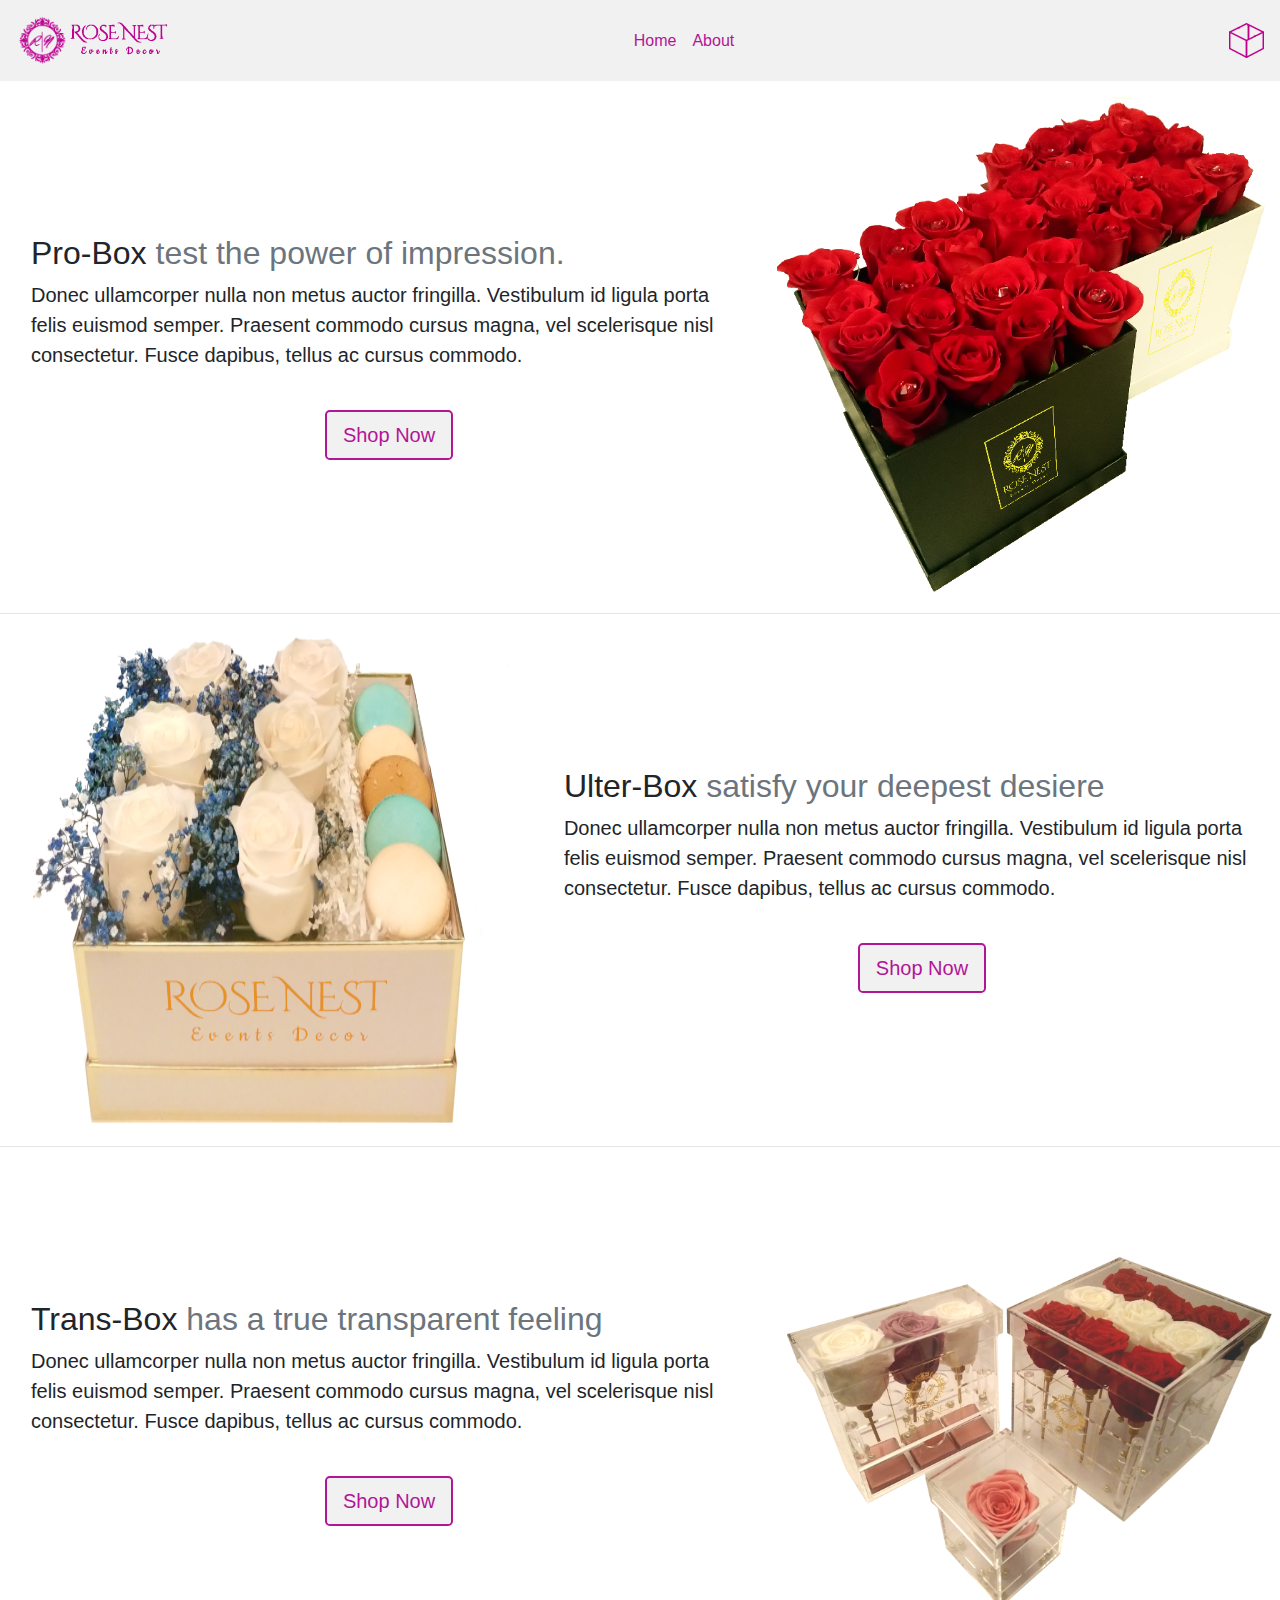
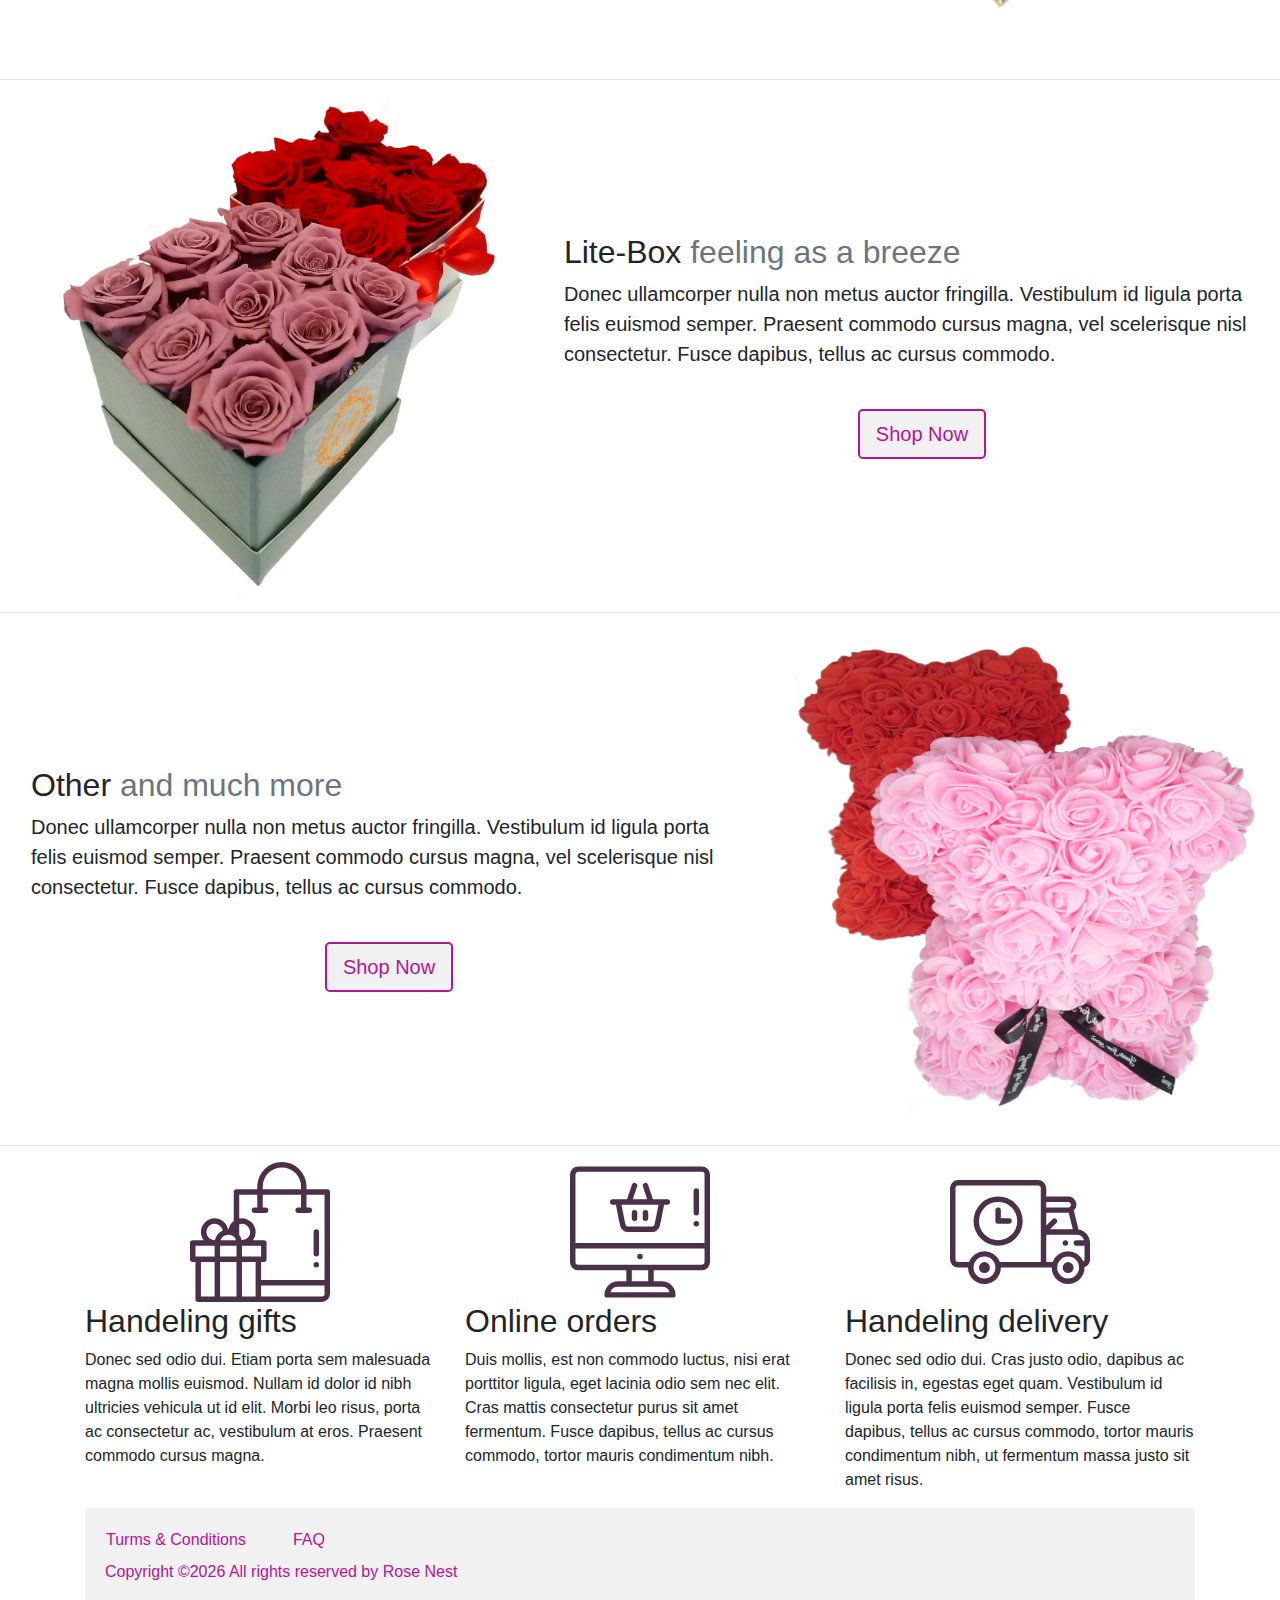
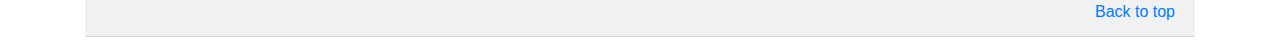
<file: index.html>
<html lang="en"><link id="jsrunning" rel="flbcjbhgomclbhlchggbmnpekhfeacim">
    <head>
        <meta charset="utf-8">
        <meta name="viewport" content="width=device-width, initial-scale=1, shrink-to-fit=no">
        <meta name="description" content="">
        <meta name="author" content="">
        <link rel="icon" type="image/png" href="img/icons/site_logo.png"/>
        <title>Rose Nest</title>

        <!-- Bootstrap core CSS -->
        <link rel="stylesheet" type="text/css" href="bootstrap-4.5.2/css/bootstrap.min.css">
        
        <!-- Custom styles for this template -->
        <link href="css/custom.css" rel="stylesheet">
    </head>
  <body>

    <header>
      <nav class="navbar navbar-expand-md fixed-top bg-grayl">
        <a class="navbar-brand" href="landing.html"><img src="img/icons/purple_logo.png" alt="logo"></a>
        <button class="navbar-toggler" type="button" data-toggle="collapse" data-target="#navbarCollapse" aria-controls="navbarCollapse" aria-expanded="false" aria-label="Toggle navigation">
          <span class="navbar-toggler-icon"> <img src="img/icons/menu.png"></span>
        </button>
        <div class="collapse navbar-collapse" id="navbarCollapse">
          <ul class="navbar-nav pr-5 mx-auto">
            <li class="nav-item active ">
              <a class="nav-link text-purple" href="index.html">Home <span class="sr-only">(current)</span></a>
            </li>
            <li class="nav-item">
              <a class="nav-link text-purple" href="#">About</a>
            </li>
          </ul>
          <div class="hearer_icon d-flex align-items-center">
            <a href="cart.html">
                <img src="img/icons/purple_box.png"></i>
            </a>
        </div>
          
        </div>
      </nav>
    </header>

    <main role="main" class= "body_main">


        <!-- START THE FEATURETTES -->

        <hr class="featurette-divider">

        <div class="row featurette ml-3">
          <div class="col-md-7 my-auto">
            <h2 class="featurette-heading">Pro-Box <span class="text-muted">test the power of impression.</span></h2>
            <p class="lead">Donec ullamcorper nulla non metus auctor fringilla. Vestibulum id ligula porta felis euismod semper. Praesent commodo cursus magna, vel scelerisque nisl consectetur. Fusce dapibus, tellus ac cursus commodo.</p>
            <br>
            <div class="text-center">
              <a href="probox_list.html">
                <button type="button" class="btn bg-grayl btn-lg text-purple btn-b-purple">Shop Now</button>
              </a>
            </div>
          </div>
          <div class="col-md-5">
            <img class="featurette-image img-fluid mx-auto" data-src="holder.js/500x500/auto" alt="500x500" style="width: 500px; height: 500px;" src="img/probox/black_wight_logo.png" data-holder-rendered="true">
          </div>
        </div>

        <hr class="featurette-divider">

        <div class="row featurette ml-3">
          <div class="col-md-7 order-md-2 my-auto">
            <h2 class="featurette-heading">Ulter-Box <span class="text-muted">satisfy your deepest desiere</span></h2>
            <p class="lead">Donec ullamcorper nulla non metus auctor fringilla. Vestibulum id ligula porta felis euismod semper. Praesent commodo cursus magna, vel scelerisque nisl consectetur. Fusce dapibus, tellus ac cursus commodo.</p>
            <br>
            <div class="text-center">
              <a href="ulterbox_list.html">
              <button type="button" class="btn bg-grayl btn-lg text-purple btn-b-purple">Shop Now</button>
              </a>
            </div>
          </div>
          <div class="col-md-5 order-md-1">
            <img class="featurette-image img-fluid mx-auto" data-src="holder.js/500x500/auto" alt="500x500" src="img/ultrbox/ultr-box-white-macron.png" data-holder-rendered="true" style="width: 500px; height: 500px;">
          </div>
        </div>

        <hr class="featurette-divider">

        <div class="row featurette ml-3">
          <div class="col-md-7 my-auto">
            <h2 class="featurette-heading">Trans-Box <span class="text-muted">has a true transparent feeling</span></h2>
            <p class="lead">Donec ullamcorper nulla non metus auctor fringilla. Vestibulum id ligula porta felis euismod semper. Praesent commodo cursus magna, vel scelerisque nisl consectetur. Fusce dapibus, tellus ac cursus commodo.</p>
            <br>
            <div class="text-center">
              <a href="transbox_list.html">
              <button type="button" class="btn bg-grayl btn-lg text-purple btn-b-purple">Shop Now</button>
              </a>
            </div>
          </div>
          <div class="col-md-5 order-md-1">
            <img class="featurette-image img-fluid mx-auto" data-src="holder.js/500x500/auto" alt="500x500" src="img/transbox/trans-box-all.png" data-holder-rendered="true" style="width: 500px; height: 500px;">
          </div>
        </div>

        <hr class="featurette-divider">

        <div class="row featurette ml-3">
          <div class="col-md-7 order-md-2 my-auto">
            <h2 class="featurette-heading">Lite-Box <span class="text-muted">feeling as a breeze</span></h2>
            <p class="lead">Donec ullamcorper nulla non metus auctor fringilla. Vestibulum id ligula porta felis euismod semper. Praesent commodo cursus magna, vel scelerisque nisl consectetur. Fusce dapibus, tellus ac cursus commodo.</p>
            <br>
            <div class="text-center">
              <a href="litebox_list.html">
              <button type="button" class="btn bg-grayl btn-lg text-purple btn-b-purple">Shop Now</button>
              </a>
            </div>
          </div>
          <div class="col-md-5">
            <img class="featurette-image img-fluid mx-auto" data-src="holder.js/500x500/auto" alt="500x500" src="img/litebox/light_2boxes.png" data-holder-rendered="true" style="width: 500px; height: 500px;">
          </div>
        </div>

        <hr class="featurette-divider">

        <div class="row featurette ml-3">
          <div class="col-md-7 my-auto">
            <h2 class="featurette-heading">Other <span class="text-muted">and much more</span></h2>
            <p class="lead">Donec ullamcorper nulla non metus auctor fringilla. Vestibulum id ligula porta felis euismod semper. Praesent commodo cursus magna, vel scelerisque nisl consectetur. Fusce dapibus, tellus ac cursus commodo.</p>
            <br>
            <div class="text-center">
              <a href="other_list.html">
              <button type="button" class="btn bg-grayl btn-lg text-purple btn-b-purple">Shop Now</button>
              </a>
            </div>
          </div>
          <div class="col-md-5 order-md-1">
            <img class="featurette-image img-fluid mx-auto" data-src="holder.js/500x500/auto" alt="500x500" src="img/other/2_bears.png" data-holder-rendered="true" style="width: 500px; height: 500px;">
          </div>
        </div>

        <hr class="featurette-divider">

        <!-- /END THE FEATURETTES -->


 <!-- Marketing messaging and featurettes
      ================================================== -->
      <!-- Wrap the rest of the page in another container to center all the content. -->

      <div class="container marketing">

        <!-- Three columns of text below the carousel -->
        <div class="row">
          <div class="col-lg-4">
            <img class="mx-auto d-block" src="img/icons/gift.svg" alt="Generic placeholder image" width="140" height="140">
            <h2>Handeling gifts</h2>
            <p>Donec sed odio dui. Etiam porta sem malesuada magna mollis euismod. Nullam id dolor id nibh ultricies vehicula ut id elit. Morbi leo risus, porta ac consectetur ac, vestibulum at eros. Praesent commodo cursus magna.</p>
            <!-- <p><a class="btn btn-secondary" href="#" role="button">View details »</a></p> -->
          </div><!-- /.col-lg-4 -->
          <div class="col-lg-4">
            <img class="mx-auto d-block" src="img/icons/online_order.svg" alt="Generic placeholder image" width="140" height="140">
            <h2>Online orders</h2>
            <p>Duis mollis, est non commodo luctus, nisi erat porttitor ligula, eget lacinia odio sem nec elit. Cras mattis consectetur purus sit amet fermentum. Fusce dapibus, tellus ac cursus commodo, tortor mauris condimentum nibh.</p>
            <!-- <p><a class="btn btn-secondary" href="#" role="button">View details »</a></p> -->
          </div><!-- /.col-lg-4 -->
          <div class="col-lg-4">
            <img class="mx-auto d-block" src="img/icons/delivery.svg" alt="Generic placeholder image" width="140" height="140">
            <h2>Handeling delivery</h2>
            <p>Donec sed odio dui. Cras justo odio, dapibus ac facilisis in, egestas eget quam. Vestibulum id ligula porta felis euismod semper. Fusce dapibus, tellus ac cursus commodo, tortor mauris condimentum nibh, ut fermentum massa justo sit amet risus.</p>
            <!-- <p><a class="btn btn-secondary" href="#" role="button">View details »</a></p> -->
          </div><!-- /.col-lg-4 -->
        </div><!-- /.row -->

      </div><!-- /.container -->


      <!--::footer_part start::-->
      <footer class="container">
        <div class="card-header text-purple bg-grayl">
          <div class="row">
            <div class="col-md-sm">
              <a class="nav-link text-purple" href="#">Turms & Conditions</a>
            </div>
            <div class="col-md">
              <a class="nav-link text-purple" href="#">FAQ</a>
            </div>
          </div>
          
          <p>Copyright &copy;<script>document.write(new Date().getFullYear());</script> All rights reserved by <a class="text-purple" href="https://rosenest.com" target="_blank"> Rose Nest </a></p>
          <p class="float-right"><a href="#">Back to top</a></p>
          <br>
        </div>
      </footer>
      <!--::footer_part end::-->
    </main>

    <!-- Bootstrap core JavaScript
    ================================================== -->
    <!-- jquery plugins here-->
    <script src="js/jquery-3.2.1.min.js"></script>
    <!-- popper js -->
    <script src="js/popper.min.js"></script>
    <!-- bootstrap js -->
    <script src="bootstrap-4.5.2/js/bootstrap.min.js"></script>
    <!-- custom js -->
    <script src="js/custom.js"></script>
</file>
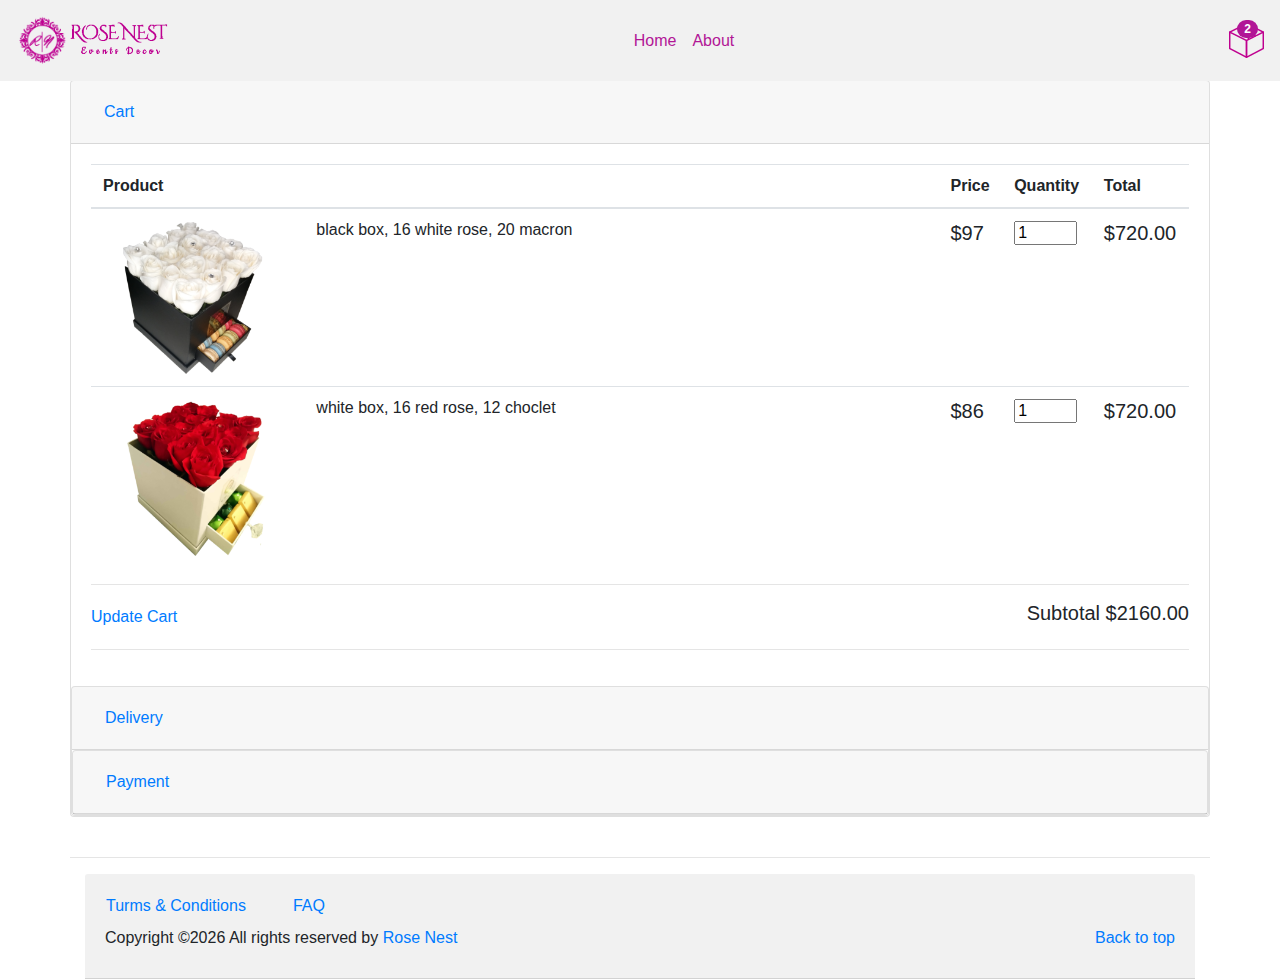
<file: cart.html>
<html lang="en"><link id="jsrunning" rel="flbcjbhgomclbhlchggbmnpekhfeacim">
    <head>
        <meta charset="utf-8">
        <meta name="viewport" content="width=device-width, initial-scale=1, shrink-to-fit=no">
        <meta name="description" content="">
        <meta name="author" content="">
        <link rel="icon" type="image/png" href="img/icons/site_logo.png"/>
        <title>Rose Nest</title>

        <!-- Bootstrap core CSS -->
        <link rel="stylesheet" type="text/css" href="bootstrap-4.5.2/css/bootstrap.min.css">
        
        <!-- Custom styles for this template -->
        <link href="css/custom.css" rel="stylesheet">
    </head>
  <body>

    <header>
      <nav class="navbar navbar-expand-md fixed-top bg-grayl">
        <a class="navbar-brand" href="landing.html"><img src="img/icons/purple_logo.png" alt="logo"></a>
        <button class="navbar-toggler" type="button" data-toggle="collapse" data-target="#navbarCollapse" aria-controls="navbarCollapse" aria-expanded="false" aria-label="Toggle navigation">
          <span class="navbar-toggler-icon"> <img src="img/icons/menu.png"></span>
        </button>
        <div class="collapse navbar-collapse" id="navbarCollapse">
          <ul class="navbar-nav pr-5 mx-auto">
            <li class="nav-item active ">
              <a class="nav-link text-purple" href="index.html">Home <span class="sr-only">(current)</span></a>
            </li>
            <li class="nav-item">
              <a class="nav-link text-purple" href="#">About</a>
            </li>
          </ul>
          <div class="hearer_icon d-flex align-items-center">
            <a href="cart.html">
              <span class="badge badge-pill badge-primary top-img">2</span>
                <img src="img/icons/purple_box.png"></i>
            </a>
        </div>
          
        </div>
      </nav>
    </header>

  <!-- Header part end-->
  <!-- <section class="cart_area section_padding" style="margin-top: 80px;"> -->
  <div class="container pr-0 pl-0" style="margin-top: 80px;">
    <div class="cart_inner">
    <div id="accordion">
      <div class="card">
        <div class="card-header" id="headingTwo">
          <h5 class="mb-0">
            <button class="btn btn-link collapsed" data-toggle="collapse" data-target="#collapseOne" aria-expanded="false" aria-controls="collapseOne">
                Cart
            </button>
          </h5>
        </div>
        <div id="collapseOne" class="collapse show" aria-labelledby="headingTwo" data-parent="#accordion">
          <div class="card-body">
            <div class="table-responsive">
              <table class="table">
                <thead>
                  <tr>
                    <th scope="col">Product</th>
                    <th scope="col">Price</th>
                    <th scope="col">Quantity</th>
                    <th scope="col">Total</th>
                  </tr>
                </thead>
                <tbody>
                  <tr>
                    <td>
                      <div class="row">
                        <div class="col-md-3">
                          <img class="col-sm-auto" src="img/probox/box black white fowers angle left.png" alt="" />
                        </div>
                        <div class="col-sm">
                          <p class="d-none d-lg-block">black box, 16 white rose, 20 macron</p>
                        </div>
                      </div>
                    </td>
                    <td>
                      <h5>$97</h5>
                    </td>
                    <td>
                      <div class="product_count">
                        <input class="product_count_item input-number" type="number" value="1" min="1" max="10">
                      </div>
                    </td>
                    <td>
                      <h5>$720.00</h5>
                    </td>
                  </tr>
                  <tr>
                    <td>
                      <div class="row">
                        <div class="col-md-3">
                          <img class="col-sm-auto" src="img/probox/ultr-box-white-macron.png" alt="" />
                        </div>
                        <div class="col-sm">
                          <p class="d-none d-lg-block">white box, 16 red rose, 12 choclet</p>
                        </div>
                      </div>
                    </td>
                    <td>
                      <h5>$86</h5>
                    </td>
                    <td>
                      <div class="product_count">
                        <input class="product_count_item input-number" type="number" value="1" min="1" max="10">

                      </div>
                    </td>
                    <td>
                      <h5>$720.00</h5>
                    </td>
                  </tr>
                </tbody>
              </table>
              <hr>
              <div class="row">
                <div class="col-4 my-auto"><a class="btn_1" href="#">Update Cart</a></div>
                <div class="col-8"><h5 class="float-right">Subtotal $2160.00</h5></div>
              </div>
              <hr>
            </div>
          </div>
        </div>
        <div class="card">
          <div class="card-header" id="headingOne">
            <h5 class="mb-0">
              <button class="btn btn-link align-self-center" data-toggle="collapse" data-target="#collapseTwo" aria-expanded="true" aria-controls="collapseTwo">
                Delivery
              </button>
            </h5>
          </div>
        
          <div id="collapseTwo" class="collapse" aria-labelledby="headingOne" data-parent="#accordion">
            <div class="card-body">
            <h5>Address</h5>
            <p>
              <input class="post_code" type="text" placeholder="Street address" />
              <select class="post_code pt-pb">
                <option value="1">Ottawa</option>
                <option value="2">Kanata</option>
                <option value="3">Brahaven</option>
                <option value="4">Gatineau</option>
                <option value="5">Aylmer</option>
                <option value="6">Plateau</option>
                <option value="7">Other</option>
              </select>
              <input class="post_code" type="text" placeholder="postal code" />
            </p>
            <h5>Delivery date and time</h5>
            <p>
              <input type="date" id="de-date" name="birthday">
              <input type="time" id="appt" name="appt" min="09:00" max="18:00" required>

            </p>
            <div class="checkout_btn_inner float-right">
              <h5>+ $10</h5>
            </div>
            <br>
            <hr class="featurette-divider">
            <div>
              <h5 class="float-right">Subtotal $2170.00</h5>
            </div>
          </div>
        </div>

        <div class="card">
          <div class="card-header" id="headingOne">
            <h5 class="mb-0">
              <button class="btn btn-link align-self-center" data-toggle="collapse" data-target="#collapseThree" aria-expanded="true" aria-controls="collapseThree">
                Payment
              </button>
            </h5>
          </div>
          <div id="collapseThree" class="collapse" aria-labelledby="headingOne" data-parent="#accordion">
            <div class="card-body">
              <h5>Payment</h5>
              <div class="row ml-1 mb-2">
                <div class="col"><input class="post_code" type="text" placeholder="Name on card" /></div>
                <div class="col"><input class="post_code" type="text" placeholder="Card number" /></div>
              </div>
              <div class="row ml-1">
                <div class="col"><input type="date" id="de-date" name="birthday"></div>
                <div class="col"><input class="post_code" type="text" placeholder="Security number" /></div>
              </div>
              <hr class="featurette-divider">
              <div class="row">
                <div class="col"><a href="">
                  <button type="button" class="btn bg-grayl btn-md text-gold">Pay</button>
                  </a></div>
                <div class="col-8"><h5 class="float-right">Subtotal $2170.00</h5></div>
              </div>
            </div>
          </div>
        </div>

      </div>
    </div>
    </div>
  </div>
    <!-- </section> -->
  <br>
  <hr class="featurette-divider">
  
      <!--::footer_part start::-->
      <footer class="container">
        <div class="card-header text-gold bg-grayl">
          <div class="row">
            <div class="col-md-sm">
              <a class="nav-link text-gold" href="#">Turms & Conditions</a>
            </div>
            <div class="col-md">
              <a class="nav-link text-gold" href="#">FAQ</a>
            </div>
          </div>
          <p class="float-right"><a href="#">Back to top</a></p>
        <p>Copyright &copy;<script>document.write(new Date().getFullYear());</script> All rights reserved by <a class="text-gold" href="https://rosenest.com" target="_blank"> Rose Nest </a></p>
        
      </div>
      </footer>
      <!--::footer_part end::-->

    <!-- Bootstrap core JavaScript
    ================================================== -->
    <!-- jquery plugins here-->
    <script src="js/jquery-3.2.1.min.js"></script>
    <!-- popper js -->
    <script src="js/popper.min.js"></script>
    <!-- bootstrap js -->
    <script src="bootstrap-4.5.2/js/bootstrap.min.js"></script>
    <!-- custom js -->
    <script src="js/custom.js"></script>
</body>

</html>
</file>
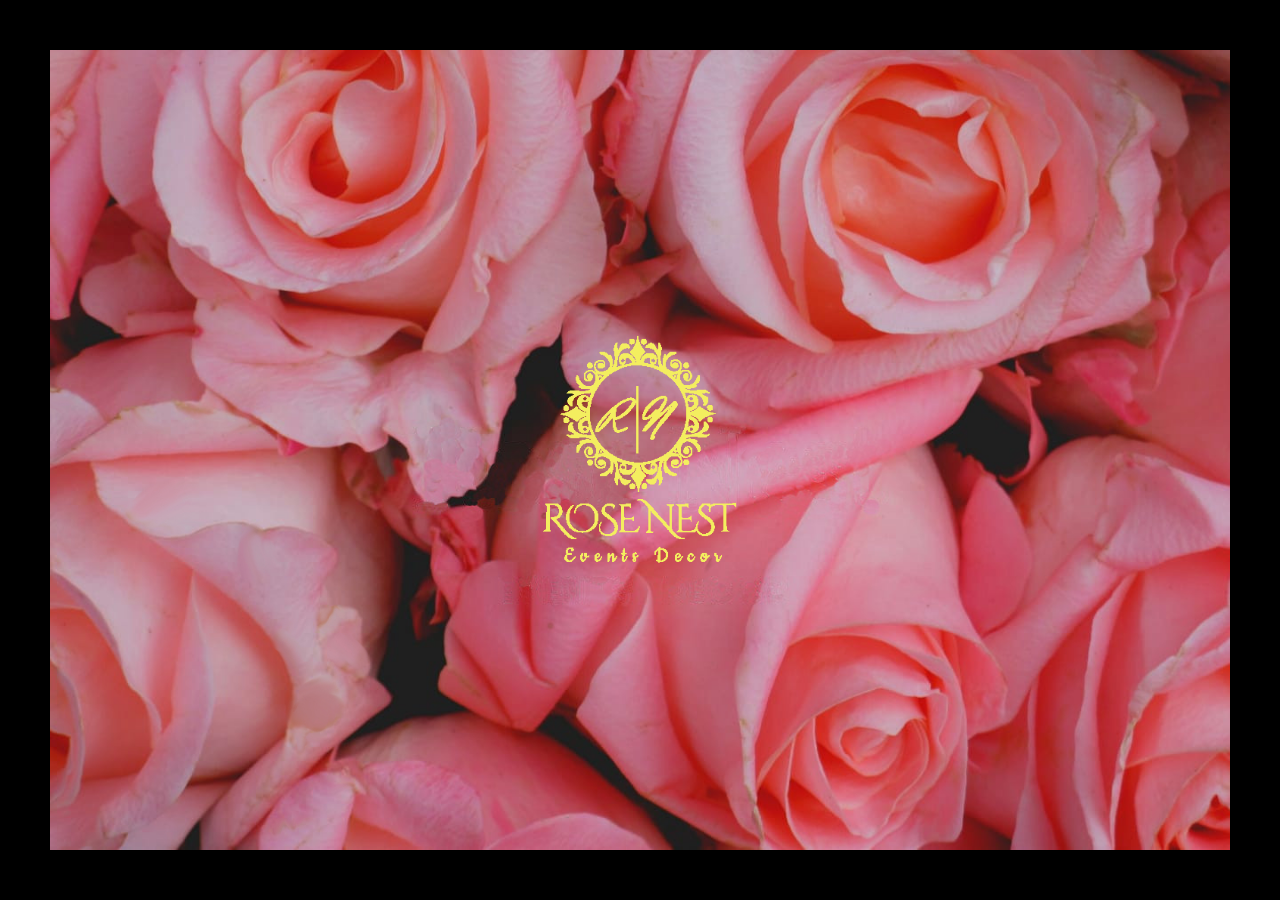
<file: landing.html>
<!DOCTYPE html>
<html lang="en">
<head>
	<title>Rose Nest</title>
	<meta charset="UTF-8">
	<meta name="viewport" content="width=device-width, initial-scale=1">
<!--===============================================================================================-->	
	<link rel="icon" type="image/png" href="img/icons/site_logo.png"/>
<!--===============================================================================================-->
	<link rel="stylesheet" type="text/css" href="bootstrap-4.5.2/css/bootstrap.min.css">
<!--===============================================================================================-->
	<link rel="stylesheet" type="text/css" href="css/util.css">
	<link rel="stylesheet" type="text/css" href="css/main.css">
<!--===============================================================================================-->
</head>
<body>
	
	<!-- here we but all imges -->
	<div class="simpleslide100">
		<div class="simpleslide100-item bg-img1" style="background-image: url('img/bg/bg01.jpg');"></div>
		<div class="simpleslide100-item bg-img1" style="background-image: url('img/bg/bg02.jpg');"></div>
		<div class="simpleslide100-item bg-img1" style="background-image: url('img/bg/bg03.jpg');"></div>
		<div class="simpleslide100-item bg-img1" style="background-image: url('img/bg/bg04.jpg');"></div>
	</div> 


	<div class="size1 overlay1">
		<div class="size1 flex-col-c-m p-l-15 p-r-15 p-t-50 p-b-50">
			<a href="index.html">
				<img src="img/bg/landing_logo.png" alt="Italian Trulli" style="width:200px" >
			</a>
			<form class="w-full flex-w flex-c-m validate-form"> </form>
		</div>
	</div>


<!--===============================================================================================-->	
	<script src="js/jquery-3.2.1.min.js"></script>
<!--===============================================================================================-->
	<script src="js/custom.js"></script>
<!--===============================================================================================-->

</body>
</html>
</file>
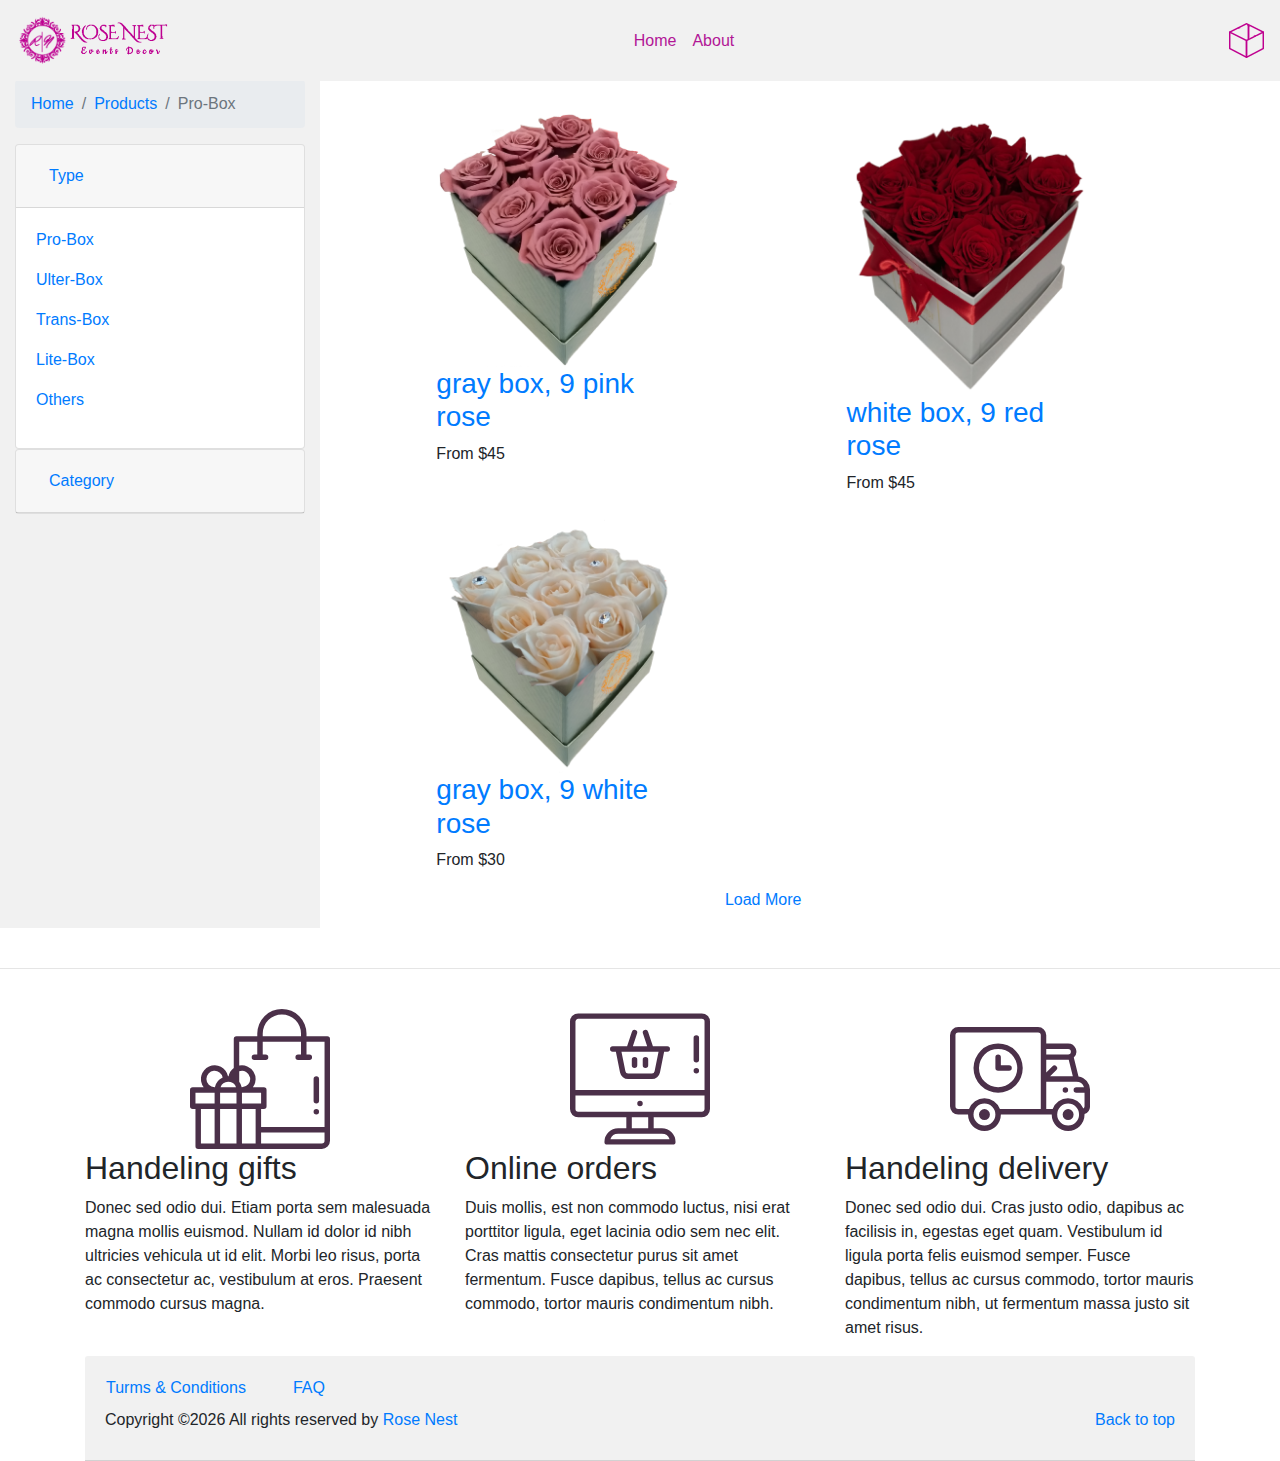
<file: litebox_list.html>
<html lang="en"><link id="jsrunning" rel="flbcjbhgomclbhlchggbmnpekhfeacim">
    <head>
        <meta charset="utf-8">
        <meta name="viewport" content="width=device-width, initial-scale=1, shrink-to-fit=no">
        <meta name="description" content="">
        <meta name="author" content="">
        <link rel="icon" type="image/png" href="img/icons/site_logo.png"/>
        <title>Rose Nest</title>

        <!-- Bootstrap core CSS -->
        <link rel="stylesheet" type="text/css" href="bootstrap-4.5.2/css/bootstrap.min.css">
        
        <!-- Custom styles for this template -->
        <link href="css/custom.css" rel="stylesheet">
    </head>

  <body>
    <header>
      <nav class="navbar navbar-expand-md fixed-top bg-grayl">
        <a class="navbar-brand" href="landing.html"><img src="img/icons/purple_logo.png" alt="logo"></a>
        <button class="navbar-toggler" type="button" data-toggle="collapse" data-target="#navbarCollapse" aria-controls="navbarCollapse" aria-expanded="false" aria-label="Toggle navigation">
          <span class="navbar-toggler-icon"> <img src="img/icons/menu.png"></span>
        </button>
        <div class="collapse navbar-collapse" id="navbarCollapse">
          <ul class="navbar-nav pr-5 mx-auto">
            <li class="nav-item active ">
              <a class="nav-link text-purple" href="index.html">Home <span class="sr-only">(current)</span></a>
            </li>
            <li class="nav-item">
              <a class="nav-link text-purple" href="#">About</a>
            </li>
          </ul>
          <div class="hearer_icon d-flex align-items-center">
            <a href="cart.html">
                <img src="img/icons/purple_box.png"></i>
            </a>
          </div>
          
        </div>
      </nav>
    </header>
    <!-- Header part end-->
<div class="container-fluid mrtop"> 
    <div class="row">
        <div class="col-md-3 d-md-block bg-grayl sidebar">
            <!-- breadcrumb part start-->
            <nav aria-label="breadcrumb">
                <ol class="breadcrumb">
                  <li class="breadcrumb-item"><a href="index.html">Home</a></li>
                  <li class="breadcrumb-item"><a href="#">Products</a></li>
                  <li class="breadcrumb-item active" aria-current="page">Pro-Box</li>
                </ol>
            </nav>
            <!-- breadcrumb part end-->

            <div id="accordion">

                <div class="card">
                  <div class="card-header" id="headingTwo">
                      <h5 class="mb-0">
                          <button class="btn btn-link collapsed" data-toggle="collapse" data-target="#collapseTwo" aria-expanded="false" aria-controls="collapseTwo">
                              Type
                          </button>
                      </h5>
                  </div>
                  <div id="collapseTwo" class="collapse show" aria-labelledby="headingTwo" data-parent="#accordion">
                      <div class="card-body">
                        <p><a href="probox_list.html">Pro-Box</a></p>
                        <p><a href="ulterbox_list.html">Ulter-Box</a></p>
                        <p><a href="transbox_list.html">Trans-Box</a></p>
                        <p><a href="litebox_list.html">Lite-Box</a></p>
                        <p><a href="other_list.html">Others</a></p>
                      </div>
                  </div>
                </div>

                <div class="card">
                    <div class="card-header" id="headingOne">
                        <h5 class="mb-0">
                            <button class="btn btn-link" data-toggle="collapse" data-target="#collapseOne" aria-expanded="true" aria-controls="collapseOne">
                                Category
                            </button>
                        </h5>
                    </div>
                
                    <div id="collapseOne" class="collapse" aria-labelledby="headingOne" data-parent="#accordion">
                        <div class="card-body">
                            <p><a href="#">Macron</a></p>
                            <p><a href="#">Choclite</a></p>
                            <p><a href="#">Gift</a></p>
                            <p><a href="#">Black Box</a></p>
                            <p><a href="#">White Box</a></p>
                            <p><a href="#">White Rose</a></p>
                            <p><a href="#">Red Rose</a></p>
                        </div>
                    </div>
                </div>

    
            </div>

        </div>

        <main class="col-12 col-md-9 col-xl-8 py-md-3 pl-md-5 bd-content" role="main">
        <!-- product list part start-->
            <div class="product_list mt-3">
                <div class="row justify-content-md-around">
                    <div class="col-sm-4">
                        <div class="single_product_item">
                            <img src="img/litebox/litebox_pink_rose.png" alt="#" class="img-fluid">
                            <h3> <a href="single-product.html">gray box, 9 pink rose</a> </h3>
                            <p>From $45</p>
                        </div>
                    </div>
                    <div class="col-sm-4">
                        <div class="single_product_item">
                            <img src="img/litebox/litebox_white_red.png" alt="#" class="img-fluid">
                            <h3> <a href="single-product.html">white box, 9 red rose</a> </h3>
                            <p>From $45</p>
                        </div>
                    </div>
                </div>
                <div class="row justify-content-md-around">
                  <div class="col-sm-4">
                      <div class="single_product_item">
                          <img src="img/litebox/litebox_gray_white.png" alt="#" class="img-fluid">
                          <h3> <a href="single-product.html">gray box, 9 white rose</a> </h3>
                          <p>From $30</p>
                      </div>
                  </div>
                  <div class="col-sm-4">
 
                  </div>
                </div>
                <div class="load_more_btn text-center">
                    <a href="#" class="btn_3">Load More</a>
                </div>
            </div>
        <!-- product list part end-->
        </div>

    </div>

</div>
<br>
<hr class="featurette-divider">
<br>
    
    


    
    <!-- client review part here -->
    <!-- Marketing messaging and featurettes
      ================================================== -->
      <!-- Wrap the rest of the page in another container to center all the content. -->

      <div class="container marketing">

        <!-- Three columns of text below the carousel -->
        <div class="row">
          <div class="col-lg-4">
            <img class="mx-auto d-block" src="img/icons/gift.svg" alt="Generic placeholder image" width="140" height="140">
            <h2>Handeling gifts</h2>
            <p>Donec sed odio dui. Etiam porta sem malesuada magna mollis euismod. Nullam id dolor id nibh ultricies vehicula ut id elit. Morbi leo risus, porta ac consectetur ac, vestibulum at eros. Praesent commodo cursus magna.</p>
            <!-- <p><a class="btn btn-secondary" href="#" role="button">View details »</a></p> -->
          </div><!-- /.col-lg-4 -->
          <div class="col-lg-4">
            <img class="mx-auto d-block" src="img/icons/online_order.svg" alt="Generic placeholder image" width="140" height="140">
            <h2>Online orders</h2>
            <p>Duis mollis, est non commodo luctus, nisi erat porttitor ligula, eget lacinia odio sem nec elit. Cras mattis consectetur purus sit amet fermentum. Fusce dapibus, tellus ac cursus commodo, tortor mauris condimentum nibh.</p>
            <!-- <p><a class="btn btn-secondary" href="#" role="button">View details »</a></p> -->
          </div><!-- /.col-lg-4 -->
          <div class="col-lg-4">
            <img class="mx-auto d-block" src="img/icons/delivery.svg" alt="Generic placeholder image" width="140" height="140">
            <h2>Handeling delivery</h2>
            <p>Donec sed odio dui. Cras justo odio, dapibus ac facilisis in, egestas eget quam. Vestibulum id ligula porta felis euismod semper. Fusce dapibus, tellus ac cursus commodo, tortor mauris condimentum nibh, ut fermentum massa justo sit amet risus.</p>
            <!-- <p><a class="btn btn-secondary" href="#" role="button">View details »</a></p> -->
          </div><!-- /.col-lg-4 -->
        </div><!-- /.row -->

      </div><!-- /.container -->
    <!-- client review part end -->

      <!--::footer_part start::-->
      <footer class="container">
        <div class="card-header text-gold bg-grayl">
          <div class="row">
            <div class="col-md-sm">
              <a class="nav-link text-gold" href="#">Turms & Conditions</a>
            </div>
            <div class="col-md">
              <a class="nav-link text-gold" href="#">FAQ</a>
            </div>
          </div>
          <p class="float-right"><a href="#">Back to top</a></p>
        <p>Copyright &copy;<script>document.write(new Date().getFullYear());</script> All rights reserved by <a class="text-gold" href="https://rosenest.com" target="_blank"> Rose Nest </a></p>
        
      </div>
      </footer>
      <!--::footer_part end::-->

    <!-- Bootstrap core JavaScript
    ================================================== -->
    <!-- jquery plugins here-->
    <script src="js/jquery-3.2.1.min.js"></script>
    <!-- popper js -->
    <script src="js/popper.min.js"></script>
    <!-- bootstrap js -->
    <script src="bootstrap-4.5.2/js/bootstrap.min.js"></script>
    <!-- custom js -->
    <script src="js/custom.js"></script>
</body>

</html>
</file>
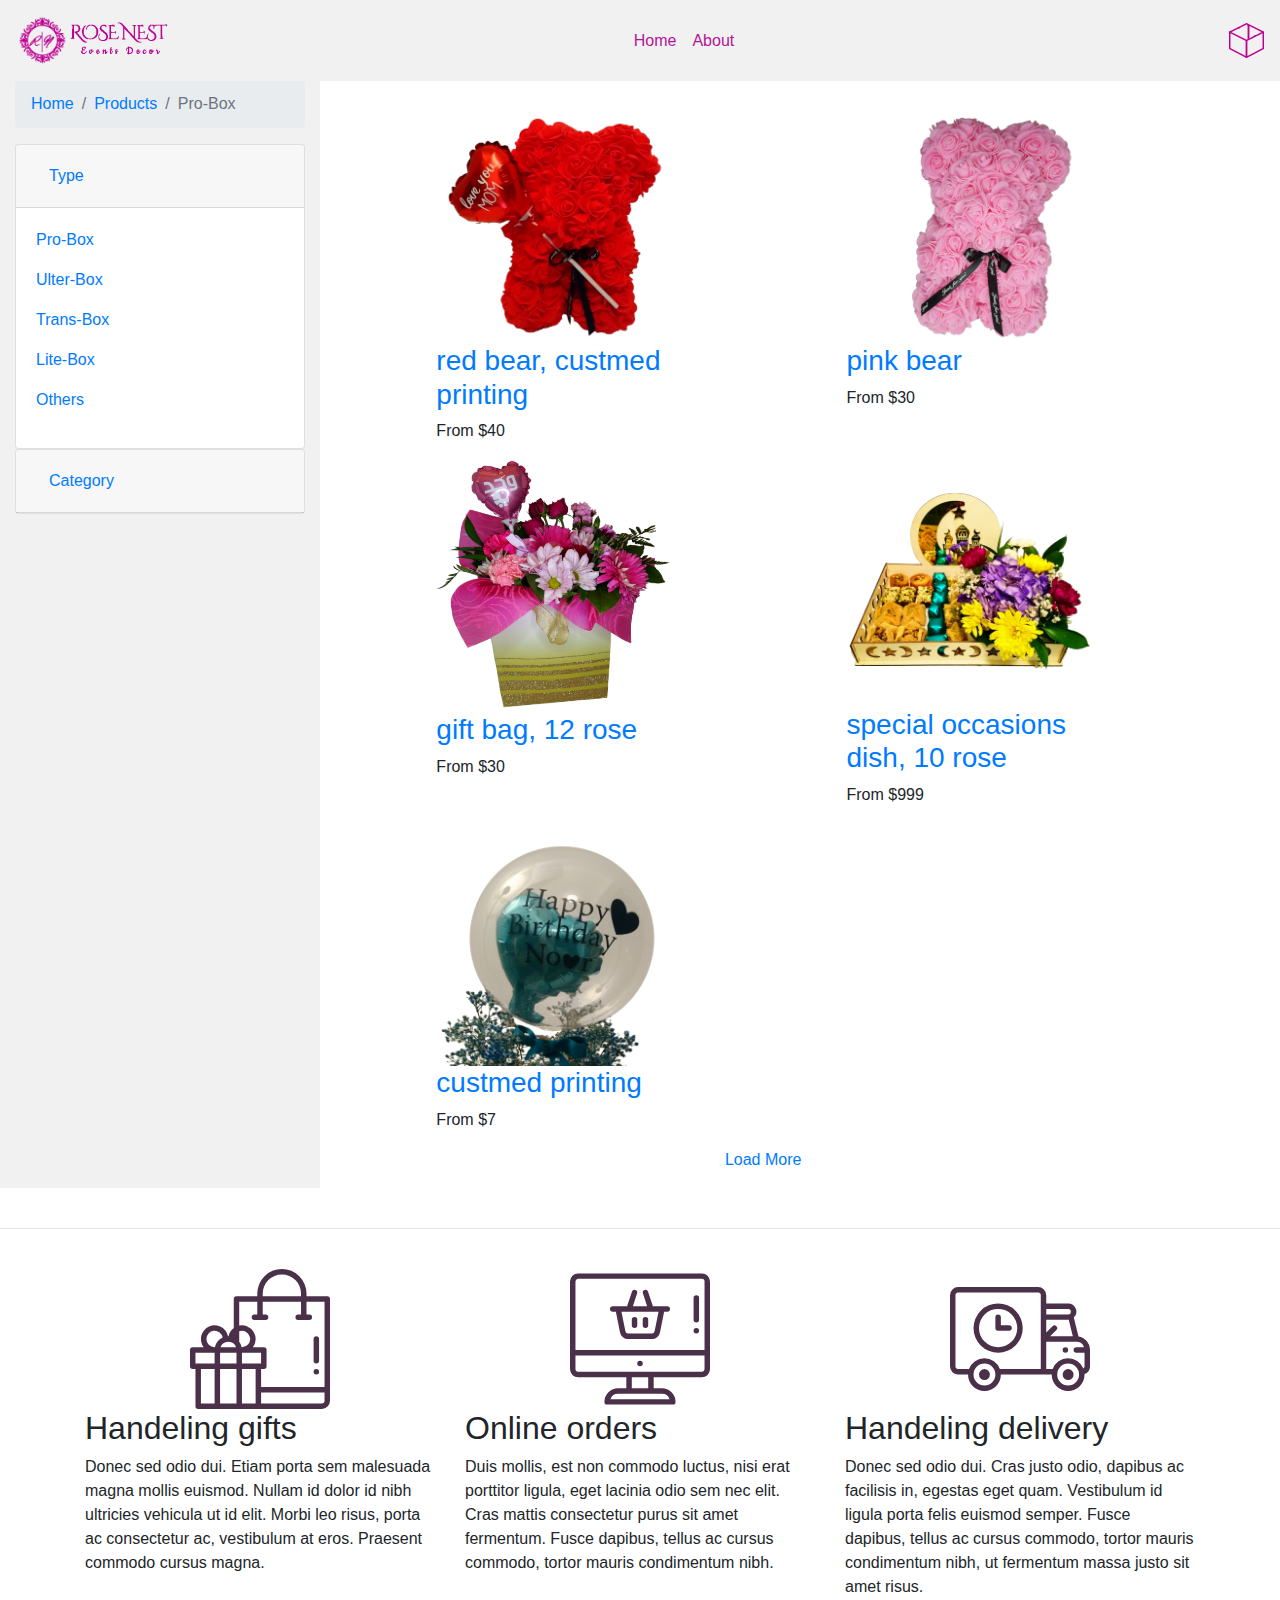
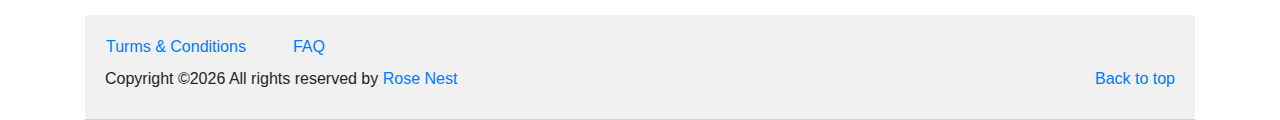
<file: other_list.html>
<html lang="en"><link id="jsrunning" rel="flbcjbhgomclbhlchggbmnpekhfeacim">
    <head>
        <meta charset="utf-8">
        <meta name="viewport" content="width=device-width, initial-scale=1, shrink-to-fit=no">
        <meta name="description" content="">
        <meta name="author" content="">
        <link rel="icon" type="image/png" href="img/icons/site_logo.png"/>
        <title>Rose Nest</title>

        <!-- Bootstrap core CSS -->
        <link rel="stylesheet" type="text/css" href="bootstrap-4.5.2/css/bootstrap.min.css">
        
        <!-- Custom styles for this template -->
        <link href="css/custom.css" rel="stylesheet">
    </head>
  <body>

    <header>
      <nav class="navbar navbar-expand-md fixed-top bg-grayl">
        <a class="navbar-brand" href="landing.html"><img src="img/icons/purple_logo.png" alt="logo"></a>
        <button class="navbar-toggler" type="button" data-toggle="collapse" data-target="#navbarCollapse" aria-controls="navbarCollapse" aria-expanded="false" aria-label="Toggle navigation">
          <span class="navbar-toggler-icon"> <img src="img/icons/menu.png"></span>
        </button>
        <div class="collapse navbar-collapse" id="navbarCollapse">
          <ul class="navbar-nav pr-5 mx-auto">
            <li class="nav-item active ">
              <a class="nav-link text-purple" href="index.html">Home <span class="sr-only">(current)</span></a>
            </li>
            <li class="nav-item">
              <a class="nav-link text-purple" href="#">About</a>
            </li>
          </ul>
          <div class="hearer_icon d-flex align-items-center">
            <a href="cart.html">
                <img src="img/icons/purple_box.png"></i>
            </a>
        </div>
          
        </div>
      </nav>
    </header>
    <!-- Header part end-->
<div class="container-fluid mrtop"> 
    <div class="row">
        <div class="col-md-3 d-md-block bg-grayl sidebar">
            <!-- breadcrumb part start-->
            <nav aria-label="breadcrumb">
                <ol class="breadcrumb">
                  <li class="breadcrumb-item"><a href="index.html">Home</a></li>
                  <li class="breadcrumb-item"><a href="#">Products</a></li>
                  <li class="breadcrumb-item active" aria-current="page">Pro-Box</li>
                </ol>
            </nav>
            <!-- breadcrumb part end-->

            <div id="accordion">

                <div class="card">
                  <div class="card-header" id="headingTwo">
                      <h5 class="mb-0">
                          <button class="btn btn-link collapsed" data-toggle="collapse" data-target="#collapseTwo" aria-expanded="false" aria-controls="collapseTwo">
                              Type
                          </button>
                      </h5>
                  </div>
                  <div id="collapseTwo" class="collapse show" aria-labelledby="headingTwo" data-parent="#accordion">
                      <div class="card-body">
                        <p><a href="probox_list.html">Pro-Box</a></p>
                        <p><a href="ulterbox_list.html">Ulter-Box</a></p>
                        <p><a href="transbox_list.html">Trans-Box</a></p>
                        <p><a href="litebox_list.html">Lite-Box</a></p>
                        <p><a href="other_list.html">Others</a></p>
                      </div>
                  </div>
                </div>

                <div class="card">
                    <div class="card-header" id="headingOne">
                        <h5 class="mb-0">
                            <button class="btn btn-link" data-toggle="collapse" data-target="#collapseOne" aria-expanded="true" aria-controls="collapseOne">
                                Category
                            </button>
                        </h5>
                    </div>
                
                    <div id="collapseOne" class="collapse" aria-labelledby="headingOne" data-parent="#accordion">
                        <div class="card-body">
                            <p><a href="#">Macron</a></p>
                            <p><a href="#">Choclite</a></p>
                            <p><a href="#">Gift</a></p>
                            <p><a href="#">Black Box</a></p>
                            <p><a href="#">White Box</a></p>
                            <p><a href="#">White Rose</a></p>
                            <p><a href="#">Red Rose</a></p>
                        </div>
                    </div>
                </div>

    
            </div>

        </div>

        <main class="col-12 col-md-9 col-xl-8 py-md-3 pl-md-5 bd-content" role="main">
        <!-- product list part start-->
            <div class="product_list mt-3">
                <div class="row justify-content-md-around">
                    <div class="col-sm-4">
                        <div class="single_product_item">
                            <img src="img/other/red_bear_heart.png" alt="#" class="img-fluid">
                            <h3> <a href="single-product.html">red bear, custmed printing</a> </h3>
                            <p>From $40</p>
                        </div>
                    </div>
                    <div class="col-sm-4">
                        <div class="single_product_item">
                            <img src="img/other/pink_bear.png" alt="#" class="img-fluid">
                            <h3> <a href="single-product.html">pink bear</a> </h3>
                            <p>From $30</p>
                        </div>
                    </div>
                </div>
                <div class="row justify-content-md-around">
                  <div class="col-sm-4">
                      <div class="single_product_item">
                          <img src="img/other/gift_flower_bag.png" alt="#" class="img-fluid">
                          <h3> <a href="single-product.html">gift bag, 12 rose</a> </h3>
                          <p>From $30</p>
                      </div>
                  </div>
                  <div class="col-sm-4">
                      <div class="single_product_item">
                          <img src="img/other/Ramadan_flower.png" alt="#" class="img-fluid">
                          <h3> <a href="single-product.html">special occasions dish, 10 rose</a> </h3>
                          <p>From $999</p>
                      </div>
                  </div>
              </div>
              <div class="row justify-content-md-around">
                <div class="col-sm-4">
                    <div class="single_product_item">
                        <img src="img/other/Birthday.png" alt="#" class="img-fluid">
                        <h3> <a href="single-product.html">custmed printing</a> </h3>
                        <p>From $7</p>
                    </div>
                </div>
                <div class="col-sm-4">

                </div>
            </div>
                <div class="load_more_btn text-center">
                    <a href="#" class="btn_3">Load More</a>
                </div>
            </div>
        <!-- product list part end-->
        </div>

    </div>

</div>
<br>
<hr class="featurette-divider">
<br>
    
    


    
    <!-- client review part here -->
    <!-- Marketing messaging and featurettes
      ================================================== -->
      <!-- Wrap the rest of the page in another container to center all the content. -->

      <div class="container marketing">

        <!-- Three columns of text below the carousel -->
        <div class="row">
          <div class="col-lg-4">
            <img class="mx-auto d-block" src="img/icons/gift.svg" alt="Generic placeholder image" width="140" height="140">
            <h2>Handeling gifts</h2>
            <p>Donec sed odio dui. Etiam porta sem malesuada magna mollis euismod. Nullam id dolor id nibh ultricies vehicula ut id elit. Morbi leo risus, porta ac consectetur ac, vestibulum at eros. Praesent commodo cursus magna.</p>
            <!-- <p><a class="btn btn-secondary" href="#" role="button">View details »</a></p> -->
          </div><!-- /.col-lg-4 -->
          <div class="col-lg-4">
            <img class="mx-auto d-block" src="img/icons/online_order.svg" alt="Generic placeholder image" width="140" height="140">
            <h2>Online orders</h2>
            <p>Duis mollis, est non commodo luctus, nisi erat porttitor ligula, eget lacinia odio sem nec elit. Cras mattis consectetur purus sit amet fermentum. Fusce dapibus, tellus ac cursus commodo, tortor mauris condimentum nibh.</p>
            <!-- <p><a class="btn btn-secondary" href="#" role="button">View details »</a></p> -->
          </div><!-- /.col-lg-4 -->
          <div class="col-lg-4">
            <img class="mx-auto d-block" src="img/icons/delivery.svg" alt="Generic placeholder image" width="140" height="140">
            <h2>Handeling delivery</h2>
            <p>Donec sed odio dui. Cras justo odio, dapibus ac facilisis in, egestas eget quam. Vestibulum id ligula porta felis euismod semper. Fusce dapibus, tellus ac cursus commodo, tortor mauris condimentum nibh, ut fermentum massa justo sit amet risus.</p>
            <!-- <p><a class="btn btn-secondary" href="#" role="button">View details »</a></p> -->
          </div><!-- /.col-lg-4 -->
        </div><!-- /.row -->

      </div><!-- /.container -->
    <!-- client review part end -->

      <!--::footer_part start::-->
      <footer class="container">
        <div class="card-header text-gold bg-grayl">
          <div class="row">
            <div class="col-md-sm">
              <a class="nav-link text-gold" href="#">Turms & Conditions</a>
            </div>
            <div class="col-md">
              <a class="nav-link text-gold" href="#">FAQ</a>
            </div>
          </div>
          <p class="float-right"><a href="#">Back to top</a></p>
        <p>Copyright &copy;<script>document.write(new Date().getFullYear());</script> All rights reserved by <a class="text-gold" href="https://rosenest.com" target="_blank"> Rose Nest </a></p>
        
      </div>
      </footer>
      <!--::footer_part end::-->

    <!-- Bootstrap core JavaScript
    ================================================== -->
    <!-- jquery plugins here-->
    <script src="js/jquery-3.2.1.min.js"></script>
    <!-- popper js -->
    <script src="js/popper.min.js"></script>
    <!-- bootstrap js -->
    <script src="bootstrap-4.5.2/js/bootstrap.min.js"></script>
    <!-- custom js -->
    <script src="js/custom.js"></script>
</body>

</html>
</file>
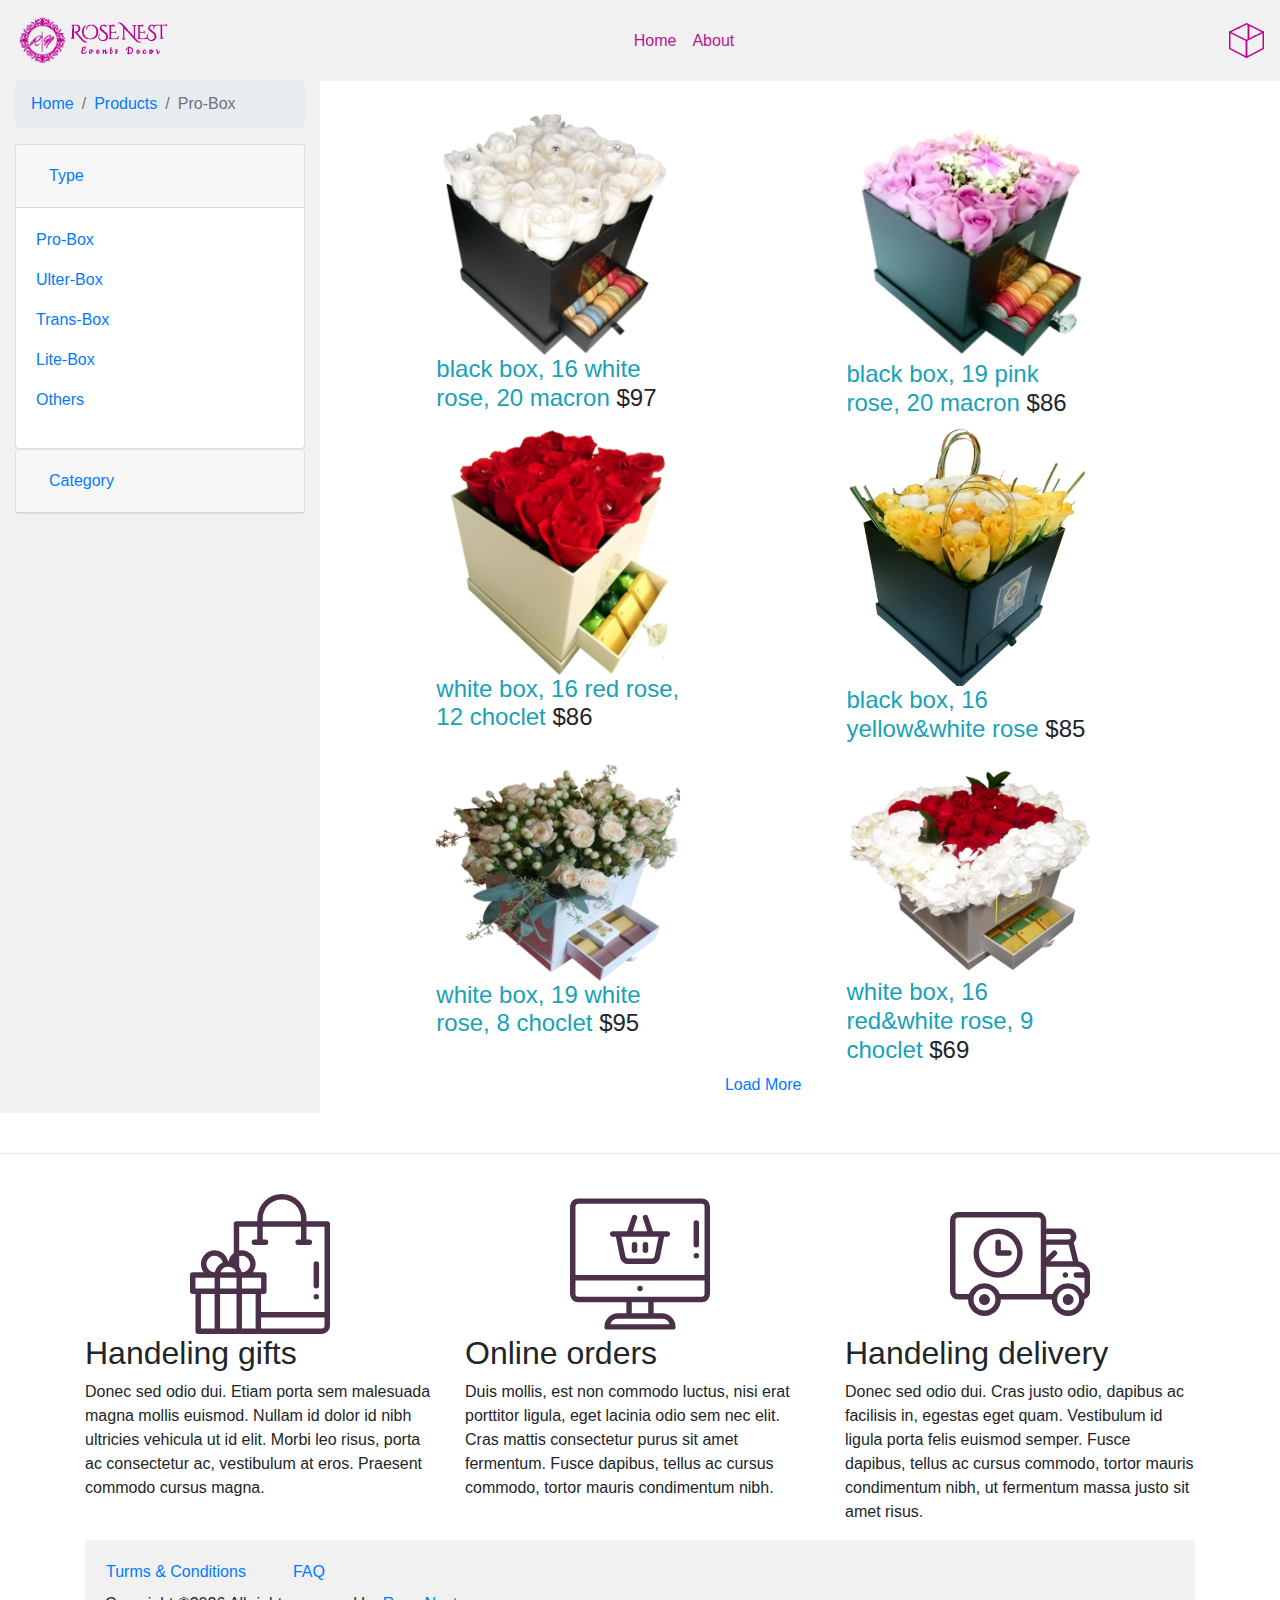
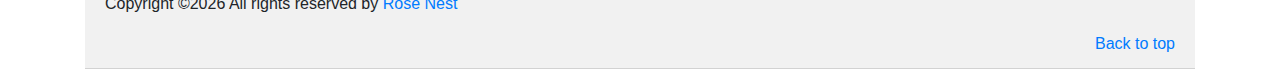
<file: probox_list.html>
<html lang="en"><link id="jsrunning" rel="flbcjbhgomclbhlchggbmnpekhfeacim">
    <head>
        <meta charset="utf-8">
        <meta name="viewport" content="width=device-width, initial-scale=1, shrink-to-fit=no">
        <meta name="description" content="">
        <meta name="author" content="">
        <link rel="icon" type="image/png" href="img/icons/site_logo.png"/>
        <title>Rose Nest</title>

        <!-- Bootstrap core CSS -->
        <link rel="stylesheet" type="text/css" href="bootstrap-4.5.2/css/bootstrap.min.css">
        
        <!-- Custom styles for this template -->
        <link href="css/custom.css" rel="stylesheet">
    </head>
  <body>

    <header>
      <nav class="navbar navbar-expand-md fixed-top bg-grayl">
        <a class="navbar-brand" href="landing.html"><img src="img/icons/purple_logo.png" alt="logo"></a>
        <button class="navbar-toggler" type="button" data-toggle="collapse" data-target="#navbarCollapse" aria-controls="navbarCollapse" aria-expanded="false" aria-label="Toggle navigation">
          <span class="navbar-toggler-icon"> <img src="img/icons/menu.png"></span>
        </button>
        <div class="collapse navbar-collapse" id="navbarCollapse">
          <ul class="navbar-nav pr-5 mx-auto">
            <li class="nav-item active ">
              <a class="nav-link text-purple" href="index.html">Home <span class="sr-only">(current)</span></a>
            </li>
            <li class="nav-item">
              <a class="nav-link text-purple" href="#">About</a>
            </li>
          </ul>
          <div class="hearer_icon d-flex align-items-center">
            <a href="cart.html">
                <img src="img/icons/purple_box.png"></i>
            </a>
        </div>
          
        </div>
      </nav>
    </header>
    <!-- Header part end-->
<div class="container-fluid mrtop"> 
    <div class="row">
        <div class="col-md-3 d-md-block bg-grayl sidebar">
            <!-- breadcrumb part start-->
            <nav aria-label="breadcrumb">
                <ol class="breadcrumb">
                  <li class="breadcrumb-item"><a href="index.html">Home</a></li>
                  <li class="breadcrumb-item"><a href="#">Products</a></li>
                  <li class="breadcrumb-item active" aria-current="page">Pro-Box</li>
                </ol>
            </nav>
            <!-- breadcrumb part end-->

            <div id="accordion">

                <div class="card">
                  <div class="card-header" id="headingTwo">
                      <h5 class="mb-0">
                          <button class="btn btn-link collapsed" data-toggle="collapse" data-target="#collapseTwo" aria-expanded="false" aria-controls="collapseTwo">
                              Type
                          </button>
                      </h5>
                  </div>
                  <div id="collapseTwo" class="collapse show" aria-labelledby="headingTwo" data-parent="#accordion">
                      <div class="card-body">
                          <p><a href="probox_list.html">Pro-Box</a></p>
                          <p><a href="ulterbox_list.html">Ulter-Box</a></p>
                          <p><a href="transbox_list.html">Trans-Box</a></p>
                          <p><a href="litebox_list.html">Lite-Box</a></p>
                          <p><a href="other_list.html">Others</a></p>
                      </div>
                  </div>
                </div>

                <div class="card">
                    <div class="card-header" id="headingOne">
                        <h5 class="mb-0">
                            <button class="btn btn-link" data-toggle="collapse" data-target="#collapseOne" aria-expanded="true" aria-controls="collapseOne">
                                Category
                            </button>
                        </h5>
                    </div>
                
                    <div id="collapseOne" class="collapse" aria-labelledby="headingOne" data-parent="#accordion">
                        <div class="card-body">
                            <p><a href="#">Macron</a></p>
                            <p><a href="#">Choclite</a></p>
                            <p><a href="#">Gift</a></p>
                            <p><a href="#">Black Box</a></p>
                            <p><a href="#">White Box</a></p>
                            <p><a href="#">White Rose</a></p>
                            <p><a href="#">Red Rose</a></p>
                        </div>
                    </div>
                </div>

    
            </div>

        </div>

        <main class="col-12 col-md-9 col-xl-8 py-md-3 pl-md-5 bd-content" role="main">
        <!-- product list part start-->
            <div class="product_list mt-3">
                <div class="row justify-content-md-around">
                    <div class="col-sm-4">
                        <div class="single_product_item">
                            <img src="img/probox/box black white fowers angle left.png" alt="#" class="img-fluid">
                            <h4> <a class="text-info" href="single_product.html">black box, 16 white rose, 20 macron</a> <span class="text-gold">$97</span> </h4>
                            
                        </div>
                    </div>
                    <div class="col-sm-4">
                        <div class="single_product_item">
                            <img src="img/probox/pink_black_pBox_macron.png" alt="#" class="img-fluid">
                            <h4> <a class="text-info" href="single-product.html">black box, 19 pink rose, 20 macron</a> <span class="text-gold">$86</span></h4>
                        </div>
                    </div>
                </div>
                <div class="row justify-content-md-around">
                    <div class="col-sm-4">
                        <div class="single_product_item">
                            <img src="img/probox/ultr-box-white-macron.png" alt="#" class="img-fluid">
                            <h4> <a class="text-info" href="single-product.html">white box, 16 red rose, 12 choclet</a> <span class="text-gold">$86</span> </h4>
                            
                        </div>
                    </div>
                    <div class="col-sm-4">
                        <div class="single_product_item">
                            <img src="img/probox/box black yellow fowers.png" alt="#" class="img-fluid">
                            <h4> <a class="text-info" href="single-product.html">black box, 16 yellow&white rose</a> <span class="text-gold">$85</span></h4>
                          
                        </div>
                    </div>
                </div>
                <div class="row justify-content-md-around">
                    <div class="col-sm-4">
                        <div class="single_product_item">
                            <img src="img/probox/white_pbox_white_white_flower_choclet.png" alt="#" class="img-fluid">
                            <h4> <a class="text-info" href="single-product.html">white box, 19 white rose, 8 choclet</a> <span class="text-gold">$95</span></h4>
                          
                        </div>
                    </div>
                    <div class="col-sm-4">
                        <div class="single_product_item">
                            <img src="img/probox/white_pbox_white_red_rose.png" alt="#" class="img-fluid">
                            <h4> <a class="text-info" href="single-product.html">white box, 16 red&white rose, 9 choclet</a> <span class="text-gold">$69</span></h4>
                            
                        </div>
                    </div>
                </div>
                <div class="load_more_btn text-center">
                    <a href="#" class="btn_3">Load More</a>
                </div>
            </div>
        <!-- product list part end-->
        </div>

    </div>

</div>
<br>
<hr class="featurette-divider">
<br>
    
    


    
    <!-- client review part here -->
    <!-- Marketing messaging and featurettes
      ================================================== -->
      <!-- Wrap the rest of the page in another container to center all the content. -->

      <div class="container marketing">

        <!-- Three columns of text below the carousel -->
        <div class="row">
          <div class="col-lg-4">
            <img class="mx-auto d-block" src="img/icons/gift.svg" alt="Generic placeholder image" width="140" height="140">
            <h2>Handeling gifts</h2>
            <p>Donec sed odio dui. Etiam porta sem malesuada magna mollis euismod. Nullam id dolor id nibh ultricies vehicula ut id elit. Morbi leo risus, porta ac consectetur ac, vestibulum at eros. Praesent commodo cursus magna.</p>
            <!-- <p><a class="btn btn-secondary" href="#" role="button">View details »</a></p> -->
          </div><!-- /.col-lg-4 -->
          <div class="col-lg-4">
            <img class="mx-auto d-block" src="img/icons/online_order.svg" alt="Generic placeholder image" width="140" height="140">
            <h2>Online orders</h2>
            <p>Duis mollis, est non commodo luctus, nisi erat porttitor ligula, eget lacinia odio sem nec elit. Cras mattis consectetur purus sit amet fermentum. Fusce dapibus, tellus ac cursus commodo, tortor mauris condimentum nibh.</p>
            <!-- <p><a class="btn btn-secondary" href="#" role="button">View details »</a></p> -->
          </div><!-- /.col-lg-4 -->
          <div class="col-lg-4">
            <img class="mx-auto d-block" src="img/icons/delivery.svg" alt="Generic placeholder image" width="140" height="140">
            <h2>Handeling delivery</h2>
            <p>Donec sed odio dui. Cras justo odio, dapibus ac facilisis in, egestas eget quam. Vestibulum id ligula porta felis euismod semper. Fusce dapibus, tellus ac cursus commodo, tortor mauris condimentum nibh, ut fermentum massa justo sit amet risus.</p>
            <!-- <p><a class="btn btn-secondary" href="#" role="button">View details »</a></p> -->
          </div><!-- /.col-lg-4 -->
        </div><!-- /.row -->

      </div><!-- /.container -->
    <!-- client review part end -->

      <!--::footer_part start::-->
      <footer class="container">
        <div class="card-header text-gold bg-grayl">
          <div class="row">
            <div class="col-md-sm">
              <a class="nav-link text-gold" href="#">Turms & Conditions</a>
            </div>
            <div class="col-md">
              <a class="nav-link text-gold" href="#">FAQ</a>
            </div>
          </div>
          
        <p>Copyright &copy;<script>document.write(new Date().getFullYear());</script> All rights reserved by <a class="text-gold" href="https://rosenest.com" target="_blank"> Rose Nest </a></p>
        <p class="float-right"><a href="#">Back to top</a></p>
        <br>
      </div>
      </footer>
      <!--::footer_part end::-->

    <!-- Bootstrap core JavaScript
    ================================================== -->
    <!-- jquery plugins here-->
    <script src="js/jquery-3.2.1.min.js"></script>
    <!-- popper js -->
    <script src="js/popper.min.js"></script>
    <!-- bootstrap js -->
    <script src="bootstrap-4.5.2/js/bootstrap.min.js"></script>
    <!-- custom js -->
    <script src="js/custom.js"></script>
</body>

</html>
</file>
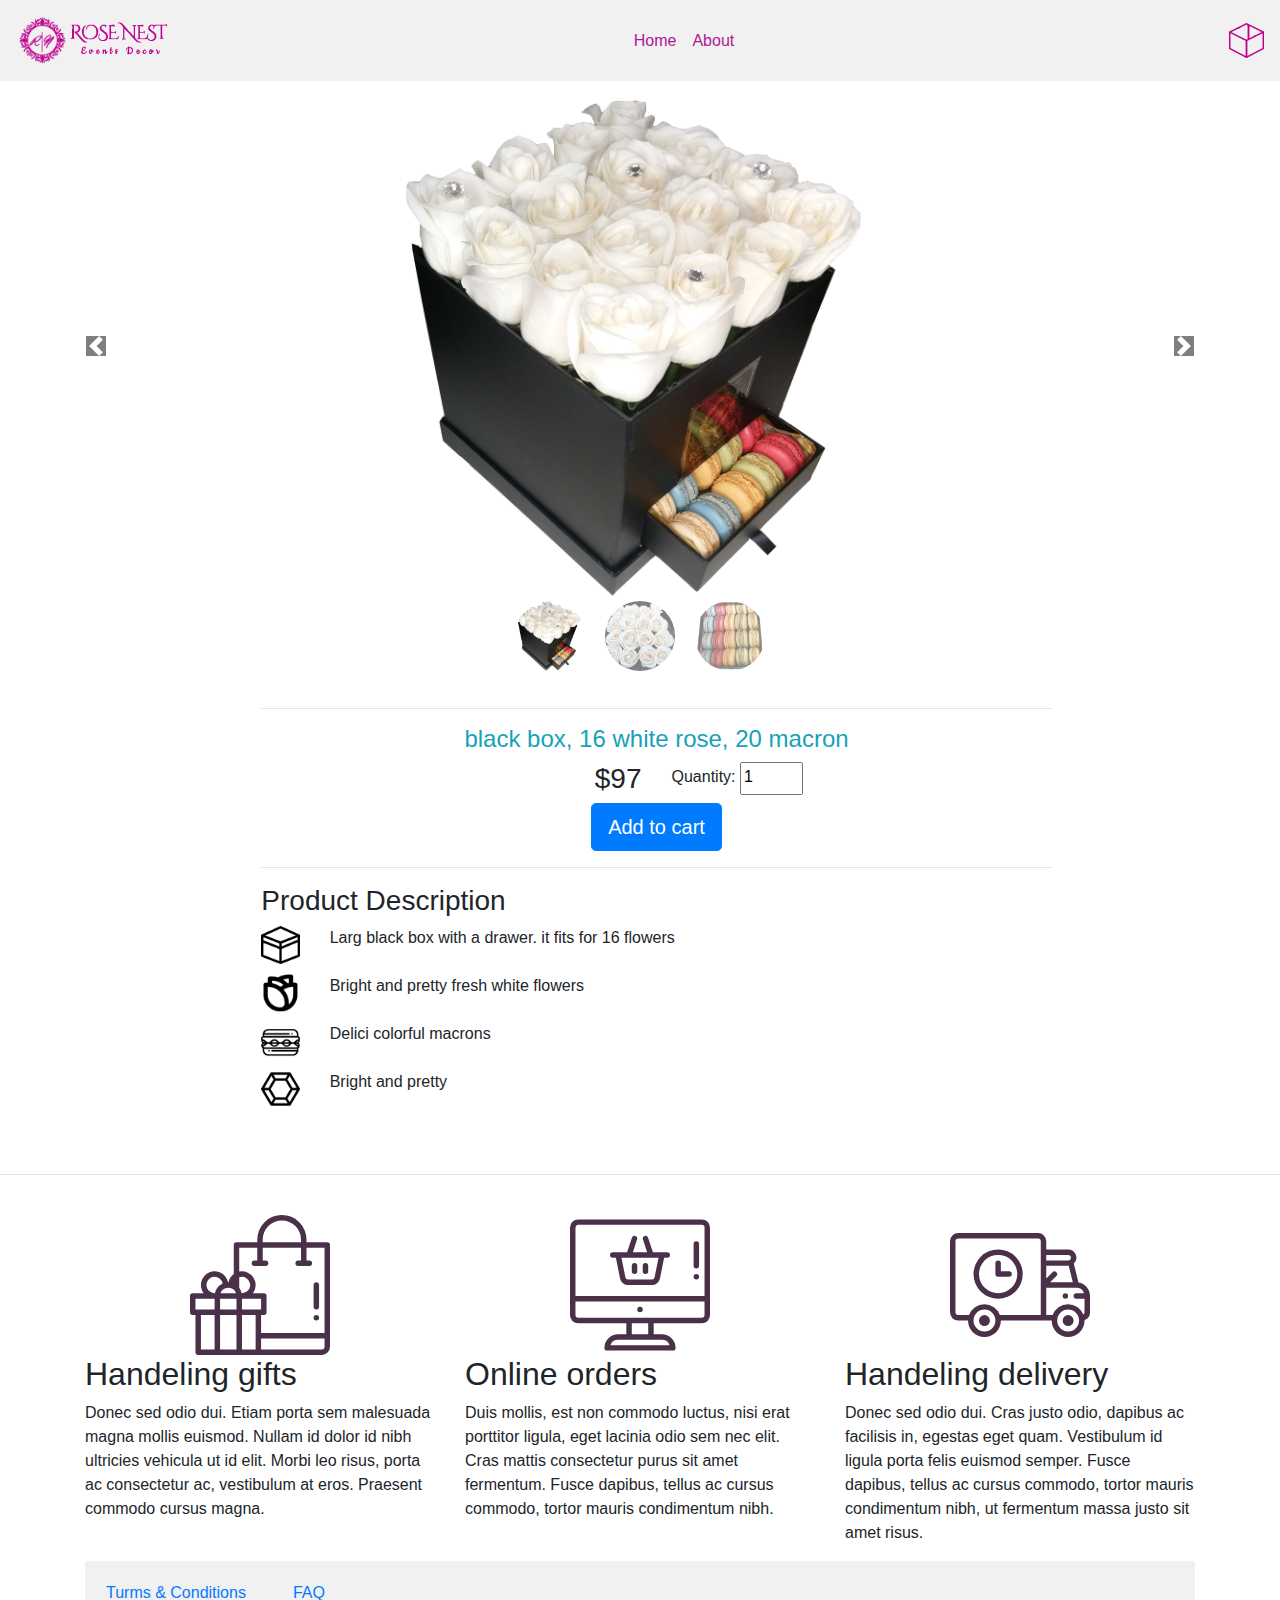
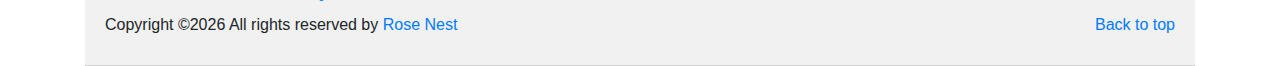
<file: single_product.html>
<html lang="en"><link id="jsrunning" rel="flbcjbhgomclbhlchggbmnpekhfeacim">
    <head>
        <meta charset="utf-8">
        <meta name="viewport" content="width=device-width, initial-scale=1, shrink-to-fit=no">
        <meta name="description" content="">
        <meta name="author" content="">
        <link rel="icon" type="image/png" href="img/icons/site_logo.png"/>
        <title>Rose Nest</title>

        <!-- Bootstrap core CSS -->
        <link rel="stylesheet" type="text/css" href="bootstrap-4.5.2/css/bootstrap.min.css">
        
        <!-- Custom styles for this template -->
        <link href="css/custom.css" rel="stylesheet">
    </head>
  <body>

    <header>
      <nav class="navbar navbar-expand-md fixed-top bg-grayl">
        <a class="navbar-brand" href="landing.html"><img src="img/icons/purple_logo.png" alt="logo"></a>
        <button class="navbar-toggler" type="button" data-toggle="collapse" data-target="#navbarCollapse" aria-controls="navbarCollapse" aria-expanded="false" aria-label="Toggle navigation">
          <span class="navbar-toggler-icon"> <img src="img/icons/menu.png"></span>
        </button>
        <div class="collapse navbar-collapse" id="navbarCollapse">
          <ul class="navbar-nav pr-5 mx-auto">
            <li class="nav-item active ">
              <a class="nav-link text-purple" href="index.html">Home <span class="sr-only">(current)</span></a>
            </li>
            <li class="nav-item">
              <a class="nav-link text-purple" href="#">About</a>
            </li>
          </ul>
          <div class="hearer_icon d-flex align-items-center">
            <a href="cart.html">
                <img src="img/icons/purple_box.png"></i>
            </a>
        </div>
          
        </div>
      </nav>
    </header>
  <!-- Header part end-->
  <br>
  <br>
  <br>
  <br>
    <div id="carouselExampleCaptions" class="carousel slide" data-ride="carousel" data-pause="true" data-interval="false" data-ride="false">
      <ol class="carousel-indicators">
        <li data-target="#carouselExampleCaptions" data-slide-to="0" class="active"><img src="img/probox/box black white fowers angle left.png"></li>
        <li data-target="#carouselExampleCaptions" data-slide-to="1"><img src="img/probox/wihte_flower.png"></li>
        <li data-target="#carouselExampleCaptions" data-slide-to="2"><img src="img/probox/macon.png"></li>
        
      </ol>
      <div class="carousel-inner" role="listbox">
        <div class="carousel-item active">
          <img src="img/probox/box black white fowers angle left.png" class="d-block mx-auto mobile_width" alt="...">
        </div>
        <div class="carousel-item">
          <img src="img/probox/wihte_flower.png" class="d-block mx-auto mobile_width" alt="...">
        </div>
        <div class="carousel-item">
          <img src="img/probox/macon.png" class="d-block mx-auto mobile_width" alt="...">
        </div>
      </div>
      <a class="carousel-control-prev" href="#carouselExampleCaptions" role="button" data-slide="prev">
        <span class="carousel-control-prev-icon" aria-hidden="true"></span>
        <span class="sr-only">Previous</span>
      </a>
      <a class="carousel-control-next" href="#carouselExampleCaptions" role="button" data-slide="next">
        <span class="carousel-control-next-icon" aria-hidden="true"></span>
        <span class="sr-only">Next</span>
      </a>
    </div>
  

  <div class="container-fluid mrtop"> 
    <div class="row justify-content-md-around">
      <main class="col-12 col-md-9 col-xl-8 py-md-3 pl-md-5 bd-content" role="main">
      <!-- product list part start-->
        <div class="product_list mt-3">
          <hr class="featurette-divider">
          
          <h4 class="text-center text-info">black box, 16 white rose, 20 macron </h4>
          
          <div class="row">
            <div class="col">
              <h3 class="float-right text-gold">$97</h3>
            </div>
            

            <!-- <div class="product_count_area"> -->
            
            <div class="col d-inline-block">
              <label for="Quantity">Quantity:</label>
                <input class="pb-1 product_count_item input-number" type="number" value="1" min="1" max="10">
            </div>
          </div>

          <div class="row justify-content-center">
            <a href="#">
              <button type="button" class="btn btn-primary btn-lg">Add to cart</button>
            </a>
          </div>

          <hr class="featurette-divider">

          <h3> Product Description </h3>
          <div class="row mb-2">
            <div class="col-2 col-sm-1 col-md-1">
              <img src="img/icons/box.png" alt="#" class="img-fluid w-20">
            </div>
            <div class="col-8 my-auto">
              <p>Larg black box with a drawer. it fits for 16 flowers</p>
            </div>
          </div>
          <div class="row mb-2">
            <div class="col-2 col-sm-1 col-md-1">
              <img src="img/icons/flower.png" alt="#" class="img-fluid w-20">
            </div>
            <div class="col-8 my-auto">
              <p>Bright and pretty fresh white flowers</p>
            </div>
          </div>
          <div class="row mb-2">
            <div class="col-2 col-sm-1 col-md-1">
              <img src="img/icons/macron.png" alt="#" class="img-fluid w-20">
            </div>
            <div class="col-8 my-auto">
              <p>Delici colorful macrons</p>
            </div>
          </div>
          <div class="row mb-2">
            <div class="col-2 col-sm-1 col-md-1">
              <img src="img/icons/crystal_t.png" alt="#" class="img-fluid w-20">
            </div>
            <div class="col-8 my-auto">
              <p>Bright and pretty</p>
            </div>
          </div>
        </div>
      </main>
    </div>
  </div>
  <br>
  <hr class="featurette-divider">
  <br>
    
    


    
    <!-- client review part here -->
    <!-- Marketing messaging and featurettes
      ================================================== -->
      <!-- Wrap the rest of the page in another container to center all the content. -->

      <div class="container marketing">

        <!-- Three columns of text below the carousel -->
        <div class="row">
          <div class="col-lg-4">
            <img class="mx-auto d-block" src="img/icons/gift.svg" alt="Generic placeholder image" width="140" height="140">
            <h2>Handeling gifts</h2>
            <p>Donec sed odio dui. Etiam porta sem malesuada magna mollis euismod. Nullam id dolor id nibh ultricies vehicula ut id elit. Morbi leo risus, porta ac consectetur ac, vestibulum at eros. Praesent commodo cursus magna.</p>
            <!-- <p><a class="btn btn-secondary" href="#" role="button">View details »</a></p> -->
          </div><!-- /.col-lg-4 -->
          <div class="col-lg-4">
            <img class="mx-auto d-block" src="img/icons/online_order.svg" alt="Generic placeholder image" width="140" height="140">
            <h2>Online orders</h2>
            <p>Duis mollis, est non commodo luctus, nisi erat porttitor ligula, eget lacinia odio sem nec elit. Cras mattis consectetur purus sit amet fermentum. Fusce dapibus, tellus ac cursus commodo, tortor mauris condimentum nibh.</p>
            <!-- <p><a class="btn btn-secondary" href="#" role="button">View details »</a></p> -->
          </div><!-- /.col-lg-4 -->
          <div class="col-lg-4">
            <img class="mx-auto d-block" src="img/icons/delivery.svg" alt="Generic placeholder image" width="140" height="140">
            <h2>Handeling delivery</h2>
            <p>Donec sed odio dui. Cras justo odio, dapibus ac facilisis in, egestas eget quam. Vestibulum id ligula porta felis euismod semper. Fusce dapibus, tellus ac cursus commodo, tortor mauris condimentum nibh, ut fermentum massa justo sit amet risus.</p>
            <!-- <p><a class="btn btn-secondary" href="#" role="button">View details »</a></p> -->
          </div><!-- /.col-lg-4 -->
        </div><!-- /.row -->

      </div><!-- /.container -->
    <!-- client review part end -->

      <!--::footer_part start::-->
      <footer class="container">
        <div class="card-header text-gold bg-grayl">
          <div class="row">
            <div class="col-md-sm">
              <a class="nav-link text-gold" href="#">Turms & Conditions</a>
            </div>
            <div class="col-md">
              <a class="nav-link text-gold" href="#">FAQ</a>
            </div>
          </div>
          <p class="float-right"><a href="#">Back to top</a></p>
        <p>Copyright &copy;<script>document.write(new Date().getFullYear());</script> All rights reserved by <a class="text-gold" href="https://rosenest.com" target="_blank"> Rose Nest </a></p>
        
      </div>
      </footer>
      <!--::footer_part end::-->

    <!-- Bootstrap core JavaScript
    ================================================== -->
    <!-- jquery plugins here-->
    <script src="js/jquery-3.2.1.min.js"></script>
    <!-- popper js -->
    <script src="js/popper.min.js"></script>
    <!-- bootstrap js -->
    <script src="bootstrap-4.5.2/js/bootstrap.min.js"></script>
    <!-- custom js -->
    <script src="js/custom.js"></script>
</body>

</html>
</file>
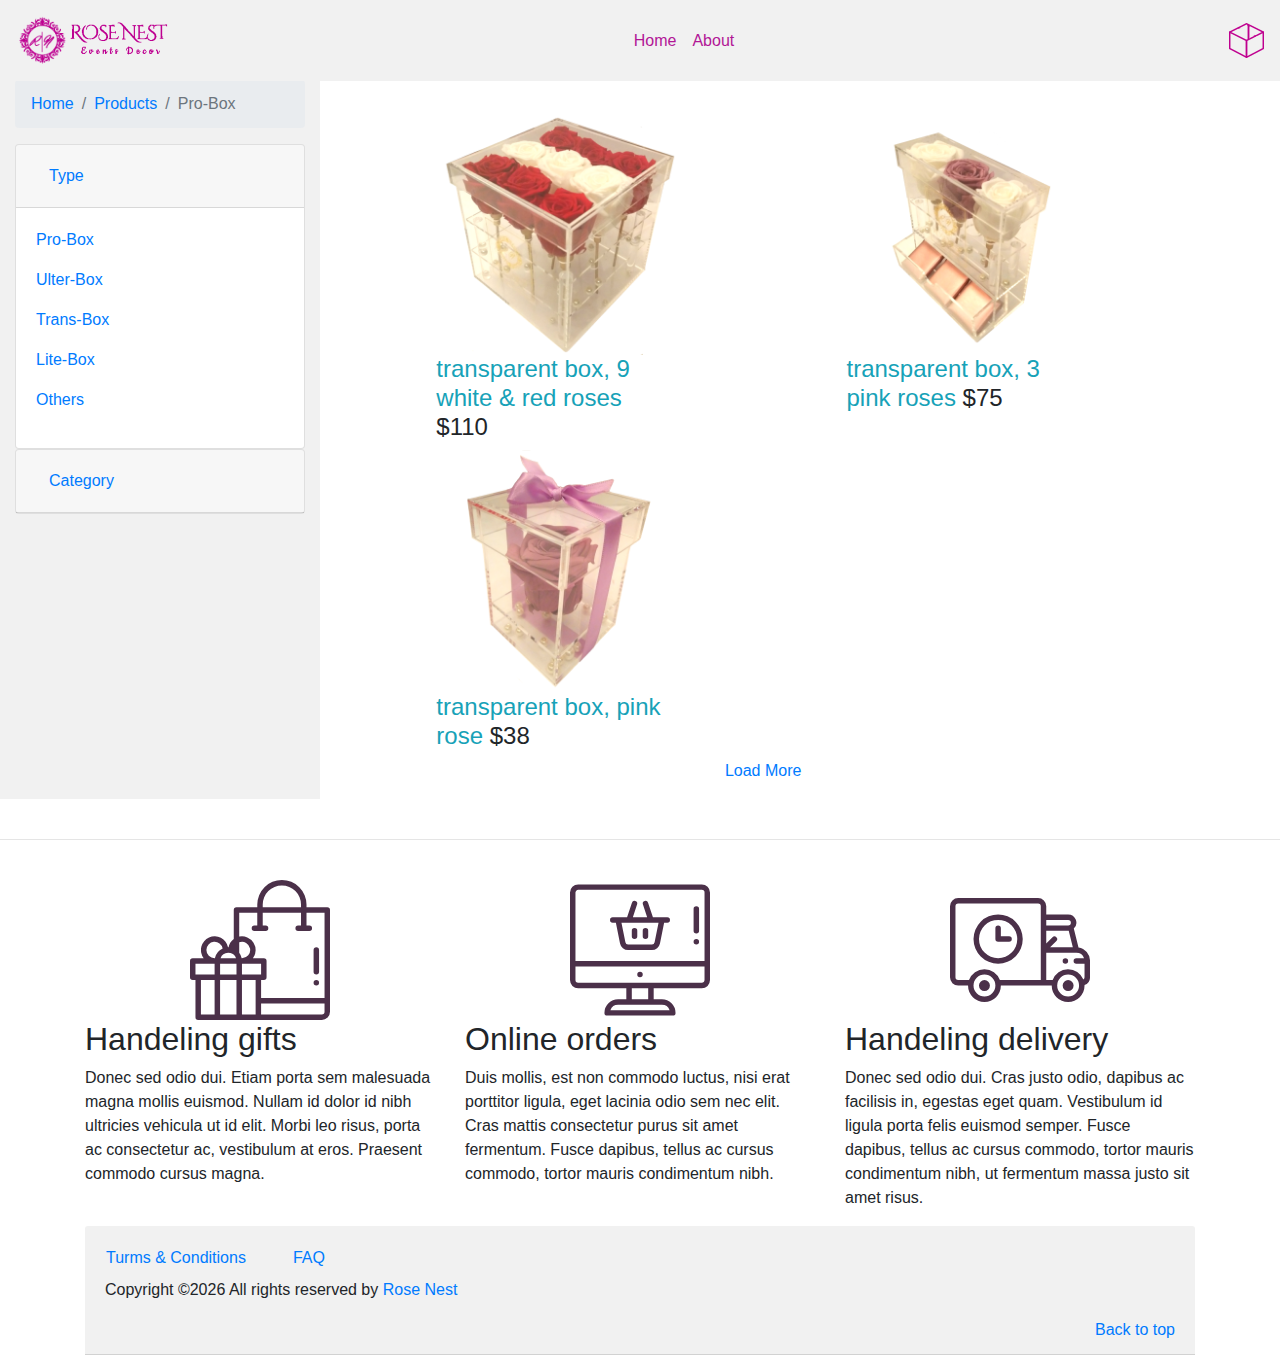
<file: transbox_list.html>
<html lang="en"><link id="jsrunning" rel="flbcjbhgomclbhlchggbmnpekhfeacim">
    <head>
        <meta charset="utf-8">
        <meta name="viewport" content="width=device-width, initial-scale=1, shrink-to-fit=no">
        <meta name="description" content="">
        <meta name="author" content="">
        <link rel="icon" type="image/png" href="img/icons/site_logo.png"/>
        <title>Rose Nest</title>

        <!-- Bootstrap core CSS -->
        <link rel="stylesheet" type="text/css" href="bootstrap-4.5.2/css/bootstrap.min.css">
        
        <!-- Custom styles for this template -->
        <link href="css/custom.css" rel="stylesheet">
    </head>
  <body>

    <header>
      <nav class="navbar navbar-expand-md fixed-top bg-grayl">
        <a class="navbar-brand" href="landing.html"><img src="img/icons/purple_logo.png" alt="logo"></a>
        <button class="navbar-toggler" type="button" data-toggle="collapse" data-target="#navbarCollapse" aria-controls="navbarCollapse" aria-expanded="false" aria-label="Toggle navigation">
          <span class="navbar-toggler-icon"> <img src="img/icons/menu.png"></span>
        </button>
        <div class="collapse navbar-collapse" id="navbarCollapse">
          <ul class="navbar-nav pr-5 mx-auto">
            <li class="nav-item active ">
              <a class="nav-link text-purple" href="index.html">Home <span class="sr-only">(current)</span></a>
            </li>
            <li class="nav-item">
              <a class="nav-link text-purple" href="#">About</a>
            </li>
          </ul>
          <div class="hearer_icon d-flex align-items-center">
            <a href="cart.html">
                <img src="img/icons/purple_box.png"></i>
            </a>
        </div>
          
        </div>
      </nav>
    </header>
    <!-- Header part end-->
<div class="container-fluid mrtop"> 
    <div class="row">
        <div class="col-md-3 d-md-block bg-grayl sidebar">
            <!-- breadcrumb part start-->
            <nav aria-label="breadcrumb">
                <ol class="breadcrumb">
                  <li class="breadcrumb-item"><a href="index.html">Home</a></li>
                  <li class="breadcrumb-item"><a href="#">Products</a></li>
                  <li class="breadcrumb-item active" aria-current="page">Pro-Box</li>
                </ol>
            </nav>
            <!-- breadcrumb part end-->

            <div id="accordion">

                <div class="card">
                  <div class="card-header" id="headingTwo">
                      <h5 class="mb-0">
                          <button class="btn btn-link collapsed" data-toggle="collapse" data-target="#collapseTwo" aria-expanded="false" aria-controls="collapseTwo">
                              Type
                          </button>
                      </h5>
                  </div>
                  <div id="collapseTwo" class="collapse show" aria-labelledby="headingTwo" data-parent="#accordion">
                      <div class="card-body">
                        <p><a href="probox_list.html">Pro-Box</a></p>
                        <p><a href="ulterbox_list.html">Ulter-Box</a></p>
                        <p><a href="transbox_list.html">Trans-Box</a></p>
                        <p><a href="litebox_list.html">Lite-Box</a></p>
                        <p><a href="other_list.html">Others</a></p>
                      </div>
                  </div>
                </div>

                <div class="card">
                    <div class="card-header" id="headingOne">
                        <h5 class="mb-0">
                            <button class="btn btn-link" data-toggle="collapse" data-target="#collapseOne" aria-expanded="true" aria-controls="collapseOne">
                                Category
                            </button>
                        </h5>
                    </div>
                
                    <div id="collapseOne" class="collapse" aria-labelledby="headingOne" data-parent="#accordion">
                        <div class="card-body">
                            <p><a href="#">Macron</a></p>
                            <p><a href="#">Choclite</a></p>
                            <p><a href="#">Gift</a></p>
                            <p><a href="#">Black Box</a></p>
                            <p><a href="#">White Box</a></p>
                            <p><a href="#">White Rose</a></p>
                            <p><a href="#">Red Rose</a></p>
                        </div>
                    </div>
                </div>

    
            </div>

        </div>

        <main class="col-12 col-md-9 col-xl-8 py-md-3 pl-md-5 bd-content" role="main">
        <!-- product list part start-->
            <div class="product_list mt-3">
                <div class="row justify-content-md-around">
                    <div class="col-sm-4">
                        <div class="single_product_item">
                            <img src="img/transbox/trans-l-box.png" alt="#" class="img-fluid">
                            <h4> <a class="text-info" href="single_product.html">transparent box, 9 white & red roses</a> <span class="text-gold">$110</span> </h4>
                            
                        </div>
                    </div>
                    <div class="col-sm-4">
                        <div class="single_product_item">
                            <img src="img/transbox/trans-m-box.png" alt="#" class="img-fluid">
                            <h4> <a class="text-info" href="single-product.html">transparent box, 3 pink roses</a> <span class="text-gold">$75</span></h4>
                        </div>
                    </div>
                </div>
                <div class="row justify-content-md-around">
                    <div class="col-sm-4">
                        <div class="single_product_item">
                            <img src="img/transbox/trans-s-box.png" alt="#" class="img-fluid">
                            <h4> <a class="text-info" href="single-product.html">transparent box, pink rose</a> <span class="text-gold">$38</span> </h4>
                            
                        </div>
                    </div>
                    <div class="col-sm-4">
                        
                    </div>
                </div>
                
                <div class="load_more_btn text-center">
                    <a href="#" class="btn_3">Load More</a>
                </div>
            </div>
        <!-- product list part end-->
        </div>

    </div>

</div>
<br>
<hr class="featurette-divider">
<br>
    
    


    
    <!-- client review part here -->
    <!-- Marketing messaging and featurettes
      ================================================== -->
      <!-- Wrap the rest of the page in another container to center all the content. -->

      <div class="container marketing">

        <!-- Three columns of text below the carousel -->
        <div class="row">
          <div class="col-lg-4">
            <img class="mx-auto d-block" src="img/icons/gift.svg" alt="Generic placeholder image" width="140" height="140">
            <h2>Handeling gifts</h2>
            <p>Donec sed odio dui. Etiam porta sem malesuada magna mollis euismod. Nullam id dolor id nibh ultricies vehicula ut id elit. Morbi leo risus, porta ac consectetur ac, vestibulum at eros. Praesent commodo cursus magna.</p>
            <!-- <p><a class="btn btn-secondary" href="#" role="button">View details »</a></p> -->
          </div><!-- /.col-lg-4 -->
          <div class="col-lg-4">
            <img class="mx-auto d-block" src="img/icons/online_order.svg" alt="Generic placeholder image" width="140" height="140">
            <h2>Online orders</h2>
            <p>Duis mollis, est non commodo luctus, nisi erat porttitor ligula, eget lacinia odio sem nec elit. Cras mattis consectetur purus sit amet fermentum. Fusce dapibus, tellus ac cursus commodo, tortor mauris condimentum nibh.</p>
            <!-- <p><a class="btn btn-secondary" href="#" role="button">View details »</a></p> -->
          </div><!-- /.col-lg-4 -->
          <div class="col-lg-4">
            <img class="mx-auto d-block" src="img/icons/delivery.svg" alt="Generic placeholder image" width="140" height="140">
            <h2>Handeling delivery</h2>
            <p>Donec sed odio dui. Cras justo odio, dapibus ac facilisis in, egestas eget quam. Vestibulum id ligula porta felis euismod semper. Fusce dapibus, tellus ac cursus commodo, tortor mauris condimentum nibh, ut fermentum massa justo sit amet risus.</p>
            <!-- <p><a class="btn btn-secondary" href="#" role="button">View details »</a></p> -->
          </div><!-- /.col-lg-4 -->
        </div><!-- /.row -->

      </div><!-- /.container -->
    <!-- client review part end -->

      <!--::footer_part start::-->
      <footer class="container">
        <div class="card-header text-gold bg-grayl">
          <div class="row">
            <div class="col-md-sm">
              <a class="nav-link text-gold" href="#">Turms & Conditions</a>
            </div>
            <div class="col-md">
              <a class="nav-link text-gold" href="#">FAQ</a>
            </div>
          </div>
          
        <p>Copyright &copy;<script>document.write(new Date().getFullYear());</script> All rights reserved by <a class="text-gold" href="https://rosenest.com" target="_blank"> Rose Nest </a></p>
        <p class="float-right"><a href="#">Back to top</a></p>
        <br>
      </div>
      </footer>
      <!--::footer_part end::-->

    <!-- Bootstrap core JavaScript
    ================================================== -->
    <!-- jquery plugins here-->
    <script src="js/jquery-3.2.1.min.js"></script>
    <!-- popper js -->
    <script src="js/popper.min.js"></script>
    <!-- bootstrap js -->
    <script src="bootstrap-4.5.2/js/bootstrap.min.js"></script>
    <!-- custom js -->
    <script src="js/custom.js"></script>
</body>

</html>
</file>
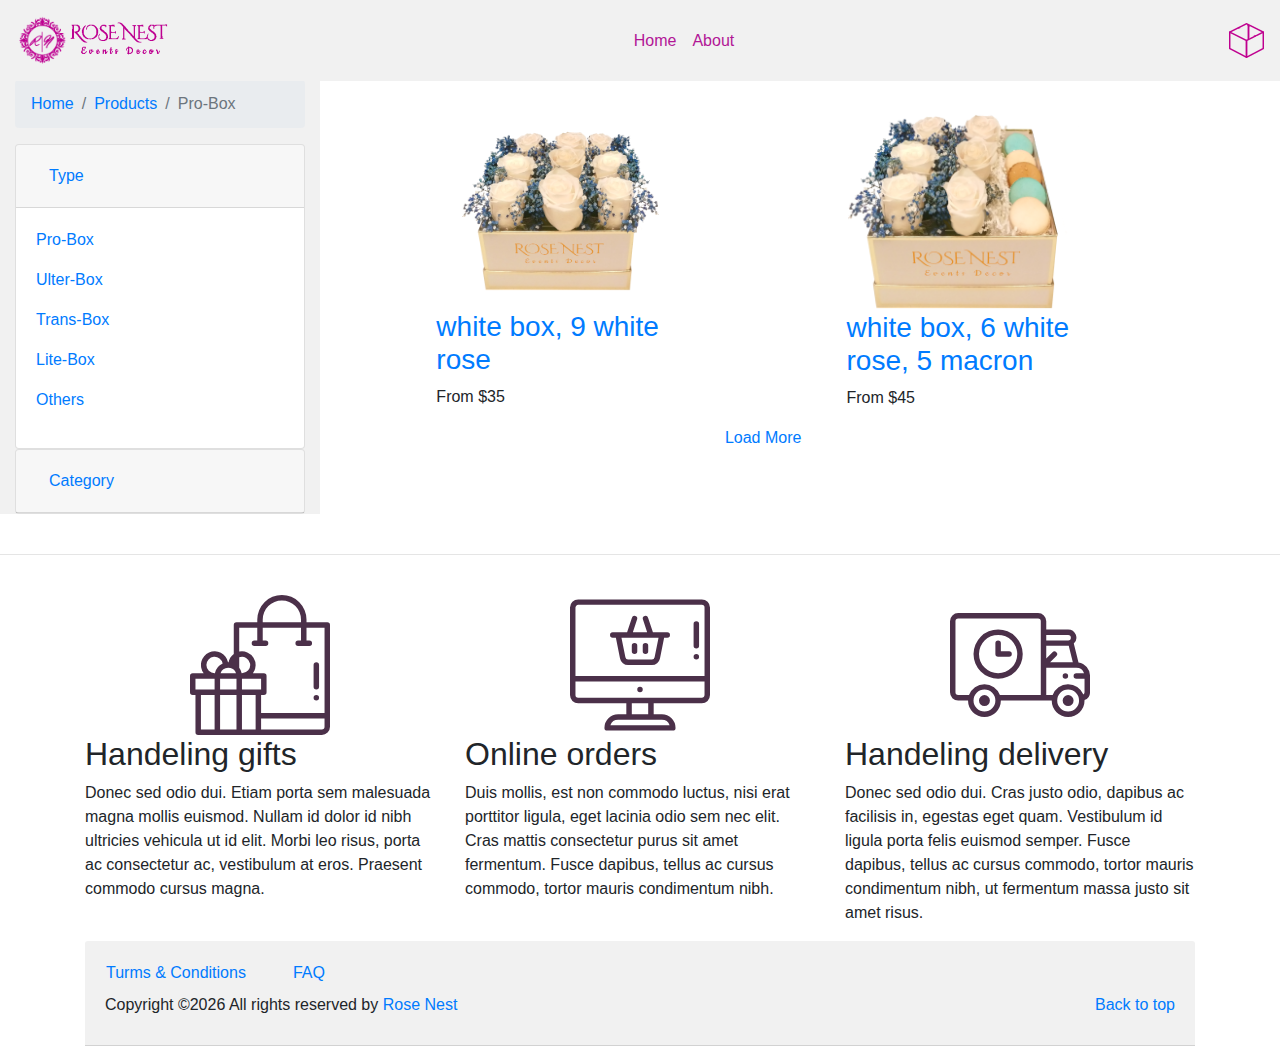
<file: ulterbox_list.html>
<html lang="en"><link id="jsrunning" rel="flbcjbhgomclbhlchggbmnpekhfeacim">
    <head>
        <meta charset="utf-8">
        <meta name="viewport" content="width=device-width, initial-scale=1, shrink-to-fit=no">
        <meta name="description" content="">
        <meta name="author" content="">
        <link rel="icon" type="image/png" href="img/icons/site_logo.png"/>
        <title>Rose Nest</title>

        <!-- Bootstrap core CSS -->
        <link rel="stylesheet" type="text/css" href="bootstrap-4.5.2/css/bootstrap.min.css">
        
        <!-- Custom styles for this template -->
        <link href="css/custom.css" rel="stylesheet">
    </head>
  <body>

    <header>
      <nav class="navbar navbar-expand-md fixed-top bg-grayl">
        <a class="navbar-brand" href="landing.html"><img src="img/icons/purple_logo.png" alt="logo"></a>
        <button class="navbar-toggler" type="button" data-toggle="collapse" data-target="#navbarCollapse" aria-controls="navbarCollapse" aria-expanded="false" aria-label="Toggle navigation">
          <span class="navbar-toggler-icon"> <img src="img/icons/menu.png"></span>
        </button>
        <div class="collapse navbar-collapse" id="navbarCollapse">
          <ul class="navbar-nav pr-5 mx-auto">
            <li class="nav-item active ">
              <a class="nav-link text-purple" href="index.html">Home <span class="sr-only">(current)</span></a>
            </li>
            <li class="nav-item">
              <a class="nav-link text-purple" href="#">About</a>
            </li>
          </ul>
          <div class="hearer_icon d-flex align-items-center">
            <a href="cart.html">
                <img src="img/icons/purple_box.png"></i>
            </a>
        </div>
          
        </div>
      </nav>
    </header>
    <!-- Header part end-->
<div class="container-fluid mrtop"> 
    <div class="row">
        <div class="col-md-3 d-md-block bg-grayl sidebar">
            <!-- breadcrumb part start-->
            <nav aria-label="breadcrumb">
                <ol class="breadcrumb">
                  <li class="breadcrumb-item"><a href="index.html">Home</a></li>
                  <li class="breadcrumb-item"><a href="#">Products</a></li>
                  <li class="breadcrumb-item active" aria-current="page">Pro-Box</li>
                </ol>
            </nav>
            <!-- breadcrumb part end-->

            <div id="accordion">

                <div class="card">
                  <div class="card-header" id="headingTwo">
                      <h5 class="mb-0">
                          <button class="btn btn-link collapsed" data-toggle="collapse" data-target="#collapseTwo" aria-expanded="false" aria-controls="collapseTwo">
                              Type
                          </button>
                      </h5>
                  </div>
                  <div id="collapseTwo" class="collapse show" aria-labelledby="headingTwo" data-parent="#accordion">
                      <div class="card-body">
                        <p><a href="probox_list.html">Pro-Box</a></p>
                        <p><a href="ulterbox_list.html">Ulter-Box</a></p>
                        <p><a href="transbox_list.html">Trans-Box</a></p>
                        <p><a href="litebox_list.html">Lite-Box</a></p>
                        <p><a href="other_list.html">Others</a></p>
                      </div>
                  </div>
                </div>

                <div class="card">
                    <div class="card-header" id="headingOne">
                        <h5 class="mb-0">
                            <button class="btn btn-link" data-toggle="collapse" data-target="#collapseOne" aria-expanded="true" aria-controls="collapseOne">
                                Category
                            </button>
                        </h5>
                    </div>
                
                    <div id="collapseOne" class="collapse" aria-labelledby="headingOne" data-parent="#accordion">
                        <div class="card-body">
                            <p><a href="#">Macron</a></p>
                            <p><a href="#">Choclite</a></p>
                            <p><a href="#">Gift</a></p>
                            <p><a href="#">Black Box</a></p>
                            <p><a href="#">White Box</a></p>
                            <p><a href="#">White Rose</a></p>
                            <p><a href="#">Red Rose</a></p>
                        </div>
                    </div>
                </div>

    
            </div>

        </div>

        <main class="col-12 col-md-9 col-xl-8 py-md-3 pl-md-5 bd-content" role="main">
        <!-- product list part start-->
            <div class="product_list mt-3">
                <div class="row justify-content-md-around">
                    <div class="col-sm-4">
                        <div class="single_product_item">
                            <img src="img/ultrbox/ultr-box-white.png" alt="#" class="img-fluid">
                            <h3> <a href="single-product.html">white box, 9 white rose</a> </h3>
                            <p>From $35</p>
                        </div>
                    </div>
                    <div class="col-sm-4">
                        <div class="single_product_item">
                            <img src="img/ultrbox/ultr-box-white-macron.png" alt="#" class="img-fluid">
                            <h3> <a href="single-product.html">white box, 6 white rose, 5 macron</a> </h3>
                            <p>From $45</p>
                        </div>
                    </div>
                </div>
                <div class="load_more_btn text-center">
                    <a href="#" class="btn_3">Load More</a>
                </div>
            </div>
        <!-- product list part end-->
        </div>

    </div>

</div>
<br>
<hr class="featurette-divider">
<br>
    
    


    
    <!-- client review part here -->
    <!-- Marketing messaging and featurettes
      ================================================== -->
      <!-- Wrap the rest of the page in another container to center all the content. -->

      <div class="container marketing">

        <!-- Three columns of text below the carousel -->
        <div class="row">
          <div class="col-lg-4">
            <img class="mx-auto d-block" src="img/icons/gift.svg" alt="Generic placeholder image" width="140" height="140">
            <h2>Handeling gifts</h2>
            <p>Donec sed odio dui. Etiam porta sem malesuada magna mollis euismod. Nullam id dolor id nibh ultricies vehicula ut id elit. Morbi leo risus, porta ac consectetur ac, vestibulum at eros. Praesent commodo cursus magna.</p>
            <!-- <p><a class="btn btn-secondary" href="#" role="button">View details »</a></p> -->
          </div><!-- /.col-lg-4 -->
          <div class="col-lg-4">
            <img class="mx-auto d-block" src="img/icons/online_order.svg" alt="Generic placeholder image" width="140" height="140">
            <h2>Online orders</h2>
            <p>Duis mollis, est non commodo luctus, nisi erat porttitor ligula, eget lacinia odio sem nec elit. Cras mattis consectetur purus sit amet fermentum. Fusce dapibus, tellus ac cursus commodo, tortor mauris condimentum nibh.</p>
            <!-- <p><a class="btn btn-secondary" href="#" role="button">View details »</a></p> -->
          </div><!-- /.col-lg-4 -->
          <div class="col-lg-4">
            <img class="mx-auto d-block" src="img/icons/delivery.svg" alt="Generic placeholder image" width="140" height="140">
            <h2>Handeling delivery</h2>
            <p>Donec sed odio dui. Cras justo odio, dapibus ac facilisis in, egestas eget quam. Vestibulum id ligula porta felis euismod semper. Fusce dapibus, tellus ac cursus commodo, tortor mauris condimentum nibh, ut fermentum massa justo sit amet risus.</p>
            <!-- <p><a class="btn btn-secondary" href="#" role="button">View details »</a></p> -->
          </div><!-- /.col-lg-4 -->
        </div><!-- /.row -->

      </div><!-- /.container -->
    <!-- client review part end -->

      <!--::footer_part start::-->
      <footer class="container">
        <div class="card-header text-gold bg-grayl">
          <div class="row">
            <div class="col-md-sm">
              <a class="nav-link text-gold" href="#">Turms & Conditions</a>
            </div>
            <div class="col-md">
              <a class="nav-link text-gold" href="#">FAQ</a>
            </div>
          </div>
          <p class="float-right"><a href="#">Back to top</a></p>
        <p>Copyright &copy;<script>document.write(new Date().getFullYear());</script> All rights reserved by <a class="text-gold" href="https://rosenest.com" target="_blank"> Rose Nest </a></p>
        
      </div>
      </footer>
      <!--::footer_part end::-->

    <!-- Bootstrap core JavaScript
    ================================================== -->
    <!-- jquery plugins here-->
    <script src="js/jquery-3.2.1.min.js"></script>
    <!-- popper js -->
    <script src="js/popper.min.js"></script>
    <!-- bootstrap js -->
    <script src="bootstrap-4.5.2/js/bootstrap.min.js"></script>
    <!-- custom js -->
    <script src="js/custom.js"></script>
</body>

</html>
</file>
<file: css/custom.css>
/*//////////////////////////////////////////////////////////////////
[ Menu ]*/
.body_main {margin-top: 80px;}
.bg-grayl {background-color: f1f1f1;}
.text-purple{color: #b11696;}
.btn-b-purple{border: 2px solid #b11696;}
.mrtop{margin-top: 5rem!important;}

.carousel-indicators{
    list-style: none;              
    top: 97%;
}
.carousel-indicators li, .carousel-indicators li.active{
    width: 70px;
    height: 70px;
    background-color: #fff;
    position: relative;
    margin: 10px;           
}
.carousel-indicators img{
    position: absolute;
    width: 100%;
    border-radius: 50%;
    height: 100%;
    top: 0;
    left: 0;            
}

.top-img{
    background-color: #b11696;
    position: absolute;
    margin-left: 8px;
    margin-top: -3px;
}

.pt-pb{
    padding-top: 2px;
    padding-bottom: 2px;
}

.carousel-control-next-icon, .carousel-control-prev-icon {background-color: black;}

@media (max-width: 576px) { .mobile_width{width: 100%};}
</file>
<file: css/util.css>
/*//////////////////////////////////////////////////////////////////
[ REBOOT ]*/
*, *:before, *:after {
	margin: 0px; 
	padding: 0px; 
	-webkit-box-sizing: border-box;
	-moz-box-sizing: border-box;
	box-sizing: border-box;
}

body, html {
	font-family: Arial, sans-serif;
	font-size: 15px;
	color: #666666;

	height: 100%;
	background-color: #fff;
	-webkit-box-sizing: border-box;
	-moz-box-sizing: border-box;
	box-sizing: border-box;
}

/*---------------------------------------------*/
a:focus {outline: none;}
a:hover {text-decoration: none;}

/* ------------------------------------ */
h1,h2,h3,h4,h5,h6,p {margin: 0px;}

ul, li {
	margin: 0px;
	list-style-type: none;
}


/* ------------------------------------ */
input, textarea, label {
	display: block;
	outline: none;
	border: none;
}

/* ------------------------------------ */
button {
	outline: none;
	border: none;
	background: transparent;
	cursor: pointer;
}
button:focus {outline: none;}

iframe {border: none;}


/*//////////////////////////////////////////////////////////////////
[ FONT SIZE ]*/
.fs-1 {font-size: 1px;}
.fs-2 {font-size: 2px;}
.fs-3 {font-size: 3px;}
.fs-4 {font-size: 4px;}
.fs-5 {font-size: 5px;}
.fs-6 {font-size: 6px;}
.fs-7 {font-size: 7px;}
.fs-8 {font-size: 8px;}
.fs-9 {font-size: 9px;}
.fs-10 {font-size: 10px;}
.fs-11 {font-size: 11px;}
.fs-12 {font-size: 12px;}
.fs-13 {font-size: 13px;}
.fs-14 {font-size: 14px;}
.fs-15 {font-size: 15px;}
.fs-16 {font-size: 16px;}
.fs-17 {font-size: 17px;}
.fs-18 {font-size: 18px;}
.fs-19 {font-size: 19px;}
.fs-20 {font-size: 20px;}
.fs-21 {font-size: 21px;}
.fs-22 {font-size: 22px;}
.fs-23 {font-size: 23px;}
.fs-24 {font-size: 24px;}
.fs-25 {font-size: 25px;}
.fs-26 {font-size: 26px;}
.fs-27 {font-size: 27px;}
.fs-28 {font-size: 28px;}
.fs-29 {font-size: 29px;}
.fs-30 {font-size: 30px;}
.fs-31 {font-size: 31px;}
.fs-32 {font-size: 32px;}
.fs-33 {font-size: 33px;}
.fs-34 {font-size: 34px;}
.fs-35 {font-size: 35px;}
.fs-36 {font-size: 36px;}
.fs-37 {font-size: 37px;}
.fs-38 {font-size: 38px;}
.fs-39 {font-size: 39px;}
.fs-40 {font-size: 40px;}
.fs-41 {font-size: 41px;}
.fs-42 {font-size: 42px;}
.fs-43 {font-size: 43px;}
.fs-44 {font-size: 44px;}
.fs-45 {font-size: 45px;}
.fs-46 {font-size: 46px;}
.fs-47 {font-size: 47px;}
.fs-48 {font-size: 48px;}
.fs-49 {font-size: 49px;}
.fs-50 {font-size: 50px;}
.fs-51 {font-size: 51px;}
.fs-52 {font-size: 52px;}
.fs-53 {font-size: 53px;}
.fs-54 {font-size: 54px;}
.fs-55 {font-size: 55px;}
.fs-56 {font-size: 56px;}
.fs-57 {font-size: 57px;}
.fs-58 {font-size: 58px;}
.fs-59 {font-size: 59px;}
.fs-60 {font-size: 60px;}
.fs-61 {font-size: 61px;}
.fs-62 {font-size: 62px;}
.fs-63 {font-size: 63px;}
.fs-64 {font-size: 64px;}
.fs-65 {font-size: 65px;}
.fs-66 {font-size: 66px;}
.fs-67 {font-size: 67px;}
.fs-68 {font-size: 68px;}
.fs-69 {font-size: 69px;}
.fs-70 {font-size: 70px;}
.fs-71 {font-size: 71px;}
.fs-72 {font-size: 72px;}
.fs-73 {font-size: 73px;}
.fs-74 {font-size: 74px;}
.fs-75 {font-size: 75px;}
.fs-76 {font-size: 76px;}
.fs-77 {font-size: 77px;}
.fs-78 {font-size: 78px;}
.fs-79 {font-size: 79px;}
.fs-80 {font-size: 80px;}
.fs-81 {font-size: 81px;}
.fs-82 {font-size: 82px;}
.fs-83 {font-size: 83px;}
.fs-84 {font-size: 84px;}
.fs-85 {font-size: 85px;}
.fs-86 {font-size: 86px;}
.fs-87 {font-size: 87px;}
.fs-88 {font-size: 88px;}
.fs-89 {font-size: 89px;}
.fs-90 {font-size: 90px;}
.fs-91 {font-size: 91px;}
.fs-92 {font-size: 92px;}
.fs-93 {font-size: 93px;}
.fs-94 {font-size: 94px;}
.fs-95 {font-size: 95px;}
.fs-96 {font-size: 96px;}
.fs-97 {font-size: 97px;}
.fs-98 {font-size: 98px;}
.fs-99 {font-size: 99px;}
.fs-100 {font-size: 100px;}
.fs-101 {font-size: 101px;}
.fs-102 {font-size: 102px;}
.fs-103 {font-size: 103px;}
.fs-104 {font-size: 104px;}
.fs-105 {font-size: 105px;}
.fs-106 {font-size: 106px;}
.fs-107 {font-size: 107px;}
.fs-108 {font-size: 108px;}
.fs-109 {font-size: 109px;}
.fs-110 {font-size: 110px;}
.fs-111 {font-size: 111px;}
.fs-112 {font-size: 112px;}
.fs-113 {font-size: 113px;}
.fs-114 {font-size: 114px;}
.fs-115 {font-size: 115px;}
.fs-116 {font-size: 116px;}
.fs-117 {font-size: 117px;}
.fs-118 {font-size: 118px;}
.fs-119 {font-size: 119px;}
.fs-120 {font-size: 120px;}
.fs-121 {font-size: 121px;}
.fs-122 {font-size: 122px;}
.fs-123 {font-size: 123px;}
.fs-124 {font-size: 124px;}
.fs-125 {font-size: 125px;}
.fs-126 {font-size: 126px;}
.fs-127 {font-size: 127px;}
.fs-128 {font-size: 128px;}
.fs-129 {font-size: 129px;}
.fs-130 {font-size: 130px;}
.fs-131 {font-size: 131px;}
.fs-132 {font-size: 132px;}
.fs-133 {font-size: 133px;}
.fs-134 {font-size: 134px;}
.fs-135 {font-size: 135px;}
.fs-136 {font-size: 136px;}
.fs-137 {font-size: 137px;}
.fs-138 {font-size: 138px;}
.fs-139 {font-size: 139px;}
.fs-140 {font-size: 140px;}
.fs-141 {font-size: 141px;}
.fs-142 {font-size: 142px;}
.fs-143 {font-size: 143px;}
.fs-144 {font-size: 144px;}
.fs-145 {font-size: 145px;}
.fs-146 {font-size: 146px;}
.fs-147 {font-size: 147px;}
.fs-148 {font-size: 148px;}
.fs-149 {font-size: 149px;}
.fs-150 {font-size: 150px;}
.fs-151 {font-size: 151px;}
.fs-152 {font-size: 152px;}
.fs-153 {font-size: 153px;}
.fs-154 {font-size: 154px;}
.fs-155 {font-size: 155px;}
.fs-156 {font-size: 156px;}
.fs-157 {font-size: 157px;}
.fs-158 {font-size: 158px;}
.fs-159 {font-size: 159px;}
.fs-160 {font-size: 160px;}
.fs-161 {font-size: 161px;}
.fs-162 {font-size: 162px;}
.fs-163 {font-size: 163px;}
.fs-164 {font-size: 164px;}
.fs-165 {font-size: 165px;}
.fs-166 {font-size: 166px;}
.fs-167 {font-size: 167px;}
.fs-168 {font-size: 168px;}
.fs-169 {font-size: 169px;}
.fs-170 {font-size: 170px;}
.fs-171 {font-size: 171px;}
.fs-172 {font-size: 172px;}
.fs-173 {font-size: 173px;}
.fs-174 {font-size: 174px;}
.fs-175 {font-size: 175px;}
.fs-176 {font-size: 176px;}
.fs-177 {font-size: 177px;}
.fs-178 {font-size: 178px;}
.fs-179 {font-size: 179px;}
.fs-180 {font-size: 180px;}
.fs-181 {font-size: 181px;}
.fs-182 {font-size: 182px;}
.fs-183 {font-size: 183px;}
.fs-184 {font-size: 184px;}
.fs-185 {font-size: 185px;}
.fs-186 {font-size: 186px;}
.fs-187 {font-size: 187px;}
.fs-188 {font-size: 188px;}
.fs-189 {font-size: 189px;}
.fs-190 {font-size: 190px;}
.fs-191 {font-size: 191px;}
.fs-192 {font-size: 192px;}
.fs-193 {font-size: 193px;}
.fs-194 {font-size: 194px;}
.fs-195 {font-size: 195px;}
.fs-196 {font-size: 196px;}
.fs-197 {font-size: 197px;}
.fs-198 {font-size: 198px;}
.fs-199 {font-size: 199px;}
.fs-200 {font-size: 200px;}

/*//////////////////////////////////////////////////////////////////
[ PADDING ]*/
.p-t-0 {padding-top: 0px;}
.p-t-1 {padding-top: 1px;}
.p-t-2 {padding-top: 2px;}
.p-t-3 {padding-top: 3px;}
.p-t-4 {padding-top: 4px;}
.p-t-5 {padding-top: 5px;}
.p-t-6 {padding-top: 6px;}
.p-t-7 {padding-top: 7px;}
.p-t-8 {padding-top: 8px;}
.p-t-9 {padding-top: 9px;}
.p-t-10 {padding-top: 10px;}
.p-t-11 {padding-top: 11px;}
.p-t-12 {padding-top: 12px;}
.p-t-13 {padding-top: 13px;}
.p-t-14 {padding-top: 14px;}
.p-t-15 {padding-top: 15px;}
.p-t-16 {padding-top: 16px;}
.p-t-17 {padding-top: 17px;}
.p-t-18 {padding-top: 18px;}
.p-t-19 {padding-top: 19px;}
.p-t-20 {padding-top: 20px;}
.p-t-21 {padding-top: 21px;}
.p-t-22 {padding-top: 22px;}
.p-t-23 {padding-top: 23px;}
.p-t-24 {padding-top: 24px;}
.p-t-25 {padding-top: 25px;}
.p-t-26 {padding-top: 26px;}
.p-t-27 {padding-top: 27px;}
.p-t-28 {padding-top: 28px;}
.p-t-29 {padding-top: 29px;}
.p-t-30 {padding-top: 30px;}
.p-t-31 {padding-top: 31px;}
.p-t-32 {padding-top: 32px;}
.p-t-33 {padding-top: 33px;}
.p-t-34 {padding-top: 34px;}
.p-t-35 {padding-top: 35px;}
.p-t-36 {padding-top: 36px;}
.p-t-37 {padding-top: 37px;}
.p-t-38 {padding-top: 38px;}
.p-t-39 {padding-top: 39px;}
.p-t-40 {padding-top: 40px;}
.p-t-41 {padding-top: 41px;}
.p-t-42 {padding-top: 42px;}
.p-t-43 {padding-top: 43px;}
.p-t-44 {padding-top: 44px;}
.p-t-45 {padding-top: 45px;}
.p-t-46 {padding-top: 46px;}
.p-t-47 {padding-top: 47px;}
.p-t-48 {padding-top: 48px;}
.p-t-49 {padding-top: 49px;}
.p-t-50 {padding-top: 50px;}
.p-t-51 {padding-top: 51px;}
.p-t-52 {padding-top: 52px;}
.p-t-53 {padding-top: 53px;}
.p-t-54 {padding-top: 54px;}
.p-t-55 {padding-top: 55px;}
.p-t-56 {padding-top: 56px;}
.p-t-57 {padding-top: 57px;}
.p-t-58 {padding-top: 58px;}
.p-t-59 {padding-top: 59px;}
.p-t-60 {padding-top: 60px;}
.p-t-61 {padding-top: 61px;}
.p-t-62 {padding-top: 62px;}
.p-t-63 {padding-top: 63px;}
.p-t-64 {padding-top: 64px;}
.p-t-65 {padding-top: 65px;}
.p-t-66 {padding-top: 66px;}
.p-t-67 {padding-top: 67px;}
.p-t-68 {padding-top: 68px;}
.p-t-69 {padding-top: 69px;}
.p-t-70 {padding-top: 70px;}
.p-t-71 {padding-top: 71px;}
.p-t-72 {padding-top: 72px;}
.p-t-73 {padding-top: 73px;}
.p-t-74 {padding-top: 74px;}
.p-t-75 {padding-top: 75px;}
.p-t-76 {padding-top: 76px;}
.p-t-77 {padding-top: 77px;}
.p-t-78 {padding-top: 78px;}
.p-t-79 {padding-top: 79px;}
.p-t-80 {padding-top: 80px;}
.p-t-81 {padding-top: 81px;}
.p-t-82 {padding-top: 82px;}
.p-t-83 {padding-top: 83px;}
.p-t-84 {padding-top: 84px;}
.p-t-85 {padding-top: 85px;}
.p-t-86 {padding-top: 86px;}
.p-t-87 {padding-top: 87px;}
.p-t-88 {padding-top: 88px;}
.p-t-89 {padding-top: 89px;}
.p-t-90 {padding-top: 90px;}
.p-t-91 {padding-top: 91px;}
.p-t-92 {padding-top: 92px;}
.p-t-93 {padding-top: 93px;}
.p-t-94 {padding-top: 94px;}
.p-t-95 {padding-top: 95px;}
.p-t-96 {padding-top: 96px;}
.p-t-97 {padding-top: 97px;}
.p-t-98 {padding-top: 98px;}
.p-t-99 {padding-top: 99px;}
.p-t-100 {padding-top: 100px;}
.p-t-101 {padding-top: 101px;}
.p-t-102 {padding-top: 102px;}
.p-t-103 {padding-top: 103px;}
.p-t-104 {padding-top: 104px;}
.p-t-105 {padding-top: 105px;}
.p-t-106 {padding-top: 106px;}
.p-t-107 {padding-top: 107px;}
.p-t-108 {padding-top: 108px;}
.p-t-109 {padding-top: 109px;}
.p-t-110 {padding-top: 110px;}
.p-t-111 {padding-top: 111px;}
.p-t-112 {padding-top: 112px;}
.p-t-113 {padding-top: 113px;}
.p-t-114 {padding-top: 114px;}
.p-t-115 {padding-top: 115px;}
.p-t-116 {padding-top: 116px;}
.p-t-117 {padding-top: 117px;}
.p-t-118 {padding-top: 118px;}
.p-t-119 {padding-top: 119px;}
.p-t-120 {padding-top: 120px;}
.p-t-121 {padding-top: 121px;}
.p-t-122 {padding-top: 122px;}
.p-t-123 {padding-top: 123px;}
.p-t-124 {padding-top: 124px;}
.p-t-125 {padding-top: 125px;}
.p-t-126 {padding-top: 126px;}
.p-t-127 {padding-top: 127px;}
.p-t-128 {padding-top: 128px;}
.p-t-129 {padding-top: 129px;}
.p-t-130 {padding-top: 130px;}
.p-t-131 {padding-top: 131px;}
.p-t-132 {padding-top: 132px;}
.p-t-133 {padding-top: 133px;}
.p-t-134 {padding-top: 134px;}
.p-t-135 {padding-top: 135px;}
.p-t-136 {padding-top: 136px;}
.p-t-137 {padding-top: 137px;}
.p-t-138 {padding-top: 138px;}
.p-t-139 {padding-top: 139px;}
.p-t-140 {padding-top: 140px;}
.p-t-141 {padding-top: 141px;}
.p-t-142 {padding-top: 142px;}
.p-t-143 {padding-top: 143px;}
.p-t-144 {padding-top: 144px;}
.p-t-145 {padding-top: 145px;}
.p-t-146 {padding-top: 146px;}
.p-t-147 {padding-top: 147px;}
.p-t-148 {padding-top: 148px;}
.p-t-149 {padding-top: 149px;}
.p-t-150 {padding-top: 150px;}
.p-t-151 {padding-top: 151px;}
.p-t-152 {padding-top: 152px;}
.p-t-153 {padding-top: 153px;}
.p-t-154 {padding-top: 154px;}
.p-t-155 {padding-top: 155px;}
.p-t-156 {padding-top: 156px;}
.p-t-157 {padding-top: 157px;}
.p-t-158 {padding-top: 158px;}
.p-t-159 {padding-top: 159px;}
.p-t-160 {padding-top: 160px;}
.p-t-161 {padding-top: 161px;}
.p-t-162 {padding-top: 162px;}
.p-t-163 {padding-top: 163px;}
.p-t-164 {padding-top: 164px;}
.p-t-165 {padding-top: 165px;}
.p-t-166 {padding-top: 166px;}
.p-t-167 {padding-top: 167px;}
.p-t-168 {padding-top: 168px;}
.p-t-169 {padding-top: 169px;}
.p-t-170 {padding-top: 170px;}
.p-t-171 {padding-top: 171px;}
.p-t-172 {padding-top: 172px;}
.p-t-173 {padding-top: 173px;}
.p-t-174 {padding-top: 174px;}
.p-t-175 {padding-top: 175px;}
.p-t-176 {padding-top: 176px;}
.p-t-177 {padding-top: 177px;}
.p-t-178 {padding-top: 178px;}
.p-t-179 {padding-top: 179px;}
.p-t-180 {padding-top: 180px;}
.p-t-181 {padding-top: 181px;}
.p-t-182 {padding-top: 182px;}
.p-t-183 {padding-top: 183px;}
.p-t-184 {padding-top: 184px;}
.p-t-185 {padding-top: 185px;}
.p-t-186 {padding-top: 186px;}
.p-t-187 {padding-top: 187px;}
.p-t-188 {padding-top: 188px;}
.p-t-189 {padding-top: 189px;}
.p-t-190 {padding-top: 190px;}
.p-t-191 {padding-top: 191px;}
.p-t-192 {padding-top: 192px;}
.p-t-193 {padding-top: 193px;}
.p-t-194 {padding-top: 194px;}
.p-t-195 {padding-top: 195px;}
.p-t-196 {padding-top: 196px;}
.p-t-197 {padding-top: 197px;}
.p-t-198 {padding-top: 198px;}
.p-t-199 {padding-top: 199px;}
.p-t-200 {padding-top: 200px;}
.p-t-201 {padding-top: 201px;}
.p-t-202 {padding-top: 202px;}
.p-t-203 {padding-top: 203px;}
.p-t-204 {padding-top: 204px;}
.p-t-205 {padding-top: 205px;}
.p-t-206 {padding-top: 206px;}
.p-t-207 {padding-top: 207px;}
.p-t-208 {padding-top: 208px;}
.p-t-209 {padding-top: 209px;}
.p-t-210 {padding-top: 210px;}
.p-t-211 {padding-top: 211px;}
.p-t-212 {padding-top: 212px;}
.p-t-213 {padding-top: 213px;}
.p-t-214 {padding-top: 214px;}
.p-t-215 {padding-top: 215px;}
.p-t-216 {padding-top: 216px;}
.p-t-217 {padding-top: 217px;}
.p-t-218 {padding-top: 218px;}
.p-t-219 {padding-top: 219px;}
.p-t-220 {padding-top: 220px;}
.p-t-221 {padding-top: 221px;}
.p-t-222 {padding-top: 222px;}
.p-t-223 {padding-top: 223px;}
.p-t-224 {padding-top: 224px;}
.p-t-225 {padding-top: 225px;}
.p-t-226 {padding-top: 226px;}
.p-t-227 {padding-top: 227px;}
.p-t-228 {padding-top: 228px;}
.p-t-229 {padding-top: 229px;}
.p-t-230 {padding-top: 230px;}
.p-t-231 {padding-top: 231px;}
.p-t-232 {padding-top: 232px;}
.p-t-233 {padding-top: 233px;}
.p-t-234 {padding-top: 234px;}
.p-t-235 {padding-top: 235px;}
.p-t-236 {padding-top: 236px;}
.p-t-237 {padding-top: 237px;}
.p-t-238 {padding-top: 238px;}
.p-t-239 {padding-top: 239px;}
.p-t-240 {padding-top: 240px;}
.p-t-241 {padding-top: 241px;}
.p-t-242 {padding-top: 242px;}
.p-t-243 {padding-top: 243px;}
.p-t-244 {padding-top: 244px;}
.p-t-245 {padding-top: 245px;}
.p-t-246 {padding-top: 246px;}
.p-t-247 {padding-top: 247px;}
.p-t-248 {padding-top: 248px;}
.p-t-249 {padding-top: 249px;}
.p-t-250 {padding-top: 250px;}
.p-b-0 {padding-bottom: 0px;}
.p-b-1 {padding-bottom: 1px;}
.p-b-2 {padding-bottom: 2px;}
.p-b-3 {padding-bottom: 3px;}
.p-b-4 {padding-bottom: 4px;}
.p-b-5 {padding-bottom: 5px;}
.p-b-6 {padding-bottom: 6px;}
.p-b-7 {padding-bottom: 7px;}
.p-b-8 {padding-bottom: 8px;}
.p-b-9 {padding-bottom: 9px;}
.p-b-10 {padding-bottom: 10px;}
.p-b-11 {padding-bottom: 11px;}
.p-b-12 {padding-bottom: 12px;}
.p-b-13 {padding-bottom: 13px;}
.p-b-14 {padding-bottom: 14px;}
.p-b-15 {padding-bottom: 15px;}
.p-b-16 {padding-bottom: 16px;}
.p-b-17 {padding-bottom: 17px;}
.p-b-18 {padding-bottom: 18px;}
.p-b-19 {padding-bottom: 19px;}
.p-b-20 {padding-bottom: 20px;}
.p-b-21 {padding-bottom: 21px;}
.p-b-22 {padding-bottom: 22px;}
.p-b-23 {padding-bottom: 23px;}
.p-b-24 {padding-bottom: 24px;}
.p-b-25 {padding-bottom: 25px;}
.p-b-26 {padding-bottom: 26px;}
.p-b-27 {padding-bottom: 27px;}
.p-b-28 {padding-bottom: 28px;}
.p-b-29 {padding-bottom: 29px;}
.p-b-30 {padding-bottom: 30px;}
.p-b-31 {padding-bottom: 31px;}
.p-b-32 {padding-bottom: 32px;}
.p-b-33 {padding-bottom: 33px;}
.p-b-34 {padding-bottom: 34px;}
.p-b-35 {padding-bottom: 35px;}
.p-b-36 {padding-bottom: 36px;}
.p-b-37 {padding-bottom: 37px;}
.p-b-38 {padding-bottom: 38px;}
.p-b-39 {padding-bottom: 39px;}
.p-b-40 {padding-bottom: 40px;}
.p-b-41 {padding-bottom: 41px;}
.p-b-42 {padding-bottom: 42px;}
.p-b-43 {padding-bottom: 43px;}
.p-b-44 {padding-bottom: 44px;}
.p-b-45 {padding-bottom: 45px;}
.p-b-46 {padding-bottom: 46px;}
.p-b-47 {padding-bottom: 47px;}
.p-b-48 {padding-bottom: 48px;}
.p-b-49 {padding-bottom: 49px;}
.p-b-50 {padding-bottom: 50px;}
.p-b-51 {padding-bottom: 51px;}
.p-b-52 {padding-bottom: 52px;}
.p-b-53 {padding-bottom: 53px;}
.p-b-54 {padding-bottom: 54px;}
.p-b-55 {padding-bottom: 55px;}
.p-b-56 {padding-bottom: 56px;}
.p-b-57 {padding-bottom: 57px;}
.p-b-58 {padding-bottom: 58px;}
.p-b-59 {padding-bottom: 59px;}
.p-b-60 {padding-bottom: 60px;}
.p-b-61 {padding-bottom: 61px;}
.p-b-62 {padding-bottom: 62px;}
.p-b-63 {padding-bottom: 63px;}
.p-b-64 {padding-bottom: 64px;}
.p-b-65 {padding-bottom: 65px;}
.p-b-66 {padding-bottom: 66px;}
.p-b-67 {padding-bottom: 67px;}
.p-b-68 {padding-bottom: 68px;}
.p-b-69 {padding-bottom: 69px;}
.p-b-70 {padding-bottom: 70px;}
.p-b-71 {padding-bottom: 71px;}
.p-b-72 {padding-bottom: 72px;}
.p-b-73 {padding-bottom: 73px;}
.p-b-74 {padding-bottom: 74px;}
.p-b-75 {padding-bottom: 75px;}
.p-b-76 {padding-bottom: 76px;}
.p-b-77 {padding-bottom: 77px;}
.p-b-78 {padding-bottom: 78px;}
.p-b-79 {padding-bottom: 79px;}
.p-b-80 {padding-bottom: 80px;}
.p-b-81 {padding-bottom: 81px;}
.p-b-82 {padding-bottom: 82px;}
.p-b-83 {padding-bottom: 83px;}
.p-b-84 {padding-bottom: 84px;}
.p-b-85 {padding-bottom: 85px;}
.p-b-86 {padding-bottom: 86px;}
.p-b-87 {padding-bottom: 87px;}
.p-b-88 {padding-bottom: 88px;}
.p-b-89 {padding-bottom: 89px;}
.p-b-90 {padding-bottom: 90px;}
.p-b-91 {padding-bottom: 91px;}
.p-b-92 {padding-bottom: 92px;}
.p-b-93 {padding-bottom: 93px;}
.p-b-94 {padding-bottom: 94px;}
.p-b-95 {padding-bottom: 95px;}
.p-b-96 {padding-bottom: 96px;}
.p-b-97 {padding-bottom: 97px;}
.p-b-98 {padding-bottom: 98px;}
.p-b-99 {padding-bottom: 99px;}
.p-b-100 {padding-bottom: 100px;}
.p-b-101 {padding-bottom: 101px;}
.p-b-102 {padding-bottom: 102px;}
.p-b-103 {padding-bottom: 103px;}
.p-b-104 {padding-bottom: 104px;}
.p-b-105 {padding-bottom: 105px;}
.p-b-106 {padding-bottom: 106px;}
.p-b-107 {padding-bottom: 107px;}
.p-b-108 {padding-bottom: 108px;}
.p-b-109 {padding-bottom: 109px;}
.p-b-110 {padding-bottom: 110px;}
.p-b-111 {padding-bottom: 111px;}
.p-b-112 {padding-bottom: 112px;}
.p-b-113 {padding-bottom: 113px;}
.p-b-114 {padding-bottom: 114px;}
.p-b-115 {padding-bottom: 115px;}
.p-b-116 {padding-bottom: 116px;}
.p-b-117 {padding-bottom: 117px;}
.p-b-118 {padding-bottom: 118px;}
.p-b-119 {padding-bottom: 119px;}
.p-b-120 {padding-bottom: 120px;}
.p-b-121 {padding-bottom: 121px;}
.p-b-122 {padding-bottom: 122px;}
.p-b-123 {padding-bottom: 123px;}
.p-b-124 {padding-bottom: 124px;}
.p-b-125 {padding-bottom: 125px;}
.p-b-126 {padding-bottom: 126px;}
.p-b-127 {padding-bottom: 127px;}
.p-b-128 {padding-bottom: 128px;}
.p-b-129 {padding-bottom: 129px;}
.p-b-130 {padding-bottom: 130px;}
.p-b-131 {padding-bottom: 131px;}
.p-b-132 {padding-bottom: 132px;}
.p-b-133 {padding-bottom: 133px;}
.p-b-134 {padding-bottom: 134px;}
.p-b-135 {padding-bottom: 135px;}
.p-b-136 {padding-bottom: 136px;}
.p-b-137 {padding-bottom: 137px;}
.p-b-138 {padding-bottom: 138px;}
.p-b-139 {padding-bottom: 139px;}
.p-b-140 {padding-bottom: 140px;}
.p-b-141 {padding-bottom: 141px;}
.p-b-142 {padding-bottom: 142px;}
.p-b-143 {padding-bottom: 143px;}
.p-b-144 {padding-bottom: 144px;}
.p-b-145 {padding-bottom: 145px;}
.p-b-146 {padding-bottom: 146px;}
.p-b-147 {padding-bottom: 147px;}
.p-b-148 {padding-bottom: 148px;}
.p-b-149 {padding-bottom: 149px;}
.p-b-150 {padding-bottom: 150px;}
.p-b-151 {padding-bottom: 151px;}
.p-b-152 {padding-bottom: 152px;}
.p-b-153 {padding-bottom: 153px;}
.p-b-154 {padding-bottom: 154px;}
.p-b-155 {padding-bottom: 155px;}
.p-b-156 {padding-bottom: 156px;}
.p-b-157 {padding-bottom: 157px;}
.p-b-158 {padding-bottom: 158px;}
.p-b-159 {padding-bottom: 159px;}
.p-b-160 {padding-bottom: 160px;}
.p-b-161 {padding-bottom: 161px;}
.p-b-162 {padding-bottom: 162px;}
.p-b-163 {padding-bottom: 163px;}
.p-b-164 {padding-bottom: 164px;}
.p-b-165 {padding-bottom: 165px;}
.p-b-166 {padding-bottom: 166px;}
.p-b-167 {padding-bottom: 167px;}
.p-b-168 {padding-bottom: 168px;}
.p-b-169 {padding-bottom: 169px;}
.p-b-170 {padding-bottom: 170px;}
.p-b-171 {padding-bottom: 171px;}
.p-b-172 {padding-bottom: 172px;}
.p-b-173 {padding-bottom: 173px;}
.p-b-174 {padding-bottom: 174px;}
.p-b-175 {padding-bottom: 175px;}
.p-b-176 {padding-bottom: 176px;}
.p-b-177 {padding-bottom: 177px;}
.p-b-178 {padding-bottom: 178px;}
.p-b-179 {padding-bottom: 179px;}
.p-b-180 {padding-bottom: 180px;}
.p-b-181 {padding-bottom: 181px;}
.p-b-182 {padding-bottom: 182px;}
.p-b-183 {padding-bottom: 183px;}
.p-b-184 {padding-bottom: 184px;}
.p-b-185 {padding-bottom: 185px;}
.p-b-186 {padding-bottom: 186px;}
.p-b-187 {padding-bottom: 187px;}
.p-b-188 {padding-bottom: 188px;}
.p-b-189 {padding-bottom: 189px;}
.p-b-190 {padding-bottom: 190px;}
.p-b-191 {padding-bottom: 191px;}
.p-b-192 {padding-bottom: 192px;}
.p-b-193 {padding-bottom: 193px;}
.p-b-194 {padding-bottom: 194px;}
.p-b-195 {padding-bottom: 195px;}
.p-b-196 {padding-bottom: 196px;}
.p-b-197 {padding-bottom: 197px;}
.p-b-198 {padding-bottom: 198px;}
.p-b-199 {padding-bottom: 199px;}
.p-b-200 {padding-bottom: 200px;}
.p-b-201 {padding-bottom: 201px;}
.p-b-202 {padding-bottom: 202px;}
.p-b-203 {padding-bottom: 203px;}
.p-b-204 {padding-bottom: 204px;}
.p-b-205 {padding-bottom: 205px;}
.p-b-206 {padding-bottom: 206px;}
.p-b-207 {padding-bottom: 207px;}
.p-b-208 {padding-bottom: 208px;}
.p-b-209 {padding-bottom: 209px;}
.p-b-210 {padding-bottom: 210px;}
.p-b-211 {padding-bottom: 211px;}
.p-b-212 {padding-bottom: 212px;}
.p-b-213 {padding-bottom: 213px;}
.p-b-214 {padding-bottom: 214px;}
.p-b-215 {padding-bottom: 215px;}
.p-b-216 {padding-bottom: 216px;}
.p-b-217 {padding-bottom: 217px;}
.p-b-218 {padding-bottom: 218px;}
.p-b-219 {padding-bottom: 219px;}
.p-b-220 {padding-bottom: 220px;}
.p-b-221 {padding-bottom: 221px;}
.p-b-222 {padding-bottom: 222px;}
.p-b-223 {padding-bottom: 223px;}
.p-b-224 {padding-bottom: 224px;}
.p-b-225 {padding-bottom: 225px;}
.p-b-226 {padding-bottom: 226px;}
.p-b-227 {padding-bottom: 227px;}
.p-b-228 {padding-bottom: 228px;}
.p-b-229 {padding-bottom: 229px;}
.p-b-230 {padding-bottom: 230px;}
.p-b-231 {padding-bottom: 231px;}
.p-b-232 {padding-bottom: 232px;}
.p-b-233 {padding-bottom: 233px;}
.p-b-234 {padding-bottom: 234px;}
.p-b-235 {padding-bottom: 235px;}
.p-b-236 {padding-bottom: 236px;}
.p-b-237 {padding-bottom: 237px;}
.p-b-238 {padding-bottom: 238px;}
.p-b-239 {padding-bottom: 239px;}
.p-b-240 {padding-bottom: 240px;}
.p-b-241 {padding-bottom: 241px;}
.p-b-242 {padding-bottom: 242px;}
.p-b-243 {padding-bottom: 243px;}
.p-b-244 {padding-bottom: 244px;}
.p-b-245 {padding-bottom: 245px;}
.p-b-246 {padding-bottom: 246px;}
.p-b-247 {padding-bottom: 247px;}
.p-b-248 {padding-bottom: 248px;}
.p-b-249 {padding-bottom: 249px;}
.p-b-250 {padding-bottom: 250px;}
.p-l-0 {padding-left: 0px;}
.p-l-1 {padding-left: 1px;}
.p-l-2 {padding-left: 2px;}
.p-l-3 {padding-left: 3px;}
.p-l-4 {padding-left: 4px;}
.p-l-5 {padding-left: 5px;}
.p-l-6 {padding-left: 6px;}
.p-l-7 {padding-left: 7px;}
.p-l-8 {padding-left: 8px;}
.p-l-9 {padding-left: 9px;}
.p-l-10 {padding-left: 10px;}
.p-l-11 {padding-left: 11px;}
.p-l-12 {padding-left: 12px;}
.p-l-13 {padding-left: 13px;}
.p-l-14 {padding-left: 14px;}
.p-l-15 {padding-left: 15px;}
.p-l-16 {padding-left: 16px;}
.p-l-17 {padding-left: 17px;}
.p-l-18 {padding-left: 18px;}
.p-l-19 {padding-left: 19px;}
.p-l-20 {padding-left: 20px;}
.p-l-21 {padding-left: 21px;}
.p-l-22 {padding-left: 22px;}
.p-l-23 {padding-left: 23px;}
.p-l-24 {padding-left: 24px;}
.p-l-25 {padding-left: 25px;}
.p-l-26 {padding-left: 26px;}
.p-l-27 {padding-left: 27px;}
.p-l-28 {padding-left: 28px;}
.p-l-29 {padding-left: 29px;}
.p-l-30 {padding-left: 30px;}
.p-l-31 {padding-left: 31px;}
.p-l-32 {padding-left: 32px;}
.p-l-33 {padding-left: 33px;}
.p-l-34 {padding-left: 34px;}
.p-l-35 {padding-left: 35px;}
.p-l-36 {padding-left: 36px;}
.p-l-37 {padding-left: 37px;}
.p-l-38 {padding-left: 38px;}
.p-l-39 {padding-left: 39px;}
.p-l-40 {padding-left: 40px;}
.p-l-41 {padding-left: 41px;}
.p-l-42 {padding-left: 42px;}
.p-l-43 {padding-left: 43px;}
.p-l-44 {padding-left: 44px;}
.p-l-45 {padding-left: 45px;}
.p-l-46 {padding-left: 46px;}
.p-l-47 {padding-left: 47px;}
.p-l-48 {padding-left: 48px;}
.p-l-49 {padding-left: 49px;}
.p-l-50 {padding-left: 50px;}
.p-l-51 {padding-left: 51px;}
.p-l-52 {padding-left: 52px;}
.p-l-53 {padding-left: 53px;}
.p-l-54 {padding-left: 54px;}
.p-l-55 {padding-left: 55px;}
.p-l-56 {padding-left: 56px;}
.p-l-57 {padding-left: 57px;}
.p-l-58 {padding-left: 58px;}
.p-l-59 {padding-left: 59px;}
.p-l-60 {padding-left: 60px;}
.p-l-61 {padding-left: 61px;}
.p-l-62 {padding-left: 62px;}
.p-l-63 {padding-left: 63px;}
.p-l-64 {padding-left: 64px;}
.p-l-65 {padding-left: 65px;}
.p-l-66 {padding-left: 66px;}
.p-l-67 {padding-left: 67px;}
.p-l-68 {padding-left: 68px;}
.p-l-69 {padding-left: 69px;}
.p-l-70 {padding-left: 70px;}
.p-l-71 {padding-left: 71px;}
.p-l-72 {padding-left: 72px;}
.p-l-73 {padding-left: 73px;}
.p-l-74 {padding-left: 74px;}
.p-l-75 {padding-left: 75px;}
.p-l-76 {padding-left: 76px;}
.p-l-77 {padding-left: 77px;}
.p-l-78 {padding-left: 78px;}
.p-l-79 {padding-left: 79px;}
.p-l-80 {padding-left: 80px;}
.p-l-81 {padding-left: 81px;}
.p-l-82 {padding-left: 82px;}
.p-l-83 {padding-left: 83px;}
.p-l-84 {padding-left: 84px;}
.p-l-85 {padding-left: 85px;}
.p-l-86 {padding-left: 86px;}
.p-l-87 {padding-left: 87px;}
.p-l-88 {padding-left: 88px;}
.p-l-89 {padding-left: 89px;}
.p-l-90 {padding-left: 90px;}
.p-l-91 {padding-left: 91px;}
.p-l-92 {padding-left: 92px;}
.p-l-93 {padding-left: 93px;}
.p-l-94 {padding-left: 94px;}
.p-l-95 {padding-left: 95px;}
.p-l-96 {padding-left: 96px;}
.p-l-97 {padding-left: 97px;}
.p-l-98 {padding-left: 98px;}
.p-l-99 {padding-left: 99px;}
.p-l-100 {padding-left: 100px;}
.p-l-101 {padding-left: 101px;}
.p-l-102 {padding-left: 102px;}
.p-l-103 {padding-left: 103px;}
.p-l-104 {padding-left: 104px;}
.p-l-105 {padding-left: 105px;}
.p-l-106 {padding-left: 106px;}
.p-l-107 {padding-left: 107px;}
.p-l-108 {padding-left: 108px;}
.p-l-109 {padding-left: 109px;}
.p-l-110 {padding-left: 110px;}
.p-l-111 {padding-left: 111px;}
.p-l-112 {padding-left: 112px;}
.p-l-113 {padding-left: 113px;}
.p-l-114 {padding-left: 114px;}
.p-l-115 {padding-left: 115px;}
.p-l-116 {padding-left: 116px;}
.p-l-117 {padding-left: 117px;}
.p-l-118 {padding-left: 118px;}
.p-l-119 {padding-left: 119px;}
.p-l-120 {padding-left: 120px;}
.p-l-121 {padding-left: 121px;}
.p-l-122 {padding-left: 122px;}
.p-l-123 {padding-left: 123px;}
.p-l-124 {padding-left: 124px;}
.p-l-125 {padding-left: 125px;}
.p-l-126 {padding-left: 126px;}
.p-l-127 {padding-left: 127px;}
.p-l-128 {padding-left: 128px;}
.p-l-129 {padding-left: 129px;}
.p-l-130 {padding-left: 130px;}
.p-l-131 {padding-left: 131px;}
.p-l-132 {padding-left: 132px;}
.p-l-133 {padding-left: 133px;}
.p-l-134 {padding-left: 134px;}
.p-l-135 {padding-left: 135px;}
.p-l-136 {padding-left: 136px;}
.p-l-137 {padding-left: 137px;}
.p-l-138 {padding-left: 138px;}
.p-l-139 {padding-left: 139px;}
.p-l-140 {padding-left: 140px;}
.p-l-141 {padding-left: 141px;}
.p-l-142 {padding-left: 142px;}
.p-l-143 {padding-left: 143px;}
.p-l-144 {padding-left: 144px;}
.p-l-145 {padding-left: 145px;}
.p-l-146 {padding-left: 146px;}
.p-l-147 {padding-left: 147px;}
.p-l-148 {padding-left: 148px;}
.p-l-149 {padding-left: 149px;}
.p-l-150 {padding-left: 150px;}
.p-l-151 {padding-left: 151px;}
.p-l-152 {padding-left: 152px;}
.p-l-153 {padding-left: 153px;}
.p-l-154 {padding-left: 154px;}
.p-l-155 {padding-left: 155px;}
.p-l-156 {padding-left: 156px;}
.p-l-157 {padding-left: 157px;}
.p-l-158 {padding-left: 158px;}
.p-l-159 {padding-left: 159px;}
.p-l-160 {padding-left: 160px;}
.p-l-161 {padding-left: 161px;}
.p-l-162 {padding-left: 162px;}
.p-l-163 {padding-left: 163px;}
.p-l-164 {padding-left: 164px;}
.p-l-165 {padding-left: 165px;}
.p-l-166 {padding-left: 166px;}
.p-l-167 {padding-left: 167px;}
.p-l-168 {padding-left: 168px;}
.p-l-169 {padding-left: 169px;}
.p-l-170 {padding-left: 170px;}
.p-l-171 {padding-left: 171px;}
.p-l-172 {padding-left: 172px;}
.p-l-173 {padding-left: 173px;}
.p-l-174 {padding-left: 174px;}
.p-l-175 {padding-left: 175px;}
.p-l-176 {padding-left: 176px;}
.p-l-177 {padding-left: 177px;}
.p-l-178 {padding-left: 178px;}
.p-l-179 {padding-left: 179px;}
.p-l-180 {padding-left: 180px;}
.p-l-181 {padding-left: 181px;}
.p-l-182 {padding-left: 182px;}
.p-l-183 {padding-left: 183px;}
.p-l-184 {padding-left: 184px;}
.p-l-185 {padding-left: 185px;}
.p-l-186 {padding-left: 186px;}
.p-l-187 {padding-left: 187px;}
.p-l-188 {padding-left: 188px;}
.p-l-189 {padding-left: 189px;}
.p-l-190 {padding-left: 190px;}
.p-l-191 {padding-left: 191px;}
.p-l-192 {padding-left: 192px;}
.p-l-193 {padding-left: 193px;}
.p-l-194 {padding-left: 194px;}
.p-l-195 {padding-left: 195px;}
.p-l-196 {padding-left: 196px;}
.p-l-197 {padding-left: 197px;}
.p-l-198 {padding-left: 198px;}
.p-l-199 {padding-left: 199px;}
.p-l-200 {padding-left: 200px;}
.p-l-201 {padding-left: 201px;}
.p-l-202 {padding-left: 202px;}
.p-l-203 {padding-left: 203px;}
.p-l-204 {padding-left: 204px;}
.p-l-205 {padding-left: 205px;}
.p-l-206 {padding-left: 206px;}
.p-l-207 {padding-left: 207px;}
.p-l-208 {padding-left: 208px;}
.p-l-209 {padding-left: 209px;}
.p-l-210 {padding-left: 210px;}
.p-l-211 {padding-left: 211px;}
.p-l-212 {padding-left: 212px;}
.p-l-213 {padding-left: 213px;}
.p-l-214 {padding-left: 214px;}
.p-l-215 {padding-left: 215px;}
.p-l-216 {padding-left: 216px;}
.p-l-217 {padding-left: 217px;}
.p-l-218 {padding-left: 218px;}
.p-l-219 {padding-left: 219px;}
.p-l-220 {padding-left: 220px;}
.p-l-221 {padding-left: 221px;}
.p-l-222 {padding-left: 222px;}
.p-l-223 {padding-left: 223px;}
.p-l-224 {padding-left: 224px;}
.p-l-225 {padding-left: 225px;}
.p-l-226 {padding-left: 226px;}
.p-l-227 {padding-left: 227px;}
.p-l-228 {padding-left: 228px;}
.p-l-229 {padding-left: 229px;}
.p-l-230 {padding-left: 230px;}
.p-l-231 {padding-left: 231px;}
.p-l-232 {padding-left: 232px;}
.p-l-233 {padding-left: 233px;}
.p-l-234 {padding-left: 234px;}
.p-l-235 {padding-left: 235px;}
.p-l-236 {padding-left: 236px;}
.p-l-237 {padding-left: 237px;}
.p-l-238 {padding-left: 238px;}
.p-l-239 {padding-left: 239px;}
.p-l-240 {padding-left: 240px;}
.p-l-241 {padding-left: 241px;}
.p-l-242 {padding-left: 242px;}
.p-l-243 {padding-left: 243px;}
.p-l-244 {padding-left: 244px;}
.p-l-245 {padding-left: 245px;}
.p-l-246 {padding-left: 246px;}
.p-l-247 {padding-left: 247px;}
.p-l-248 {padding-left: 248px;}
.p-l-249 {padding-left: 249px;}
.p-l-250 {padding-left: 250px;}
.p-r-0 {padding-right: 0px;}
.p-r-1 {padding-right: 1px;}
.p-r-2 {padding-right: 2px;}
.p-r-3 {padding-right: 3px;}
.p-r-4 {padding-right: 4px;}
.p-r-5 {padding-right: 5px;}
.p-r-6 {padding-right: 6px;}
.p-r-7 {padding-right: 7px;}
.p-r-8 {padding-right: 8px;}
.p-r-9 {padding-right: 9px;}
.p-r-10 {padding-right: 10px;}
.p-r-11 {padding-right: 11px;}
.p-r-12 {padding-right: 12px;}
.p-r-13 {padding-right: 13px;}
.p-r-14 {padding-right: 14px;}
.p-r-15 {padding-right: 15px;}
.p-r-16 {padding-right: 16px;}
.p-r-17 {padding-right: 17px;}
.p-r-18 {padding-right: 18px;}
.p-r-19 {padding-right: 19px;}
.p-r-20 {padding-right: 20px;}
.p-r-21 {padding-right: 21px;}
.p-r-22 {padding-right: 22px;}
.p-r-23 {padding-right: 23px;}
.p-r-24 {padding-right: 24px;}
.p-r-25 {padding-right: 25px;}
.p-r-26 {padding-right: 26px;}
.p-r-27 {padding-right: 27px;}
.p-r-28 {padding-right: 28px;}
.p-r-29 {padding-right: 29px;}
.p-r-30 {padding-right: 30px;}
.p-r-31 {padding-right: 31px;}
.p-r-32 {padding-right: 32px;}
.p-r-33 {padding-right: 33px;}
.p-r-34 {padding-right: 34px;}
.p-r-35 {padding-right: 35px;}
.p-r-36 {padding-right: 36px;}
.p-r-37 {padding-right: 37px;}
.p-r-38 {padding-right: 38px;}
.p-r-39 {padding-right: 39px;}
.p-r-40 {padding-right: 40px;}
.p-r-41 {padding-right: 41px;}
.p-r-42 {padding-right: 42px;}
.p-r-43 {padding-right: 43px;}
.p-r-44 {padding-right: 44px;}
.p-r-45 {padding-right: 45px;}
.p-r-46 {padding-right: 46px;}
.p-r-47 {padding-right: 47px;}
.p-r-48 {padding-right: 48px;}
.p-r-49 {padding-right: 49px;}
.p-r-50 {padding-right: 50px;}
.p-r-51 {padding-right: 51px;}
.p-r-52 {padding-right: 52px;}
.p-r-53 {padding-right: 53px;}
.p-r-54 {padding-right: 54px;}
.p-r-55 {padding-right: 55px;}
.p-r-56 {padding-right: 56px;}
.p-r-57 {padding-right: 57px;}
.p-r-58 {padding-right: 58px;}
.p-r-59 {padding-right: 59px;}
.p-r-60 {padding-right: 60px;}
.p-r-61 {padding-right: 61px;}
.p-r-62 {padding-right: 62px;}
.p-r-63 {padding-right: 63px;}
.p-r-64 {padding-right: 64px;}
.p-r-65 {padding-right: 65px;}
.p-r-66 {padding-right: 66px;}
.p-r-67 {padding-right: 67px;}
.p-r-68 {padding-right: 68px;}
.p-r-69 {padding-right: 69px;}
.p-r-70 {padding-right: 70px;}
.p-r-71 {padding-right: 71px;}
.p-r-72 {padding-right: 72px;}
.p-r-73 {padding-right: 73px;}
.p-r-74 {padding-right: 74px;}
.p-r-75 {padding-right: 75px;}
.p-r-76 {padding-right: 76px;}
.p-r-77 {padding-right: 77px;}
.p-r-78 {padding-right: 78px;}
.p-r-79 {padding-right: 79px;}
.p-r-80 {padding-right: 80px;}
.p-r-81 {padding-right: 81px;}
.p-r-82 {padding-right: 82px;}
.p-r-83 {padding-right: 83px;}
.p-r-84 {padding-right: 84px;}
.p-r-85 {padding-right: 85px;}
.p-r-86 {padding-right: 86px;}
.p-r-87 {padding-right: 87px;}
.p-r-88 {padding-right: 88px;}
.p-r-89 {padding-right: 89px;}
.p-r-90 {padding-right: 90px;}
.p-r-91 {padding-right: 91px;}
.p-r-92 {padding-right: 92px;}
.p-r-93 {padding-right: 93px;}
.p-r-94 {padding-right: 94px;}
.p-r-95 {padding-right: 95px;}
.p-r-96 {padding-right: 96px;}
.p-r-97 {padding-right: 97px;}
.p-r-98 {padding-right: 98px;}
.p-r-99 {padding-right: 99px;}
.p-r-100 {padding-right: 100px;}
.p-r-101 {padding-right: 101px;}
.p-r-102 {padding-right: 102px;}
.p-r-103 {padding-right: 103px;}
.p-r-104 {padding-right: 104px;}
.p-r-105 {padding-right: 105px;}
.p-r-106 {padding-right: 106px;}
.p-r-107 {padding-right: 107px;}
.p-r-108 {padding-right: 108px;}
.p-r-109 {padding-right: 109px;}
.p-r-110 {padding-right: 110px;}
.p-r-111 {padding-right: 111px;}
.p-r-112 {padding-right: 112px;}
.p-r-113 {padding-right: 113px;}
.p-r-114 {padding-right: 114px;}
.p-r-115 {padding-right: 115px;}
.p-r-116 {padding-right: 116px;}
.p-r-117 {padding-right: 117px;}
.p-r-118 {padding-right: 118px;}
.p-r-119 {padding-right: 119px;}
.p-r-120 {padding-right: 120px;}
.p-r-121 {padding-right: 121px;}
.p-r-122 {padding-right: 122px;}
.p-r-123 {padding-right: 123px;}
.p-r-124 {padding-right: 124px;}
.p-r-125 {padding-right: 125px;}
.p-r-126 {padding-right: 126px;}
.p-r-127 {padding-right: 127px;}
.p-r-128 {padding-right: 128px;}
.p-r-129 {padding-right: 129px;}
.p-r-130 {padding-right: 130px;}
.p-r-131 {padding-right: 131px;}
.p-r-132 {padding-right: 132px;}
.p-r-133 {padding-right: 133px;}
.p-r-134 {padding-right: 134px;}
.p-r-135 {padding-right: 135px;}
.p-r-136 {padding-right: 136px;}
.p-r-137 {padding-right: 137px;}
.p-r-138 {padding-right: 138px;}
.p-r-139 {padding-right: 139px;}
.p-r-140 {padding-right: 140px;}
.p-r-141 {padding-right: 141px;}
.p-r-142 {padding-right: 142px;}
.p-r-143 {padding-right: 143px;}
.p-r-144 {padding-right: 144px;}
.p-r-145 {padding-right: 145px;}
.p-r-146 {padding-right: 146px;}
.p-r-147 {padding-right: 147px;}
.p-r-148 {padding-right: 148px;}
.p-r-149 {padding-right: 149px;}
.p-r-150 {padding-right: 150px;}
.p-r-151 {padding-right: 151px;}
.p-r-152 {padding-right: 152px;}
.p-r-153 {padding-right: 153px;}
.p-r-154 {padding-right: 154px;}
.p-r-155 {padding-right: 155px;}
.p-r-156 {padding-right: 156px;}
.p-r-157 {padding-right: 157px;}
.p-r-158 {padding-right: 158px;}
.p-r-159 {padding-right: 159px;}
.p-r-160 {padding-right: 160px;}
.p-r-161 {padding-right: 161px;}
.p-r-162 {padding-right: 162px;}
.p-r-163 {padding-right: 163px;}
.p-r-164 {padding-right: 164px;}
.p-r-165 {padding-right: 165px;}
.p-r-166 {padding-right: 166px;}
.p-r-167 {padding-right: 167px;}
.p-r-168 {padding-right: 168px;}
.p-r-169 {padding-right: 169px;}
.p-r-170 {padding-right: 170px;}
.p-r-171 {padding-right: 171px;}
.p-r-172 {padding-right: 172px;}
.p-r-173 {padding-right: 173px;}
.p-r-174 {padding-right: 174px;}
.p-r-175 {padding-right: 175px;}
.p-r-176 {padding-right: 176px;}
.p-r-177 {padding-right: 177px;}
.p-r-178 {padding-right: 178px;}
.p-r-179 {padding-right: 179px;}
.p-r-180 {padding-right: 180px;}
.p-r-181 {padding-right: 181px;}
.p-r-182 {padding-right: 182px;}
.p-r-183 {padding-right: 183px;}
.p-r-184 {padding-right: 184px;}
.p-r-185 {padding-right: 185px;}
.p-r-186 {padding-right: 186px;}
.p-r-187 {padding-right: 187px;}
.p-r-188 {padding-right: 188px;}
.p-r-189 {padding-right: 189px;}
.p-r-190 {padding-right: 190px;}
.p-r-191 {padding-right: 191px;}
.p-r-192 {padding-right: 192px;}
.p-r-193 {padding-right: 193px;}
.p-r-194 {padding-right: 194px;}
.p-r-195 {padding-right: 195px;}
.p-r-196 {padding-right: 196px;}
.p-r-197 {padding-right: 197px;}
.p-r-198 {padding-right: 198px;}
.p-r-199 {padding-right: 199px;}
.p-r-200 {padding-right: 200px;}
.p-r-201 {padding-right: 201px;}
.p-r-202 {padding-right: 202px;}
.p-r-203 {padding-right: 203px;}
.p-r-204 {padding-right: 204px;}
.p-r-205 {padding-right: 205px;}
.p-r-206 {padding-right: 206px;}
.p-r-207 {padding-right: 207px;}
.p-r-208 {padding-right: 208px;}
.p-r-209 {padding-right: 209px;}
.p-r-210 {padding-right: 210px;}
.p-r-211 {padding-right: 211px;}
.p-r-212 {padding-right: 212px;}
.p-r-213 {padding-right: 213px;}
.p-r-214 {padding-right: 214px;}
.p-r-215 {padding-right: 215px;}
.p-r-216 {padding-right: 216px;}
.p-r-217 {padding-right: 217px;}
.p-r-218 {padding-right: 218px;}
.p-r-219 {padding-right: 219px;}
.p-r-220 {padding-right: 220px;}
.p-r-221 {padding-right: 221px;}
.p-r-222 {padding-right: 222px;}
.p-r-223 {padding-right: 223px;}
.p-r-224 {padding-right: 224px;}
.p-r-225 {padding-right: 225px;}
.p-r-226 {padding-right: 226px;}
.p-r-227 {padding-right: 227px;}
.p-r-228 {padding-right: 228px;}
.p-r-229 {padding-right: 229px;}
.p-r-230 {padding-right: 230px;}
.p-r-231 {padding-right: 231px;}
.p-r-232 {padding-right: 232px;}
.p-r-233 {padding-right: 233px;}
.p-r-234 {padding-right: 234px;}
.p-r-235 {padding-right: 235px;}
.p-r-236 {padding-right: 236px;}
.p-r-237 {padding-right: 237px;}
.p-r-238 {padding-right: 238px;}
.p-r-239 {padding-right: 239px;}
.p-r-240 {padding-right: 240px;}
.p-r-241 {padding-right: 241px;}
.p-r-242 {padding-right: 242px;}
.p-r-243 {padding-right: 243px;}
.p-r-244 {padding-right: 244px;}
.p-r-245 {padding-right: 245px;}
.p-r-246 {padding-right: 246px;}
.p-r-247 {padding-right: 247px;}
.p-r-248 {padding-right: 248px;}
.p-r-249 {padding-right: 249px;}
.p-r-250 {padding-right: 250px;}

/*//////////////////////////////////////////////////////////////////
[ MARGIN ]*/
.m-t-0 {margin-top: 0px;}
.m-t-1 {margin-top: 1px;}
.m-t-2 {margin-top: 2px;}
.m-t-3 {margin-top: 3px;}
.m-t-4 {margin-top: 4px;}
.m-t-5 {margin-top: 5px;}
.m-t-6 {margin-top: 6px;}
.m-t-7 {margin-top: 7px;}
.m-t-8 {margin-top: 8px;}
.m-t-9 {margin-top: 9px;}
.m-t-10 {margin-top: 10px;}
.m-t-11 {margin-top: 11px;}
.m-t-12 {margin-top: 12px;}
.m-t-13 {margin-top: 13px;}
.m-t-14 {margin-top: 14px;}
.m-t-15 {margin-top: 15px;}
.m-t-16 {margin-top: 16px;}
.m-t-17 {margin-top: 17px;}
.m-t-18 {margin-top: 18px;}
.m-t-19 {margin-top: 19px;}
.m-t-20 {margin-top: 20px;}
.m-t-21 {margin-top: 21px;}
.m-t-22 {margin-top: 22px;}
.m-t-23 {margin-top: 23px;}
.m-t-24 {margin-top: 24px;}
.m-t-25 {margin-top: 25px;}
.m-t-26 {margin-top: 26px;}
.m-t-27 {margin-top: 27px;}
.m-t-28 {margin-top: 28px;}
.m-t-29 {margin-top: 29px;}
.m-t-30 {margin-top: 30px;}
.m-t-31 {margin-top: 31px;}
.m-t-32 {margin-top: 32px;}
.m-t-33 {margin-top: 33px;}
.m-t-34 {margin-top: 34px;}
.m-t-35 {margin-top: 35px;}
.m-t-36 {margin-top: 36px;}
.m-t-37 {margin-top: 37px;}
.m-t-38 {margin-top: 38px;}
.m-t-39 {margin-top: 39px;}
.m-t-40 {margin-top: 40px;}
.m-t-41 {margin-top: 41px;}
.m-t-42 {margin-top: 42px;}
.m-t-43 {margin-top: 43px;}
.m-t-44 {margin-top: 44px;}
.m-t-45 {margin-top: 45px;}
.m-t-46 {margin-top: 46px;}
.m-t-47 {margin-top: 47px;}
.m-t-48 {margin-top: 48px;}
.m-t-49 {margin-top: 49px;}
.m-t-50 {margin-top: 50px;}
.m-t-51 {margin-top: 51px;}
.m-t-52 {margin-top: 52px;}
.m-t-53 {margin-top: 53px;}
.m-t-54 {margin-top: 54px;}
.m-t-55 {margin-top: 55px;}
.m-t-56 {margin-top: 56px;}
.m-t-57 {margin-top: 57px;}
.m-t-58 {margin-top: 58px;}
.m-t-59 {margin-top: 59px;}
.m-t-60 {margin-top: 60px;}
.m-t-61 {margin-top: 61px;}
.m-t-62 {margin-top: 62px;}
.m-t-63 {margin-top: 63px;}
.m-t-64 {margin-top: 64px;}
.m-t-65 {margin-top: 65px;}
.m-t-66 {margin-top: 66px;}
.m-t-67 {margin-top: 67px;}
.m-t-68 {margin-top: 68px;}
.m-t-69 {margin-top: 69px;}
.m-t-70 {margin-top: 70px;}
.m-t-71 {margin-top: 71px;}
.m-t-72 {margin-top: 72px;}
.m-t-73 {margin-top: 73px;}
.m-t-74 {margin-top: 74px;}
.m-t-75 {margin-top: 75px;}
.m-t-76 {margin-top: 76px;}
.m-t-77 {margin-top: 77px;}
.m-t-78 {margin-top: 78px;}
.m-t-79 {margin-top: 79px;}
.m-t-80 {margin-top: 80px;}
.m-t-81 {margin-top: 81px;}
.m-t-82 {margin-top: 82px;}
.m-t-83 {margin-top: 83px;}
.m-t-84 {margin-top: 84px;}
.m-t-85 {margin-top: 85px;}
.m-t-86 {margin-top: 86px;}
.m-t-87 {margin-top: 87px;}
.m-t-88 {margin-top: 88px;}
.m-t-89 {margin-top: 89px;}
.m-t-90 {margin-top: 90px;}
.m-t-91 {margin-top: 91px;}
.m-t-92 {margin-top: 92px;}
.m-t-93 {margin-top: 93px;}
.m-t-94 {margin-top: 94px;}
.m-t-95 {margin-top: 95px;}
.m-t-96 {margin-top: 96px;}
.m-t-97 {margin-top: 97px;}
.m-t-98 {margin-top: 98px;}
.m-t-99 {margin-top: 99px;}
.m-t-100 {margin-top: 100px;}
.m-t-101 {margin-top: 101px;}
.m-t-102 {margin-top: 102px;}
.m-t-103 {margin-top: 103px;}
.m-t-104 {margin-top: 104px;}
.m-t-105 {margin-top: 105px;}
.m-t-106 {margin-top: 106px;}
.m-t-107 {margin-top: 107px;}
.m-t-108 {margin-top: 108px;}
.m-t-109 {margin-top: 109px;}
.m-t-110 {margin-top: 110px;}
.m-t-111 {margin-top: 111px;}
.m-t-112 {margin-top: 112px;}
.m-t-113 {margin-top: 113px;}
.m-t-114 {margin-top: 114px;}
.m-t-115 {margin-top: 115px;}
.m-t-116 {margin-top: 116px;}
.m-t-117 {margin-top: 117px;}
.m-t-118 {margin-top: 118px;}
.m-t-119 {margin-top: 119px;}
.m-t-120 {margin-top: 120px;}
.m-t-121 {margin-top: 121px;}
.m-t-122 {margin-top: 122px;}
.m-t-123 {margin-top: 123px;}
.m-t-124 {margin-top: 124px;}
.m-t-125 {margin-top: 125px;}
.m-t-126 {margin-top: 126px;}
.m-t-127 {margin-top: 127px;}
.m-t-128 {margin-top: 128px;}
.m-t-129 {margin-top: 129px;}
.m-t-130 {margin-top: 130px;}
.m-t-131 {margin-top: 131px;}
.m-t-132 {margin-top: 132px;}
.m-t-133 {margin-top: 133px;}
.m-t-134 {margin-top: 134px;}
.m-t-135 {margin-top: 135px;}
.m-t-136 {margin-top: 136px;}
.m-t-137 {margin-top: 137px;}
.m-t-138 {margin-top: 138px;}
.m-t-139 {margin-top: 139px;}
.m-t-140 {margin-top: 140px;}
.m-t-141 {margin-top: 141px;}
.m-t-142 {margin-top: 142px;}
.m-t-143 {margin-top: 143px;}
.m-t-144 {margin-top: 144px;}
.m-t-145 {margin-top: 145px;}
.m-t-146 {margin-top: 146px;}
.m-t-147 {margin-top: 147px;}
.m-t-148 {margin-top: 148px;}
.m-t-149 {margin-top: 149px;}
.m-t-150 {margin-top: 150px;}
.m-t-151 {margin-top: 151px;}
.m-t-152 {margin-top: 152px;}
.m-t-153 {margin-top: 153px;}
.m-t-154 {margin-top: 154px;}
.m-t-155 {margin-top: 155px;}
.m-t-156 {margin-top: 156px;}
.m-t-157 {margin-top: 157px;}
.m-t-158 {margin-top: 158px;}
.m-t-159 {margin-top: 159px;}
.m-t-160 {margin-top: 160px;}
.m-t-161 {margin-top: 161px;}
.m-t-162 {margin-top: 162px;}
.m-t-163 {margin-top: 163px;}
.m-t-164 {margin-top: 164px;}
.m-t-165 {margin-top: 165px;}
.m-t-166 {margin-top: 166px;}
.m-t-167 {margin-top: 167px;}
.m-t-168 {margin-top: 168px;}
.m-t-169 {margin-top: 169px;}
.m-t-170 {margin-top: 170px;}
.m-t-171 {margin-top: 171px;}
.m-t-172 {margin-top: 172px;}
.m-t-173 {margin-top: 173px;}
.m-t-174 {margin-top: 174px;}
.m-t-175 {margin-top: 175px;}
.m-t-176 {margin-top: 176px;}
.m-t-177 {margin-top: 177px;}
.m-t-178 {margin-top: 178px;}
.m-t-179 {margin-top: 179px;}
.m-t-180 {margin-top: 180px;}
.m-t-181 {margin-top: 181px;}
.m-t-182 {margin-top: 182px;}
.m-t-183 {margin-top: 183px;}
.m-t-184 {margin-top: 184px;}
.m-t-185 {margin-top: 185px;}
.m-t-186 {margin-top: 186px;}
.m-t-187 {margin-top: 187px;}
.m-t-188 {margin-top: 188px;}
.m-t-189 {margin-top: 189px;}
.m-t-190 {margin-top: 190px;}
.m-t-191 {margin-top: 191px;}
.m-t-192 {margin-top: 192px;}
.m-t-193 {margin-top: 193px;}
.m-t-194 {margin-top: 194px;}
.m-t-195 {margin-top: 195px;}
.m-t-196 {margin-top: 196px;}
.m-t-197 {margin-top: 197px;}
.m-t-198 {margin-top: 198px;}
.m-t-199 {margin-top: 199px;}
.m-t-200 {margin-top: 200px;}
.m-t-201 {margin-top: 201px;}
.m-t-202 {margin-top: 202px;}
.m-t-203 {margin-top: 203px;}
.m-t-204 {margin-top: 204px;}
.m-t-205 {margin-top: 205px;}
.m-t-206 {margin-top: 206px;}
.m-t-207 {margin-top: 207px;}
.m-t-208 {margin-top: 208px;}
.m-t-209 {margin-top: 209px;}
.m-t-210 {margin-top: 210px;}
.m-t-211 {margin-top: 211px;}
.m-t-212 {margin-top: 212px;}
.m-t-213 {margin-top: 213px;}
.m-t-214 {margin-top: 214px;}
.m-t-215 {margin-top: 215px;}
.m-t-216 {margin-top: 216px;}
.m-t-217 {margin-top: 217px;}
.m-t-218 {margin-top: 218px;}
.m-t-219 {margin-top: 219px;}
.m-t-220 {margin-top: 220px;}
.m-t-221 {margin-top: 221px;}
.m-t-222 {margin-top: 222px;}
.m-t-223 {margin-top: 223px;}
.m-t-224 {margin-top: 224px;}
.m-t-225 {margin-top: 225px;}
.m-t-226 {margin-top: 226px;}
.m-t-227 {margin-top: 227px;}
.m-t-228 {margin-top: 228px;}
.m-t-229 {margin-top: 229px;}
.m-t-230 {margin-top: 230px;}
.m-t-231 {margin-top: 231px;}
.m-t-232 {margin-top: 232px;}
.m-t-233 {margin-top: 233px;}
.m-t-234 {margin-top: 234px;}
.m-t-235 {margin-top: 235px;}
.m-t-236 {margin-top: 236px;}
.m-t-237 {margin-top: 237px;}
.m-t-238 {margin-top: 238px;}
.m-t-239 {margin-top: 239px;}
.m-t-240 {margin-top: 240px;}
.m-t-241 {margin-top: 241px;}
.m-t-242 {margin-top: 242px;}
.m-t-243 {margin-top: 243px;}
.m-t-244 {margin-top: 244px;}
.m-t-245 {margin-top: 245px;}
.m-t-246 {margin-top: 246px;}
.m-t-247 {margin-top: 247px;}
.m-t-248 {margin-top: 248px;}
.m-t-249 {margin-top: 249px;}
.m-t-250 {margin-top: 250px;}
.m-b-0 {margin-bottom: 0px;}
.m-b-1 {margin-bottom: 1px;}
.m-b-2 {margin-bottom: 2px;}
.m-b-3 {margin-bottom: 3px;}
.m-b-4 {margin-bottom: 4px;}
.m-b-5 {margin-bottom: 5px;}
.m-b-6 {margin-bottom: 6px;}
.m-b-7 {margin-bottom: 7px;}
.m-b-8 {margin-bottom: 8px;}
.m-b-9 {margin-bottom: 9px;}
.m-b-10 {margin-bottom: 10px;}
.m-b-11 {margin-bottom: 11px;}
.m-b-12 {margin-bottom: 12px;}
.m-b-13 {margin-bottom: 13px;}
.m-b-14 {margin-bottom: 14px;}
.m-b-15 {margin-bottom: 15px;}
.m-b-16 {margin-bottom: 16px;}
.m-b-17 {margin-bottom: 17px;}
.m-b-18 {margin-bottom: 18px;}
.m-b-19 {margin-bottom: 19px;}
.m-b-20 {margin-bottom: 20px;}
.m-b-21 {margin-bottom: 21px;}
.m-b-22 {margin-bottom: 22px;}
.m-b-23 {margin-bottom: 23px;}
.m-b-24 {margin-bottom: 24px;}
.m-b-25 {margin-bottom: 25px;}
.m-b-26 {margin-bottom: 26px;}
.m-b-27 {margin-bottom: 27px;}
.m-b-28 {margin-bottom: 28px;}
.m-b-29 {margin-bottom: 29px;}
.m-b-30 {margin-bottom: 30px;}
.m-b-31 {margin-bottom: 31px;}
.m-b-32 {margin-bottom: 32px;}
.m-b-33 {margin-bottom: 33px;}
.m-b-34 {margin-bottom: 34px;}
.m-b-35 {margin-bottom: 35px;}
.m-b-36 {margin-bottom: 36px;}
.m-b-37 {margin-bottom: 37px;}
.m-b-38 {margin-bottom: 38px;}
.m-b-39 {margin-bottom: 39px;}
.m-b-40 {margin-bottom: 40px;}
.m-b-41 {margin-bottom: 41px;}
.m-b-42 {margin-bottom: 42px;}
.m-b-43 {margin-bottom: 43px;}
.m-b-44 {margin-bottom: 44px;}
.m-b-45 {margin-bottom: 45px;}
.m-b-46 {margin-bottom: 46px;}
.m-b-47 {margin-bottom: 47px;}
.m-b-48 {margin-bottom: 48px;}
.m-b-49 {margin-bottom: 49px;}
.m-b-50 {margin-bottom: 50px;}
.m-b-51 {margin-bottom: 51px;}
.m-b-52 {margin-bottom: 52px;}
.m-b-53 {margin-bottom: 53px;}
.m-b-54 {margin-bottom: 54px;}
.m-b-55 {margin-bottom: 55px;}
.m-b-56 {margin-bottom: 56px;}
.m-b-57 {margin-bottom: 57px;}
.m-b-58 {margin-bottom: 58px;}
.m-b-59 {margin-bottom: 59px;}
.m-b-60 {margin-bottom: 60px;}
.m-b-61 {margin-bottom: 61px;}
.m-b-62 {margin-bottom: 62px;}
.m-b-63 {margin-bottom: 63px;}
.m-b-64 {margin-bottom: 64px;}
.m-b-65 {margin-bottom: 65px;}
.m-b-66 {margin-bottom: 66px;}
.m-b-67 {margin-bottom: 67px;}
.m-b-68 {margin-bottom: 68px;}
.m-b-69 {margin-bottom: 69px;}
.m-b-70 {margin-bottom: 70px;}
.m-b-71 {margin-bottom: 71px;}
.m-b-72 {margin-bottom: 72px;}
.m-b-73 {margin-bottom: 73px;}
.m-b-74 {margin-bottom: 74px;}
.m-b-75 {margin-bottom: 75px;}
.m-b-76 {margin-bottom: 76px;}
.m-b-77 {margin-bottom: 77px;}
.m-b-78 {margin-bottom: 78px;}
.m-b-79 {margin-bottom: 79px;}
.m-b-80 {margin-bottom: 80px;}
.m-b-81 {margin-bottom: 81px;}
.m-b-82 {margin-bottom: 82px;}
.m-b-83 {margin-bottom: 83px;}
.m-b-84 {margin-bottom: 84px;}
.m-b-85 {margin-bottom: 85px;}
.m-b-86 {margin-bottom: 86px;}
.m-b-87 {margin-bottom: 87px;}
.m-b-88 {margin-bottom: 88px;}
.m-b-89 {margin-bottom: 89px;}
.m-b-90 {margin-bottom: 90px;}
.m-b-91 {margin-bottom: 91px;}
.m-b-92 {margin-bottom: 92px;}
.m-b-93 {margin-bottom: 93px;}
.m-b-94 {margin-bottom: 94px;}
.m-b-95 {margin-bottom: 95px;}
.m-b-96 {margin-bottom: 96px;}
.m-b-97 {margin-bottom: 97px;}
.m-b-98 {margin-bottom: 98px;}
.m-b-99 {margin-bottom: 99px;}
.m-b-100 {margin-bottom: 100px;}
.m-b-101 {margin-bottom: 101px;}
.m-b-102 {margin-bottom: 102px;}
.m-b-103 {margin-bottom: 103px;}
.m-b-104 {margin-bottom: 104px;}
.m-b-105 {margin-bottom: 105px;}
.m-b-106 {margin-bottom: 106px;}
.m-b-107 {margin-bottom: 107px;}
.m-b-108 {margin-bottom: 108px;}
.m-b-109 {margin-bottom: 109px;}
.m-b-110 {margin-bottom: 110px;}
.m-b-111 {margin-bottom: 111px;}
.m-b-112 {margin-bottom: 112px;}
.m-b-113 {margin-bottom: 113px;}
.m-b-114 {margin-bottom: 114px;}
.m-b-115 {margin-bottom: 115px;}
.m-b-116 {margin-bottom: 116px;}
.m-b-117 {margin-bottom: 117px;}
.m-b-118 {margin-bottom: 118px;}
.m-b-119 {margin-bottom: 119px;}
.m-b-120 {margin-bottom: 120px;}
.m-b-121 {margin-bottom: 121px;}
.m-b-122 {margin-bottom: 122px;}
.m-b-123 {margin-bottom: 123px;}
.m-b-124 {margin-bottom: 124px;}
.m-b-125 {margin-bottom: 125px;}
.m-b-126 {margin-bottom: 126px;}
.m-b-127 {margin-bottom: 127px;}
.m-b-128 {margin-bottom: 128px;}
.m-b-129 {margin-bottom: 129px;}
.m-b-130 {margin-bottom: 130px;}
.m-b-131 {margin-bottom: 131px;}
.m-b-132 {margin-bottom: 132px;}
.m-b-133 {margin-bottom: 133px;}
.m-b-134 {margin-bottom: 134px;}
.m-b-135 {margin-bottom: 135px;}
.m-b-136 {margin-bottom: 136px;}
.m-b-137 {margin-bottom: 137px;}
.m-b-138 {margin-bottom: 138px;}
.m-b-139 {margin-bottom: 139px;}
.m-b-140 {margin-bottom: 140px;}
.m-b-141 {margin-bottom: 141px;}
.m-b-142 {margin-bottom: 142px;}
.m-b-143 {margin-bottom: 143px;}
.m-b-144 {margin-bottom: 144px;}
.m-b-145 {margin-bottom: 145px;}
.m-b-146 {margin-bottom: 146px;}
.m-b-147 {margin-bottom: 147px;}
.m-b-148 {margin-bottom: 148px;}
.m-b-149 {margin-bottom: 149px;}
.m-b-150 {margin-bottom: 150px;}
.m-b-151 {margin-bottom: 151px;}
.m-b-152 {margin-bottom: 152px;}
.m-b-153 {margin-bottom: 153px;}
.m-b-154 {margin-bottom: 154px;}
.m-b-155 {margin-bottom: 155px;}
.m-b-156 {margin-bottom: 156px;}
.m-b-157 {margin-bottom: 157px;}
.m-b-158 {margin-bottom: 158px;}
.m-b-159 {margin-bottom: 159px;}
.m-b-160 {margin-bottom: 160px;}
.m-b-161 {margin-bottom: 161px;}
.m-b-162 {margin-bottom: 162px;}
.m-b-163 {margin-bottom: 163px;}
.m-b-164 {margin-bottom: 164px;}
.m-b-165 {margin-bottom: 165px;}
.m-b-166 {margin-bottom: 166px;}
.m-b-167 {margin-bottom: 167px;}
.m-b-168 {margin-bottom: 168px;}
.m-b-169 {margin-bottom: 169px;}
.m-b-170 {margin-bottom: 170px;}
.m-b-171 {margin-bottom: 171px;}
.m-b-172 {margin-bottom: 172px;}
.m-b-173 {margin-bottom: 173px;}
.m-b-174 {margin-bottom: 174px;}
.m-b-175 {margin-bottom: 175px;}
.m-b-176 {margin-bottom: 176px;}
.m-b-177 {margin-bottom: 177px;}
.m-b-178 {margin-bottom: 178px;}
.m-b-179 {margin-bottom: 179px;}
.m-b-180 {margin-bottom: 180px;}
.m-b-181 {margin-bottom: 181px;}
.m-b-182 {margin-bottom: 182px;}
.m-b-183 {margin-bottom: 183px;}
.m-b-184 {margin-bottom: 184px;}
.m-b-185 {margin-bottom: 185px;}
.m-b-186 {margin-bottom: 186px;}
.m-b-187 {margin-bottom: 187px;}
.m-b-188 {margin-bottom: 188px;}
.m-b-189 {margin-bottom: 189px;}
.m-b-190 {margin-bottom: 190px;}
.m-b-191 {margin-bottom: 191px;}
.m-b-192 {margin-bottom: 192px;}
.m-b-193 {margin-bottom: 193px;}
.m-b-194 {margin-bottom: 194px;}
.m-b-195 {margin-bottom: 195px;}
.m-b-196 {margin-bottom: 196px;}
.m-b-197 {margin-bottom: 197px;}
.m-b-198 {margin-bottom: 198px;}
.m-b-199 {margin-bottom: 199px;}
.m-b-200 {margin-bottom: 200px;}
.m-b-201 {margin-bottom: 201px;}
.m-b-202 {margin-bottom: 202px;}
.m-b-203 {margin-bottom: 203px;}
.m-b-204 {margin-bottom: 204px;}
.m-b-205 {margin-bottom: 205px;}
.m-b-206 {margin-bottom: 206px;}
.m-b-207 {margin-bottom: 207px;}
.m-b-208 {margin-bottom: 208px;}
.m-b-209 {margin-bottom: 209px;}
.m-b-210 {margin-bottom: 210px;}
.m-b-211 {margin-bottom: 211px;}
.m-b-212 {margin-bottom: 212px;}
.m-b-213 {margin-bottom: 213px;}
.m-b-214 {margin-bottom: 214px;}
.m-b-215 {margin-bottom: 215px;}
.m-b-216 {margin-bottom: 216px;}
.m-b-217 {margin-bottom: 217px;}
.m-b-218 {margin-bottom: 218px;}
.m-b-219 {margin-bottom: 219px;}
.m-b-220 {margin-bottom: 220px;}
.m-b-221 {margin-bottom: 221px;}
.m-b-222 {margin-bottom: 222px;}
.m-b-223 {margin-bottom: 223px;}
.m-b-224 {margin-bottom: 224px;}
.m-b-225 {margin-bottom: 225px;}
.m-b-226 {margin-bottom: 226px;}
.m-b-227 {margin-bottom: 227px;}
.m-b-228 {margin-bottom: 228px;}
.m-b-229 {margin-bottom: 229px;}
.m-b-230 {margin-bottom: 230px;}
.m-b-231 {margin-bottom: 231px;}
.m-b-232 {margin-bottom: 232px;}
.m-b-233 {margin-bottom: 233px;}
.m-b-234 {margin-bottom: 234px;}
.m-b-235 {margin-bottom: 235px;}
.m-b-236 {margin-bottom: 236px;}
.m-b-237 {margin-bottom: 237px;}
.m-b-238 {margin-bottom: 238px;}
.m-b-239 {margin-bottom: 239px;}
.m-b-240 {margin-bottom: 240px;}
.m-b-241 {margin-bottom: 241px;}
.m-b-242 {margin-bottom: 242px;}
.m-b-243 {margin-bottom: 243px;}
.m-b-244 {margin-bottom: 244px;}
.m-b-245 {margin-bottom: 245px;}
.m-b-246 {margin-bottom: 246px;}
.m-b-247 {margin-bottom: 247px;}
.m-b-248 {margin-bottom: 248px;}
.m-b-249 {margin-bottom: 249px;}
.m-b-250 {margin-bottom: 250px;}
.m-l-0 {margin-left: 0px;}
.m-l-1 {margin-left: 1px;}
.m-l-2 {margin-left: 2px;}
.m-l-3 {margin-left: 3px;}
.m-l-4 {margin-left: 4px;}
.m-l-5 {margin-left: 5px;}
.m-l-6 {margin-left: 6px;}
.m-l-7 {margin-left: 7px;}
.m-l-8 {margin-left: 8px;}
.m-l-9 {margin-left: 9px;}
.m-l-10 {margin-left: 10px;}
.m-l-11 {margin-left: 11px;}
.m-l-12 {margin-left: 12px;}
.m-l-13 {margin-left: 13px;}
.m-l-14 {margin-left: 14px;}
.m-l-15 {margin-left: 15px;}
.m-l-16 {margin-left: 16px;}
.m-l-17 {margin-left: 17px;}
.m-l-18 {margin-left: 18px;}
.m-l-19 {margin-left: 19px;}
.m-l-20 {margin-left: 20px;}
.m-l-21 {margin-left: 21px;}
.m-l-22 {margin-left: 22px;}
.m-l-23 {margin-left: 23px;}
.m-l-24 {margin-left: 24px;}
.m-l-25 {margin-left: 25px;}
.m-l-26 {margin-left: 26px;}
.m-l-27 {margin-left: 27px;}
.m-l-28 {margin-left: 28px;}
.m-l-29 {margin-left: 29px;}
.m-l-30 {margin-left: 30px;}
.m-l-31 {margin-left: 31px;}
.m-l-32 {margin-left: 32px;}
.m-l-33 {margin-left: 33px;}
.m-l-34 {margin-left: 34px;}
.m-l-35 {margin-left: 35px;}
.m-l-36 {margin-left: 36px;}
.m-l-37 {margin-left: 37px;}
.m-l-38 {margin-left: 38px;}
.m-l-39 {margin-left: 39px;}
.m-l-40 {margin-left: 40px;}
.m-l-41 {margin-left: 41px;}
.m-l-42 {margin-left: 42px;}
.m-l-43 {margin-left: 43px;}
.m-l-44 {margin-left: 44px;}
.m-l-45 {margin-left: 45px;}
.m-l-46 {margin-left: 46px;}
.m-l-47 {margin-left: 47px;}
.m-l-48 {margin-left: 48px;}
.m-l-49 {margin-left: 49px;}
.m-l-50 {margin-left: 50px;}
.m-l-51 {margin-left: 51px;}
.m-l-52 {margin-left: 52px;}
.m-l-53 {margin-left: 53px;}
.m-l-54 {margin-left: 54px;}
.m-l-55 {margin-left: 55px;}
.m-l-56 {margin-left: 56px;}
.m-l-57 {margin-left: 57px;}
.m-l-58 {margin-left: 58px;}
.m-l-59 {margin-left: 59px;}
.m-l-60 {margin-left: 60px;}
.m-l-61 {margin-left: 61px;}
.m-l-62 {margin-left: 62px;}
.m-l-63 {margin-left: 63px;}
.m-l-64 {margin-left: 64px;}
.m-l-65 {margin-left: 65px;}
.m-l-66 {margin-left: 66px;}
.m-l-67 {margin-left: 67px;}
.m-l-68 {margin-left: 68px;}
.m-l-69 {margin-left: 69px;}
.m-l-70 {margin-left: 70px;}
.m-l-71 {margin-left: 71px;}
.m-l-72 {margin-left: 72px;}
.m-l-73 {margin-left: 73px;}
.m-l-74 {margin-left: 74px;}
.m-l-75 {margin-left: 75px;}
.m-l-76 {margin-left: 76px;}
.m-l-77 {margin-left: 77px;}
.m-l-78 {margin-left: 78px;}
.m-l-79 {margin-left: 79px;}
.m-l-80 {margin-left: 80px;}
.m-l-81 {margin-left: 81px;}
.m-l-82 {margin-left: 82px;}
.m-l-83 {margin-left: 83px;}
.m-l-84 {margin-left: 84px;}
.m-l-85 {margin-left: 85px;}
.m-l-86 {margin-left: 86px;}
.m-l-87 {margin-left: 87px;}
.m-l-88 {margin-left: 88px;}
.m-l-89 {margin-left: 89px;}
.m-l-90 {margin-left: 90px;}
.m-l-91 {margin-left: 91px;}
.m-l-92 {margin-left: 92px;}
.m-l-93 {margin-left: 93px;}
.m-l-94 {margin-left: 94px;}
.m-l-95 {margin-left: 95px;}
.m-l-96 {margin-left: 96px;}
.m-l-97 {margin-left: 97px;}
.m-l-98 {margin-left: 98px;}
.m-l-99 {margin-left: 99px;}
.m-l-100 {margin-left: 100px;}
.m-l-101 {margin-left: 101px;}
.m-l-102 {margin-left: 102px;}
.m-l-103 {margin-left: 103px;}
.m-l-104 {margin-left: 104px;}
.m-l-105 {margin-left: 105px;}
.m-l-106 {margin-left: 106px;}
.m-l-107 {margin-left: 107px;}
.m-l-108 {margin-left: 108px;}
.m-l-109 {margin-left: 109px;}
.m-l-110 {margin-left: 110px;}
.m-l-111 {margin-left: 111px;}
.m-l-112 {margin-left: 112px;}
.m-l-113 {margin-left: 113px;}
.m-l-114 {margin-left: 114px;}
.m-l-115 {margin-left: 115px;}
.m-l-116 {margin-left: 116px;}
.m-l-117 {margin-left: 117px;}
.m-l-118 {margin-left: 118px;}
.m-l-119 {margin-left: 119px;}
.m-l-120 {margin-left: 120px;}
.m-l-121 {margin-left: 121px;}
.m-l-122 {margin-left: 122px;}
.m-l-123 {margin-left: 123px;}
.m-l-124 {margin-left: 124px;}
.m-l-125 {margin-left: 125px;}
.m-l-126 {margin-left: 126px;}
.m-l-127 {margin-left: 127px;}
.m-l-128 {margin-left: 128px;}
.m-l-129 {margin-left: 129px;}
.m-l-130 {margin-left: 130px;}
.m-l-131 {margin-left: 131px;}
.m-l-132 {margin-left: 132px;}
.m-l-133 {margin-left: 133px;}
.m-l-134 {margin-left: 134px;}
.m-l-135 {margin-left: 135px;}
.m-l-136 {margin-left: 136px;}
.m-l-137 {margin-left: 137px;}
.m-l-138 {margin-left: 138px;}
.m-l-139 {margin-left: 139px;}
.m-l-140 {margin-left: 140px;}
.m-l-141 {margin-left: 141px;}
.m-l-142 {margin-left: 142px;}
.m-l-143 {margin-left: 143px;}
.m-l-144 {margin-left: 144px;}
.m-l-145 {margin-left: 145px;}
.m-l-146 {margin-left: 146px;}
.m-l-147 {margin-left: 147px;}
.m-l-148 {margin-left: 148px;}
.m-l-149 {margin-left: 149px;}
.m-l-150 {margin-left: 150px;}
.m-l-151 {margin-left: 151px;}
.m-l-152 {margin-left: 152px;}
.m-l-153 {margin-left: 153px;}
.m-l-154 {margin-left: 154px;}
.m-l-155 {margin-left: 155px;}
.m-l-156 {margin-left: 156px;}
.m-l-157 {margin-left: 157px;}
.m-l-158 {margin-left: 158px;}
.m-l-159 {margin-left: 159px;}
.m-l-160 {margin-left: 160px;}
.m-l-161 {margin-left: 161px;}
.m-l-162 {margin-left: 162px;}
.m-l-163 {margin-left: 163px;}
.m-l-164 {margin-left: 164px;}
.m-l-165 {margin-left: 165px;}
.m-l-166 {margin-left: 166px;}
.m-l-167 {margin-left: 167px;}
.m-l-168 {margin-left: 168px;}
.m-l-169 {margin-left: 169px;}
.m-l-170 {margin-left: 170px;}
.m-l-171 {margin-left: 171px;}
.m-l-172 {margin-left: 172px;}
.m-l-173 {margin-left: 173px;}
.m-l-174 {margin-left: 174px;}
.m-l-175 {margin-left: 175px;}
.m-l-176 {margin-left: 176px;}
.m-l-177 {margin-left: 177px;}
.m-l-178 {margin-left: 178px;}
.m-l-179 {margin-left: 179px;}
.m-l-180 {margin-left: 180px;}
.m-l-181 {margin-left: 181px;}
.m-l-182 {margin-left: 182px;}
.m-l-183 {margin-left: 183px;}
.m-l-184 {margin-left: 184px;}
.m-l-185 {margin-left: 185px;}
.m-l-186 {margin-left: 186px;}
.m-l-187 {margin-left: 187px;}
.m-l-188 {margin-left: 188px;}
.m-l-189 {margin-left: 189px;}
.m-l-190 {margin-left: 190px;}
.m-l-191 {margin-left: 191px;}
.m-l-192 {margin-left: 192px;}
.m-l-193 {margin-left: 193px;}
.m-l-194 {margin-left: 194px;}
.m-l-195 {margin-left: 195px;}
.m-l-196 {margin-left: 196px;}
.m-l-197 {margin-left: 197px;}
.m-l-198 {margin-left: 198px;}
.m-l-199 {margin-left: 199px;}
.m-l-200 {margin-left: 200px;}
.m-l-201 {margin-left: 201px;}
.m-l-202 {margin-left: 202px;}
.m-l-203 {margin-left: 203px;}
.m-l-204 {margin-left: 204px;}
.m-l-205 {margin-left: 205px;}
.m-l-206 {margin-left: 206px;}
.m-l-207 {margin-left: 207px;}
.m-l-208 {margin-left: 208px;}
.m-l-209 {margin-left: 209px;}
.m-l-210 {margin-left: 210px;}
.m-l-211 {margin-left: 211px;}
.m-l-212 {margin-left: 212px;}
.m-l-213 {margin-left: 213px;}
.m-l-214 {margin-left: 214px;}
.m-l-215 {margin-left: 215px;}
.m-l-216 {margin-left: 216px;}
.m-l-217 {margin-left: 217px;}
.m-l-218 {margin-left: 218px;}
.m-l-219 {margin-left: 219px;}
.m-l-220 {margin-left: 220px;}
.m-l-221 {margin-left: 221px;}
.m-l-222 {margin-left: 222px;}
.m-l-223 {margin-left: 223px;}
.m-l-224 {margin-left: 224px;}
.m-l-225 {margin-left: 225px;}
.m-l-226 {margin-left: 226px;}
.m-l-227 {margin-left: 227px;}
.m-l-228 {margin-left: 228px;}
.m-l-229 {margin-left: 229px;}
.m-l-230 {margin-left: 230px;}
.m-l-231 {margin-left: 231px;}
.m-l-232 {margin-left: 232px;}
.m-l-233 {margin-left: 233px;}
.m-l-234 {margin-left: 234px;}
.m-l-235 {margin-left: 235px;}
.m-l-236 {margin-left: 236px;}
.m-l-237 {margin-left: 237px;}
.m-l-238 {margin-left: 238px;}
.m-l-239 {margin-left: 239px;}
.m-l-240 {margin-left: 240px;}
.m-l-241 {margin-left: 241px;}
.m-l-242 {margin-left: 242px;}
.m-l-243 {margin-left: 243px;}
.m-l-244 {margin-left: 244px;}
.m-l-245 {margin-left: 245px;}
.m-l-246 {margin-left: 246px;}
.m-l-247 {margin-left: 247px;}
.m-l-248 {margin-left: 248px;}
.m-l-249 {margin-left: 249px;}
.m-l-250 {margin-left: 250px;}
.m-r-0 {margin-right: 0px;}
.m-r-1 {margin-right: 1px;}
.m-r-2 {margin-right: 2px;}
.m-r-3 {margin-right: 3px;}
.m-r-4 {margin-right: 4px;}
.m-r-5 {margin-right: 5px;}
.m-r-6 {margin-right: 6px;}
.m-r-7 {margin-right: 7px;}
.m-r-8 {margin-right: 8px;}
.m-r-9 {margin-right: 9px;}
.m-r-10 {margin-right: 10px;}
.m-r-11 {margin-right: 11px;}
.m-r-12 {margin-right: 12px;}
.m-r-13 {margin-right: 13px;}
.m-r-14 {margin-right: 14px;}
.m-r-15 {margin-right: 15px;}
.m-r-16 {margin-right: 16px;}
.m-r-17 {margin-right: 17px;}
.m-r-18 {margin-right: 18px;}
.m-r-19 {margin-right: 19px;}
.m-r-20 {margin-right: 20px;}
.m-r-21 {margin-right: 21px;}
.m-r-22 {margin-right: 22px;}
.m-r-23 {margin-right: 23px;}
.m-r-24 {margin-right: 24px;}
.m-r-25 {margin-right: 25px;}
.m-r-26 {margin-right: 26px;}
.m-r-27 {margin-right: 27px;}
.m-r-28 {margin-right: 28px;}
.m-r-29 {margin-right: 29px;}
.m-r-30 {margin-right: 30px;}
.m-r-31 {margin-right: 31px;}
.m-r-32 {margin-right: 32px;}
.m-r-33 {margin-right: 33px;}
.m-r-34 {margin-right: 34px;}
.m-r-35 {margin-right: 35px;}
.m-r-36 {margin-right: 36px;}
.m-r-37 {margin-right: 37px;}
.m-r-38 {margin-right: 38px;}
.m-r-39 {margin-right: 39px;}
.m-r-40 {margin-right: 40px;}
.m-r-41 {margin-right: 41px;}
.m-r-42 {margin-right: 42px;}
.m-r-43 {margin-right: 43px;}
.m-r-44 {margin-right: 44px;}
.m-r-45 {margin-right: 45px;}
.m-r-46 {margin-right: 46px;}
.m-r-47 {margin-right: 47px;}
.m-r-48 {margin-right: 48px;}
.m-r-49 {margin-right: 49px;}
.m-r-50 {margin-right: 50px;}
.m-r-51 {margin-right: 51px;}
.m-r-52 {margin-right: 52px;}
.m-r-53 {margin-right: 53px;}
.m-r-54 {margin-right: 54px;}
.m-r-55 {margin-right: 55px;}
.m-r-56 {margin-right: 56px;}
.m-r-57 {margin-right: 57px;}
.m-r-58 {margin-right: 58px;}
.m-r-59 {margin-right: 59px;}
.m-r-60 {margin-right: 60px;}
.m-r-61 {margin-right: 61px;}
.m-r-62 {margin-right: 62px;}
.m-r-63 {margin-right: 63px;}
.m-r-64 {margin-right: 64px;}
.m-r-65 {margin-right: 65px;}
.m-r-66 {margin-right: 66px;}
.m-r-67 {margin-right: 67px;}
.m-r-68 {margin-right: 68px;}
.m-r-69 {margin-right: 69px;}
.m-r-70 {margin-right: 70px;}
.m-r-71 {margin-right: 71px;}
.m-r-72 {margin-right: 72px;}
.m-r-73 {margin-right: 73px;}
.m-r-74 {margin-right: 74px;}
.m-r-75 {margin-right: 75px;}
.m-r-76 {margin-right: 76px;}
.m-r-77 {margin-right: 77px;}
.m-r-78 {margin-right: 78px;}
.m-r-79 {margin-right: 79px;}
.m-r-80 {margin-right: 80px;}
.m-r-81 {margin-right: 81px;}
.m-r-82 {margin-right: 82px;}
.m-r-83 {margin-right: 83px;}
.m-r-84 {margin-right: 84px;}
.m-r-85 {margin-right: 85px;}
.m-r-86 {margin-right: 86px;}
.m-r-87 {margin-right: 87px;}
.m-r-88 {margin-right: 88px;}
.m-r-89 {margin-right: 89px;}
.m-r-90 {margin-right: 90px;}
.m-r-91 {margin-right: 91px;}
.m-r-92 {margin-right: 92px;}
.m-r-93 {margin-right: 93px;}
.m-r-94 {margin-right: 94px;}
.m-r-95 {margin-right: 95px;}
.m-r-96 {margin-right: 96px;}
.m-r-97 {margin-right: 97px;}
.m-r-98 {margin-right: 98px;}
.m-r-99 {margin-right: 99px;}
.m-r-100 {margin-right: 100px;}
.m-r-101 {margin-right: 101px;}
.m-r-102 {margin-right: 102px;}
.m-r-103 {margin-right: 103px;}
.m-r-104 {margin-right: 104px;}
.m-r-105 {margin-right: 105px;}
.m-r-106 {margin-right: 106px;}
.m-r-107 {margin-right: 107px;}
.m-r-108 {margin-right: 108px;}
.m-r-109 {margin-right: 109px;}
.m-r-110 {margin-right: 110px;}
.m-r-111 {margin-right: 111px;}
.m-r-112 {margin-right: 112px;}
.m-r-113 {margin-right: 113px;}
.m-r-114 {margin-right: 114px;}
.m-r-115 {margin-right: 115px;}
.m-r-116 {margin-right: 116px;}
.m-r-117 {margin-right: 117px;}
.m-r-118 {margin-right: 118px;}
.m-r-119 {margin-right: 119px;}
.m-r-120 {margin-right: 120px;}
.m-r-121 {margin-right: 121px;}
.m-r-122 {margin-right: 122px;}
.m-r-123 {margin-right: 123px;}
.m-r-124 {margin-right: 124px;}
.m-r-125 {margin-right: 125px;}
.m-r-126 {margin-right: 126px;}
.m-r-127 {margin-right: 127px;}
.m-r-128 {margin-right: 128px;}
.m-r-129 {margin-right: 129px;}
.m-r-130 {margin-right: 130px;}
.m-r-131 {margin-right: 131px;}
.m-r-132 {margin-right: 132px;}
.m-r-133 {margin-right: 133px;}
.m-r-134 {margin-right: 134px;}
.m-r-135 {margin-right: 135px;}
.m-r-136 {margin-right: 136px;}
.m-r-137 {margin-right: 137px;}
.m-r-138 {margin-right: 138px;}
.m-r-139 {margin-right: 139px;}
.m-r-140 {margin-right: 140px;}
.m-r-141 {margin-right: 141px;}
.m-r-142 {margin-right: 142px;}
.m-r-143 {margin-right: 143px;}
.m-r-144 {margin-right: 144px;}
.m-r-145 {margin-right: 145px;}
.m-r-146 {margin-right: 146px;}
.m-r-147 {margin-right: 147px;}
.m-r-148 {margin-right: 148px;}
.m-r-149 {margin-right: 149px;}
.m-r-150 {margin-right: 150px;}
.m-r-151 {margin-right: 151px;}
.m-r-152 {margin-right: 152px;}
.m-r-153 {margin-right: 153px;}
.m-r-154 {margin-right: 154px;}
.m-r-155 {margin-right: 155px;}
.m-r-156 {margin-right: 156px;}
.m-r-157 {margin-right: 157px;}
.m-r-158 {margin-right: 158px;}
.m-r-159 {margin-right: 159px;}
.m-r-160 {margin-right: 160px;}
.m-r-161 {margin-right: 161px;}
.m-r-162 {margin-right: 162px;}
.m-r-163 {margin-right: 163px;}
.m-r-164 {margin-right: 164px;}
.m-r-165 {margin-right: 165px;}
.m-r-166 {margin-right: 166px;}
.m-r-167 {margin-right: 167px;}
.m-r-168 {margin-right: 168px;}
.m-r-169 {margin-right: 169px;}
.m-r-170 {margin-right: 170px;}
.m-r-171 {margin-right: 171px;}
.m-r-172 {margin-right: 172px;}
.m-r-173 {margin-right: 173px;}
.m-r-174 {margin-right: 174px;}
.m-r-175 {margin-right: 175px;}
.m-r-176 {margin-right: 176px;}
.m-r-177 {margin-right: 177px;}
.m-r-178 {margin-right: 178px;}
.m-r-179 {margin-right: 179px;}
.m-r-180 {margin-right: 180px;}
.m-r-181 {margin-right: 181px;}
.m-r-182 {margin-right: 182px;}
.m-r-183 {margin-right: 183px;}
.m-r-184 {margin-right: 184px;}
.m-r-185 {margin-right: 185px;}
.m-r-186 {margin-right: 186px;}
.m-r-187 {margin-right: 187px;}
.m-r-188 {margin-right: 188px;}
.m-r-189 {margin-right: 189px;}
.m-r-190 {margin-right: 190px;}
.m-r-191 {margin-right: 191px;}
.m-r-192 {margin-right: 192px;}
.m-r-193 {margin-right: 193px;}
.m-r-194 {margin-right: 194px;}
.m-r-195 {margin-right: 195px;}
.m-r-196 {margin-right: 196px;}
.m-r-197 {margin-right: 197px;}
.m-r-198 {margin-right: 198px;}
.m-r-199 {margin-right: 199px;}
.m-r-200 {margin-right: 200px;}
.m-r-201 {margin-right: 201px;}
.m-r-202 {margin-right: 202px;}
.m-r-203 {margin-right: 203px;}
.m-r-204 {margin-right: 204px;}
.m-r-205 {margin-right: 205px;}
.m-r-206 {margin-right: 206px;}
.m-r-207 {margin-right: 207px;}
.m-r-208 {margin-right: 208px;}
.m-r-209 {margin-right: 209px;}
.m-r-210 {margin-right: 210px;}
.m-r-211 {margin-right: 211px;}
.m-r-212 {margin-right: 212px;}
.m-r-213 {margin-right: 213px;}
.m-r-214 {margin-right: 214px;}
.m-r-215 {margin-right: 215px;}
.m-r-216 {margin-right: 216px;}
.m-r-217 {margin-right: 217px;}
.m-r-218 {margin-right: 218px;}
.m-r-219 {margin-right: 219px;}
.m-r-220 {margin-right: 220px;}
.m-r-221 {margin-right: 221px;}
.m-r-222 {margin-right: 222px;}
.m-r-223 {margin-right: 223px;}
.m-r-224 {margin-right: 224px;}
.m-r-225 {margin-right: 225px;}
.m-r-226 {margin-right: 226px;}
.m-r-227 {margin-right: 227px;}
.m-r-228 {margin-right: 228px;}
.m-r-229 {margin-right: 229px;}
.m-r-230 {margin-right: 230px;}
.m-r-231 {margin-right: 231px;}
.m-r-232 {margin-right: 232px;}
.m-r-233 {margin-right: 233px;}
.m-r-234 {margin-right: 234px;}
.m-r-235 {margin-right: 235px;}
.m-r-236 {margin-right: 236px;}
.m-r-237 {margin-right: 237px;}
.m-r-238 {margin-right: 238px;}
.m-r-239 {margin-right: 239px;}
.m-r-240 {margin-right: 240px;}
.m-r-241 {margin-right: 241px;}
.m-r-242 {margin-right: 242px;}
.m-r-243 {margin-right: 243px;}
.m-r-244 {margin-right: 244px;}
.m-r-245 {margin-right: 245px;}
.m-r-246 {margin-right: 246px;}
.m-r-247 {margin-right: 247px;}
.m-r-248 {margin-right: 248px;}
.m-r-249 {margin-right: 249px;}
.m-r-250 {margin-right: 250px;}
.m-l-auto {margin-left: auto;}
.m-r-auto {margin-right: auto;}
.m-lr-auto {
	margin-left: auto;	
	margin-right: auto;
}



/*//////////////////////////////////////////////////////////////////
[ TEXT ]*/
.color-white {color: white;}
.color-black {color: black;}

/*------------------------------------------------------------------
[ Line height ]*/
.lh-1-0 {line-height: 1.0;}
.lh-1-1 {line-height: 1.1;}
.lh-1-2 {line-height: 1.2;}
.lh-1-3 {line-height: 1.3;}
.lh-1-4 {line-height: 1.4;}
.lh-1-5 {line-height: 1.5;}
.lh-1-6 {line-height: 1.6;}
.lh-1-7 {line-height: 1.7;}
.lh-1-8 {line-height: 1.8;}
.lh-1-9 {line-height: 1.9;}
.lh-2-0 {line-height: 2.0;}
.lh-2-1 {line-height: 2.1;}
.lh-2-2 {line-height: 2.2;}
.lh-2-3 {line-height: 2.3;}
.lh-2-4 {line-height: 2.4;}
.lh-2-5 {line-height: 2.5;}
.lh-2-6 {line-height: 2.6;}
.lh-2-7 {line-height: 2.7;}
.lh-2-8 {line-height: 2.8;}
.lh-2-9 {line-height: 2.9;}
.lh-3-0 {line-height: 3.0;}

/* ------------------------------------ */
.txt-center {text-align: center;}
.txt-left {text-align: left;}
.txt-right {text-align: right;}
.txt-middle {vertical-align: middle;}



/*//////////////////////////////////////////////////////////////////
[ SIZE ]*/

.size-full {
	width: 100%;
	height: 100%;
}
.w-full {width: 100%;}
.h-full {height: 100%;}
.max-w-full {max-width: 100%;}
.max-h-full {max-height: 100%;}
.min-w-full {min-width: 100%;}
.min-h-full {min-height: 100%;}



/*//////////////////////////////////////////////////////////////////
[ BACKGROUND ]*/
.bgwhite {background-color: white;}
.bgblack {background-color: black;}



/*//////////////////////////////////////////////////////////////////
[ PSEUDO ]*/

/*------------------------------------------------------------------
[ Hover ]*/
.hov-img-zoom {
	display: block;
	overflow: hidden;
}
.hov-img-zoom img{
	width: 100%;
	-webkit-transition: all 0.6s;
    -o-transition: all 0.6s;
    -moz-transition: all 0.6s;
    transition: all 0.6s;
}
.hov-img-zoom:hover img {
	-webkit-transform: scale(1.1);
  	-moz-transform: scale(1.1);
  	-ms-transform: scale(1.1);
  	-o-transform: scale(1.1);
	transform: scale(1.1);
}



/*//////////////////////////////////////////////////////////////////
[ EFFECT ]*/

.pointer {cursor: pointer;}

/*------------------------------------------------------------------
[ Opacity ]*/
.op-00 {opacity: 0;}
.op-01 {opacity: 0.1;}
.op-02 {opacity: 0.2;}
.op-03 {opacity: 0.3;}
.op-04 {opacity: 0.4;}
.op-05 {opacity: 0.5;}
.op-06 {opacity: 0.6;}
.op-07 {opacity: 0.7;}
.op-08 {opacity: 0.8;}
.op-09 {opacity: 0.9;}
.op-10 {opacity: 1;}


/*------------------------------------------------------------------
[ Wrap Picture ]*/
.wrap-pic-w img {width: 100%;}
.wrap-pic-max-w img {max-width: 100%;}

/* ------------------------------------ */
.wrap-pic-h img {height: 100%;}
.wrap-pic-max-h img {max-height: 100%;}

/* ------------------------------------ */
.wrap-pic-cir {
	border-radius: 50%;
	overflow: hidden;
}
.wrap-pic-cir img {
	width: 100%;
}

/*------------------------------------------------------------------
[  ]*/
.bo-cir {border-radius: 50%;}

.of-hidden {overflow: hidden;}

.visible-false {visibility: hidden;}
.visible-true {visibility: visible;}


/*------------------------------------------------------------------
[ Transition ]*/
.trans-01 {
	-webkit-transition: all 0.1s;
    -o-transition: all 0.1s;
    -moz-transition: all 0.1s;
    transition: all 0.1s;
}
.trans-02 {
	-webkit-transition: all 0.2s;
    -o-transition: all 0.2s;
    -moz-transition: all 0.2s;
    transition: all 0.2s;
}
.trans-03 {
	-webkit-transition: all 0.3s;
    -o-transition: all 0.3s;
    -moz-transition: all 0.3s;
    transition: all 0.3s;
}
.trans-04 {
	-webkit-transition: all 0.4s;
    -o-transition: all 0.4s;
    -moz-transition: all 0.4s;
    transition: all 0.4s;
}
.trans-05 {
	-webkit-transition: all 0.5s;
    -o-transition: all 0.5s;
    -moz-transition: all 0.5s;
    transition: all 0.5s;
}
.trans-06 {
	-webkit-transition: all 0.6s;
    -o-transition: all 0.6s;
    -moz-transition: all 0.6s;
    transition: all 0.6s;
}
.trans-07 {
	-webkit-transition: all 0.7s;
    -o-transition: all 0.7s;
    -moz-transition: all 0.7s;
    transition: all 0.7s;
}
.trans-08 {
	-webkit-transition: all 0.8s;
    -o-transition: all 0.8s;
    -moz-transition: all 0.8s;
    transition: all 0.8s;
}
.trans-09 {
	-webkit-transition: all 0.9s;
    -o-transition: all 0.9s;
    -moz-transition: all 0.9s;
    transition: all 0.9s;
}
.trans-10 {
	-webkit-transition: all 1s;
    -o-transition: all 1s;
    -moz-transition: all 1s;
    transition: all 1s;
}



/*//////////////////////////////////////////////////////////////////
[ POSITION ]*/

/*------------------------------------------------------------------
[ Display ]*/
.dis-none {display: none;}
.dis-block {display: block;}
.dis-inline {display: inline;}
.dis-inline-block {display: inline-block;}

.flex-w,
.flex-l,
.flex-r,
.flex-c,
.flex-sa,
.flex-sb,
.flex-t,
.flex-b,
.flex-m,
.flex-str,
.flex-c-m,
.flex-c-t,
.flex-c-b,
.flex-c-str,
.flex-l-m,
.flex-r-m,
.flex-sa-m,
.flex-sb-m,
.flex-col-l,
.flex-col-r,
.flex-col-c,
.flex-col-str,
.flex-col-t,
.flex-col-b,
.flex-col-m,
.flex-col-sb,
.flex-col-sa,
.flex-col-c-m,
.flex-col-l-m,
.flex-col-r-m,
.flex-col-str-m,
.flex-col-c-t,
.flex-col-c-b,
.flex-col-c-sb,
.flex-col-c-sa,
.flex-row,
.flex-row-rev,
.flex-col,
.flex-col-rev,
.dis-flex {
	display: -webkit-box;
	display: -webkit-flex;
	display: -moz-box;
	display: -ms-flexbox;
	display: flex;
}

/*------------------------------------------------------------------
[ Position ]*/
.pos-relative {position: relative;}
.pos-absolute {position: absolute;}
.pos-fixed {position: fixed;}

/*------------------------------------------------------------------
[ Float ]*/
.float-l {float: left;}
.float-r {float: right;}


/*------------------------------------------------------------------
[ Top Bottom Left Right ]*/
.top-0 {top: 0;}
.bottom-0 {bottom: 0;}
.left-0 {left: 0;}
.right-0 {right: 0;}

.top-auto {top: auto;}
.bottom-auto {bottom: auto;}
.left-auto {left: auto;}
.right-auto {right: auto;}


/*------------------------------------------------------------------
[ Flex ]*/
/* ------------------------------------ */
.flex-w {
	-webkit-flex-wrap: wrap;
	-moz-flex-wrap: wrap;
	-ms-flex-wrap: wrap;
	-o-flex-wrap: wrap;
	flex-wrap: wrap;
}

/* ------------------------------------ */
.flex-l {
	justify-content: flex-start;
}

.flex-r {
	justify-content: flex-end;
}

.flex-c {
	justify-content: center;
}

.flex-sa {
	justify-content: space-around;
}

.flex-sb {
	justify-content: space-between;
}

/* ------------------------------------ */
.flex-t {
	-ms-align-items: flex-start;
	align-items: flex-start;
}

.flex-b {
	-ms-align-items: flex-end;
	align-items: flex-end;
}

.flex-m {
	-ms-align-items: center;
	align-items: center;
}

.flex-str {
	-ms-align-items: stretch;
	align-items: stretch;
}


/* ------------------------------------ */
.flex-c-m {
	justify-content: center;
	-ms-align-items: center;
	align-items: center;
}

.flex-c-t {
	justify-content: center;
	-ms-align-items: flex-start;
	align-items: flex-start;
}

.flex-c-b {
	justify-content: center;
	-ms-align-items: flex-end;
	align-items: flex-end;
}

.flex-c-str {
	justify-content: center;
	-ms-align-items: stretch;
	align-items: stretch;
}

.flex-l-m {
	justify-content: flex-start;
	-ms-align-items: center;
	align-items: center;
}

.flex-r-m {
	justify-content: flex-end;
	-ms-align-items: center;
	align-items: center;
}

.flex-sa-m {
	justify-content: space-around;
	-ms-align-items: center;
	align-items: center;
}

.flex-sb-m {
	justify-content: space-between;
	-ms-align-items: center;
	align-items: center;
}

/* ------------------------------------ */
.flex-col-l {
	-ms-align-items: flex-start;
	align-items: flex-start;
}

.flex-col-r {
	-ms-align-items: flex-end;
	align-items: flex-end;
}

.flex-col-c {
	-ms-align-items: center;
	align-items: center;
}

.flex-col-str {
	-ms-align-items: stretch;
	align-items: stretch;
}

/*---------------------------------------------*/
.flex-col-t {
	justify-content: flex-start;
}

.flex-col-b {
	justify-content: flex-end;
}

.flex-col-m {
	justify-content: center;
}

.flex-col-sb {
	justify-content: space-between;
}

.flex-col-sa {
	justify-content: space-around;
}

/*---------------------------------------------*/
.flex-col-c-m {
	-ms-align-items: center;
	align-items: center;
	justify-content: center;
}

.flex-col-l-m {
	-ms-align-items: flex-start;
	align-items: flex-start;
	justify-content: center;
}

.flex-col-r-m {
	-ms-align-items: flex-end;
	align-items: flex-end;
	justify-content: center;
}

.flex-col-str-m {
	-ms-align-items: stretch;
	align-items: stretch;
	justify-content: center;
}


.flex-col-c-t {
	justify-content: flex-start;
	-ms-align-items: center;
	align-items: center;
}

.flex-col-c-b {
	justify-content: flex-end;
	-ms-align-items: center;
	align-items: center;
}

.flex-col-c-sb {
	justify-content: space-between;
	-ms-align-items: center;
	align-items: center;
}

.flex-col-c-sa {
	justify-content: space-around;
	-ms-align-items: center;
	align-items: center;
}


/* ------------------------------------ */
.flex-row {
	-webkit-flex-direction: row;
	-moz-flex-direction: row;
	-ms-flex-direction: row;
	-o-flex-direction: row;
	flex-direction: row;
}

.flex-row-rev {
	-webkit-flex-direction: row-reverse;
	-moz-flex-direction: row-reverse;
	-ms-flex-direction: row-reverse;
	-o-flex-direction: row-reverse;
	flex-direction: row-reverse;
}

.flex-col-l,
.flex-col-r,
.flex-col-c,
.flex-col-str,
.flex-col-t,
.flex-col-b,
.flex-col-m,
.flex-col-sb,
.flex-col-sa,
.flex-col-c-m,
.flex-col-l-m,
.flex-col-r-m,
.flex-col-str-m,
.flex-col-c-t,
.flex-col-c-b,
.flex-col-c-sb,
.flex-col-c-sa,
.flex-col {
	-webkit-flex-direction: column;
	-moz-flex-direction: column;
	-ms-flex-direction: column;
	-o-flex-direction: column;
	flex-direction: column;
}

.flex-col-rev {
	-webkit-flex-direction: column-reverse;
	-moz-flex-direction: column-reverse;
	-ms-flex-direction: column-reverse;
	-o-flex-direction: column-reverse;
	flex-direction: column-reverse;
}


/*------------------------------------------------------------------
[ Absolute ]*/
.ab-c-m {
	position: absolute;
	top: 50%;
	left: 50%;
	-webkit-transform: translate(-50%, -50%);
  	-moz-transform: translate(-50%, -50%);
  	-ms-transform: translate(-50%, -50%);
  	-o-transform: translate(-50%, -50%);
	transform: translate(-50%, -50%);
}

.ab-c-t {
	position: absolute;
	top: 0px;
	left: 50%;
	-webkit-transform: translateX(-50%);
  	-moz-transform: translateX(-50%);
  	-ms-transform: translateX(-50%);
  	-o-transform: translateX(-50%);
	transform: translateX(-50%);
}

.ab-c-b {
	position: absolute;
	bottom: 0px;
	left: 50%;
	-webkit-transform: translateX(-50%);
  	-moz-transform: translateX(-50%);
  	-ms-transform: translateX(-50%);
  	-o-transform: translateX(-50%);
	transform: translateX(-50%);
}

.ab-l-m {
	position: absolute;
	left: 0px;
	top: 50%;
	-webkit-transform: translateY(-50%);
  	-moz-transform: translateY(-50%);
  	-ms-transform: translateY(-50%);
  	-o-transform: translateY(-50%);
	transform: translateY(-50%);
}

.ab-r-m {
	position: absolute;
	right: 0px;
	top: 50%;
	-webkit-transform: translateY(-50%);
  	-moz-transform: translateY(-50%);
  	-ms-transform: translateY(-50%);
  	-o-transform: translateY(-50%);
	transform: translateY(-50%);
}

.ab-t-l {
	position: absolute;
	left: 0px;
	top: 0px;
}

.ab-t-r {
	position: absolute;
	right: 0px;
	top: 0px;
}

.ab-b-l {
	position: absolute;
	left: 0px;
	bottom: 0px;
}

.ab-b-r {
	position: absolute;
	right: 0px;
	bottom: 0px;
}
</file>
<file: css/main.css>
/*------------------------------------------------------------------
Project:  ComingSoon
Version:  
Last change:  
Assigned to:  Bach Le
Primary use:  
-------------------------------------------------------------------*/



/*//////////////////////////////////////////////////////////////////
[ FONT ]*/

@font-face {
  font-family: Poppins-Regular;
  src: url('../fonts/Poppins/Poppins-Regular.ttf'); 
}

@font-face {
  font-family: Poppins-Bold;
  src: url('../fonts/Poppins/Poppins-Bold.ttf'); 
}

@font-face {
  font-family: Lato-Regular;
  src: url('../fonts/Lato/Lato-Regular.ttf'); 
}

@font-face {
  font-family: Lato-Light;
  src: url('../fonts/Lato/Lato-Light.ttf'); 
}

@font-face {
  font-family: Lato-Bold;
  src: url('../fonts/Lato/Lato-Bold.ttf'); 
}



/*//////////////////////////////////////////////////////////////////
[ RS PLUGIN ]*/
/*---------------------------------------------*/
.container {max-width: 1200px;}

/*//////////////////////////////////////////////////////////////////
[ Util ]*/
.main-menu-item {
  justify-content: center !important;
}

/*//////////////////////////////////////////////////////////////////
[ Form ]*/

/*---------------------------------------------*/
.wrap-input100 {
  position: relative;
  max-width: calc(100% - 10px);
  width: 500px;
  z-index: 1;
}

.input100 {
  display: block;
  width: 100%;
  background: #fff;
  height: 70px;
  border-radius: 35px;
  padding: 0 40px;
}

.focus-input100 {
  content: '';
  display: block;
  position: absolute;
  bottom: 0;
  left: 0;
  z-index: -1;
  width: 100%;
  height: 100%;
  border-radius: 35px;
  box-shadow: 0px 0px 0px 0px;
  color: rgba(132,106,221, 0.5);
}

.input100:focus + .focus-input100 {
  -webkit-animation: anim-shadow 0.5s ease-in-out forwards;
  animation: anim-shadow 0.5s ease-in-out forwards;
}

@-webkit-keyframes anim-shadow {
  to {
    box-shadow: 0px 0px 80px 30px;
    opacity: 0;
  }
}

@keyframes anim-shadow {
  to {
    box-shadow: 0px 0px 80px 30px;
    opacity: 0;
  }
}


/*------------------------------------------------------------------
[ Alert validate ]*/

.validate-input {
  position: relative;
}

.alert-validate::before {
  content: attr(data-validate);
  position: absolute;
  max-width: 70%;
  background-color: #fff;
  border: 1px solid #c80000;
  border-radius: 16px;
  padding: 5px 30px 6px 10px;
  top: 50%;
  -webkit-transform: translateY(-50%);
  -moz-transform: translateY(-50%);
  -ms-transform: translateY(-50%);
  -o-transform: translateY(-50%);
  transform: translateY(-50%);
  right: 12px;
  pointer-events: none;

  font-family: Lato-Bold;
  color: #c80000;
  font-size: 15px;
  line-height: 1.4;
  text-align: left;

  visibility: hidden;
  opacity: 0;

  -webkit-transition: opacity 0.4s;
  -o-transition: opacity 0.4s;
  -moz-transition: opacity 0.4s;
  transition: opacity 0.4s;
}

.alert-validate::after {
  content: "\f06a";
  font-family: FontAwesome;
  display: block;
  position: absolute;
  color: #c80000;
  font-size: 20px;
  top: 50%;
  -webkit-transform: translateY(-50%);
  -moz-transform: translateY(-50%);
  -ms-transform: translateY(-50%);
  -o-transform: translateY(-50%);
  transform: translateY(-50%);
  right: 18px;
}

.alert-validate:hover:before {
  visibility: visible;
  opacity: 1;
}

@media (max-width: 992px) {
  .alert-validate::before {
    visibility: visible;
    opacity: 1;
  }
}

/*//////////////////////////////////////////////////////////////////
[ Simple slide100 ]*/
.simpleslide100 {
  display: block;
  position: fixed;
  z-index: 0;
  width: 100%;
  height: 100%;
  top: 0;
  left: 0;
  border: 50px solid rgb(0, 0, 0)
}

.simpleslide100-item {
  display: block;
  position: absolute;
  width: 100%;
  height: 100%;
  top: 0;
  left: 0;
}


/*==================================================================
    TEXT TEXT TEXT TEXT TEXT TEXT TEXT TEXT TEXT TEXT TEXT TEXT TEXT
==================================================================*/

/*==================================================================
[ Color ]*/
.cl0 {color: #fff;}




/*//////////////////////////////////////////////////////////////////
[ S-Text 0 - 15 ]*/

/*---------------------------------------------*/
.s2-txt1 {
  font-family: Lato-Regular;
  font-size: 12px;
  line-height: 1;
  color: #846add;
  text-transform: uppercase;
}

.s2-txt2 {
  font-family: Lato-Bold;
  font-size: 15px;
  line-height: 1.4;
  color: #846add;
}

.s2-txt3 {
  font-family: Lato-Bold;
  font-size: 15px;
  line-height: 1.4;
  color: #fff;
  text-transform: uppercase;
}



/*//////////////////////////////////////////////////////////////////
[ M-Text 16 - 25 ]*/

/*---------------------------------------------*/
.m2-txt1 {
  font-family: Lato-Light;
  font-size: 25px;
  line-height: 1.2;
  color: #fff;
}

.m2-txt2 {
  font-family: Lato-Bold;
  font-size: 25px;
  line-height: 1;
  color: #fff;
}


/*//////////////////////////////////////////////////////////////////
[ L-Text >= 26 ]*/
.l1-txt1 {
  font-family: Poppins-Bold;
  font-size: 50px;
  line-height: 1.1;
  color: #fff;
  text-transform: uppercase;
}

/*---------------------------------------------*/
.l2-txt1 {
  font-family: Lato-Bold;
  font-size: 40px;
  line-height: 1;
  color: #fff;
}


/*==================================================================
   SHAPE SHAPE SHAPE SHAPE SHAPE SHAPE SHAPE SHAPE SHAPE SHAPE SHAPE
==================================================================*/
/*//////////////////////////////////////////////////////////////////
[ Size ]*/
.size1 {
  width: 100%;
  min-height: 100vh;
}

.size2 {
  width: 155px;
  height: 155px;
}

.size3 {
  min-width: 160px;
  height: 70px;
}

/*//////////////////////////////////////////////////////////////////
[ Width ]*/


/*//////////////////////////////////////////////////////////////////
[ Height ]*/




/*//////////////////////////////////////////////////////////////////
[ Background ]*/
.bg0 {background-color: #fff;}

.bg-img1 {
  background-position: center;
  background-repeat: no-repeat;
  background-size: cover;
}




/*//////////////////////////////////////////////////////////////////
[ Border ]*/
.bor1 {
  border: 1px solid rgba(255,255,255,0.3);
  border-radius: 50%;
}




/*==================================================================
   WHERE WHERE WHERE WHERE WHERE WHERE WHERE WHERE WHERE WHERE WHERE  
==================================================================*/
.where1 {
  margin: 0 5px 20px 5px;
}



/*==================================================================
 HOW HOW HOW HOW HOW HOW HOW HOW HOW HOW HOW HOW HOW HOW HOW HOW HOW 
==================================================================*/
.placeholder0::-webkit-input-placeholder { color: #999999;}
.placeholder0:-moz-placeholder { color: #999999;}
.placeholder0::-moz-placeholder { color: #999999;}
.placeholder0:-ms-input-placeholder { color: #999999;}

/*---------------------------------------------*/
.overlay1 {
  position: relative;
  z-index: 1;
}
.overlay1::before {
  content: "";
  display: block;
  position: absolute;
  z-index: -1;
  width: 100%;
  height: 100%;
  top: 0;
  left: 0;
  opacity: 0.0;
  background-color: rgba(0,0,0,0.8);
}

/*---------------------------------------------*/
.how-btn1 {
  border-radius: 35px;
  background-color: #846add;
  padding-right: 20px;
  padding-left: 20px;
}

.how-btn1:hover {
  background-color: #5d43b5;
}


/*//////////////////////////////////////////////////////////////////
[ Pseudo ]*/

/*------------------------------------------------------------------
[ Focus ]*/
.focus-in0:focus::-webkit-input-placeholder { color:transparent; }
.focus-in0:focus:-moz-placeholder { color:transparent; }
.focus-in0:focus::-moz-placeholder { color:transparent; }
.focus-in0:focus:-ms-input-placeholder { color:transparent; }


/*------------------------------------------------------------------
[ Hover ]*/
.hov-cl0:hover {color: #fff;}
.hov-bg0:hover {background-color: #fff;}

/*---------------------------------------------*/







/*==================================================================
  RESPONSIVE RESPONSIVE RESPONSIVE RESPONSIVE RESPONSIVE RESPONSIVE
==================================================================*/


/*//////////////////////////////////////////////////////////////////
[ XL ]*/
@media (max-width: 1200px) {
  .m-0-xl {margin: 0;}
  .m-lr-0-xl {margin-left: 0; margin-right: 0;}
  .m-lr-15-xl {margin-left: 15px; margin-right: 15px;}
  .m-l-0-xl {margin-left: 0;}
  .m-r-0-xl {margin-right: 0;}
  .m-l-15-xl {margin-left: 15px;}
  .m-r-15-xl {margin-right: 15px;}

  .p-0-xl {padding: 0;}
  .p-lr-0-xl {padding-left: 0; padding-right: 0;}
  .p-lr-15-xl {padding-left: 15px; padding-right: 15px;}
  .p-l-0-xl {padding-left: 0;}
  .p-r-0-xl {padding-right: 0;}
  .p-l-15-xl {padding-left: 15px;}
  .p-r-15-xl {padding-right: 15px;}

  .w-full-xl {width: 100%;}

  /*---------------------------------------------*/

}


/*//////////////////////////////////////////////////////////////////
[ LG ]*/
@media (max-width: 992px) {
  .m-0-lg {margin: 0;}
  .m-lr-0-lg {margin-left: 0; margin-right: 0;}
  .m-lr-15-lg {margin-left: 15px; margin-right: 15px;}
  .m-l-0-lg {margin-left: 0;}
  .m-r-0-lg {margin-right: 0;}
  .m-l-15-lg {margin-left: 15px;}
  .m-r-15-lg {margin-right: 15px;}

  .p-0-lg {padding: 0;}
  .p-lr-0-lg {padding-left: 0; padding-right: 0;}
  .p-lr-15-lg {padding-left: 15px; padding-right: 15px;}
  .p-l-0-lg {padding-left: 0;}
  .p-r-0-lg{padding-right: 0;}
  .p-l-15-lg {padding-left: 15px;}
  .p-r-15-lg {padding-right: 15px;}

  .w-full-lg {width: 100%;}

  /*---------------------------------------------*/


}


/*//////////////////////////////////////////////////////////////////
[ MD ]*/
@media (max-width: 768px) {
  .m-0-md {margin: 0;}
  .m-lr-0-md {margin-left: 0; margin-right: 0;}
  .m-lr-15-md {margin-left: 15px; margin-right: 15px;}
  .m-l-0-md {margin-left: 0;}
  .m-r-0-md {margin-right: 0;}
  .m-l-15-md {margin-left: 15px;}
  .m-r-15-md {margin-right: 15px;}

  .p-0-md {padding: 0;}
  .p-lr-0-md {padding-left: 0; padding-right: 0;}
  .p-lr-15-md {padding-left: 15px; padding-right: 15px;}
  .p-l-0-md {padding-left: 0;}
  .p-r-0-md{padding-right: 0;}
  .p-l-15-md {padding-left: 15px;}
  .p-r-15-md {padding-right: 15px;}

  .w-full-md {width: 100%;}
  /*---------------------------------------------*/

}


/*//////////////////////////////////////////////////////////////////
[ SM ]*/
@media (max-width: 576px) {
  .m-0-sm {margin: 0;}
  .m-lr-0-sm {margin-left: 0; margin-right: 0;}
  .m-lr-15-sm {margin-left: 15px; margin-right: 15px;}
  .m-l-0-sm {margin-left: 0;}
  .m-r-0-sm {margin-right: 0;}
  .m-l-15-sm {margin-left: 15px;}
  .m-r-15-sm {margin-right: 15px;}

  .p-0-sm {padding: 0;}
  .p-lr-0-sm {padding-left: 0; padding-right: 0;}
  .p-lr-15-sm {padding-left: 15px; padding-right: 15px;}
  .p-l-0-sm {padding-left: 0;}
  .p-r-0-sm{padding-right: 0;}
  .p-l-15-sm {padding-left: 15px;}
  .p-r-15-sm {padding-right: 15px;}

  .w-full-sm {width: 100%;}
  /*---------------------------------------------*/

  
}


/*//////////////////////////////////////////////////////////////////
[ SSM ]*/
@media (max-width: 480px) {
  .m-0-ssm {margin: 0;}
  .m-lr-0-ssm {margin-left: 0; margin-right: 0;}
  .m-lr-15-ssm {margin-left: 15px; margin-right: 15px;}
  .m-l-0-ssm {margin-left: 0;}
  .m-r-0-ssm {margin-right: 0;}
  .m-l-15-ssm {margin-left: 15px;}
  .m-r-15-ssm {margin-right: 15px;}

  .p-0-ssm {padding: 0;}
  .p-lr-0-ssm {padding-left: 0; padding-right: 0;}
  .p-lr-15-ssm {padding-left: 15px; padding-right: 15px;}
  .p-l-0-ssm {padding-left: 0;}
  .p-r-0-ssm{padding-right: 0;}
  .p-l-15-ssm {padding-left: 15px;}
  .p-r-15-ssm {padding-right: 15px;}

  .w-full-ssm {width: 100%;}
  /*---------------------------------------------*/

}
</file>
